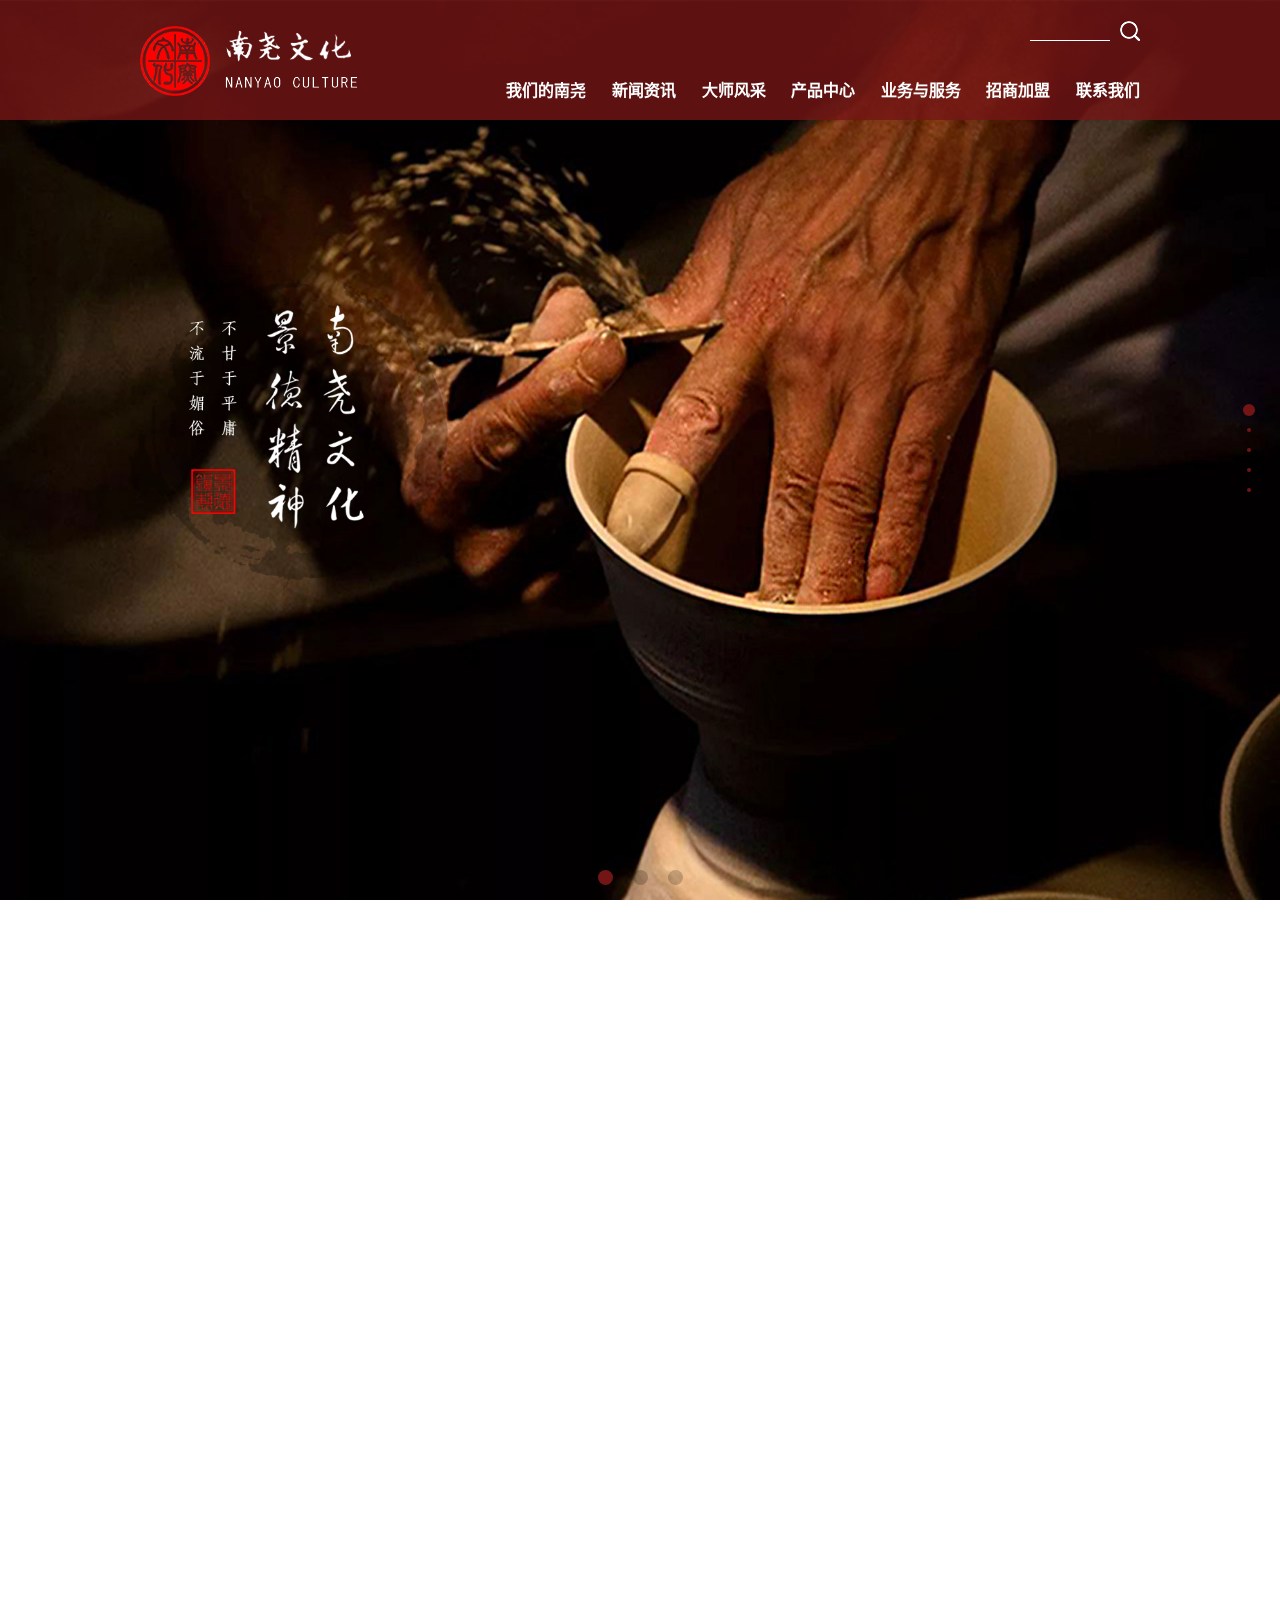
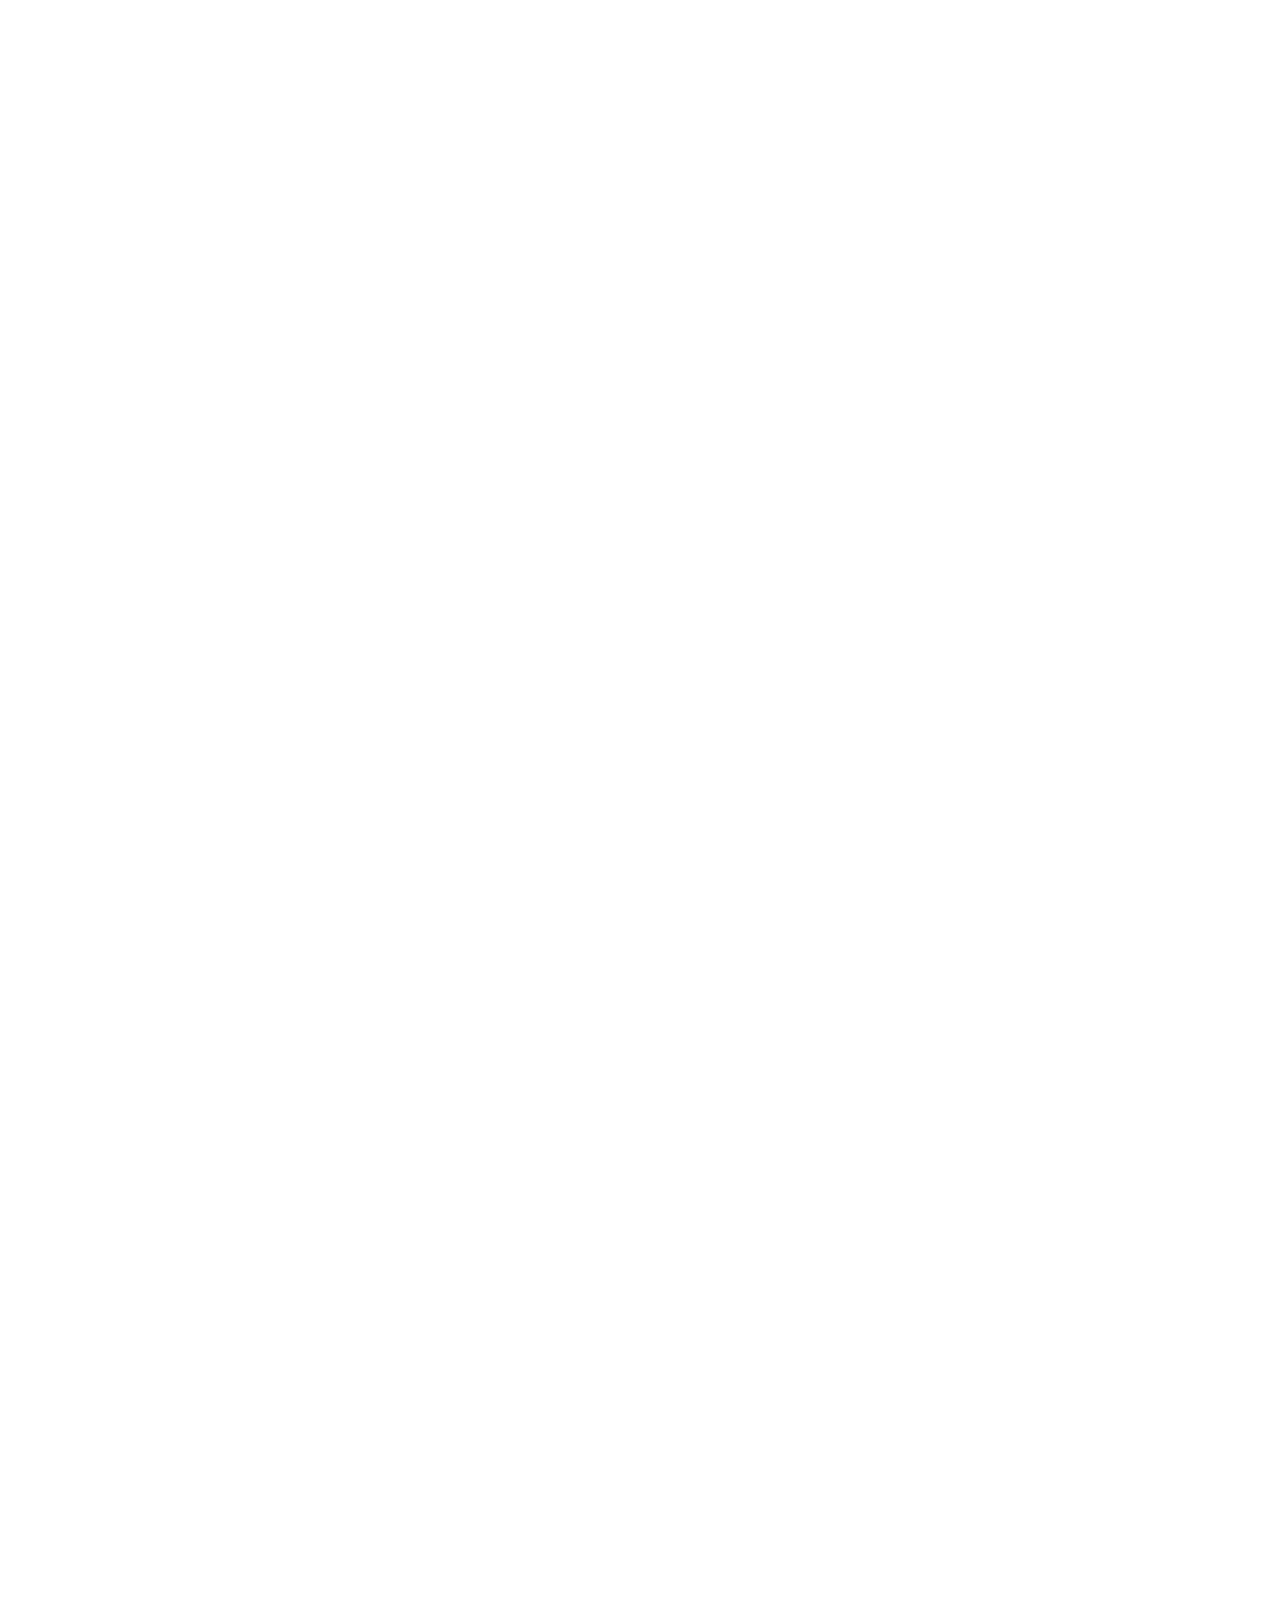
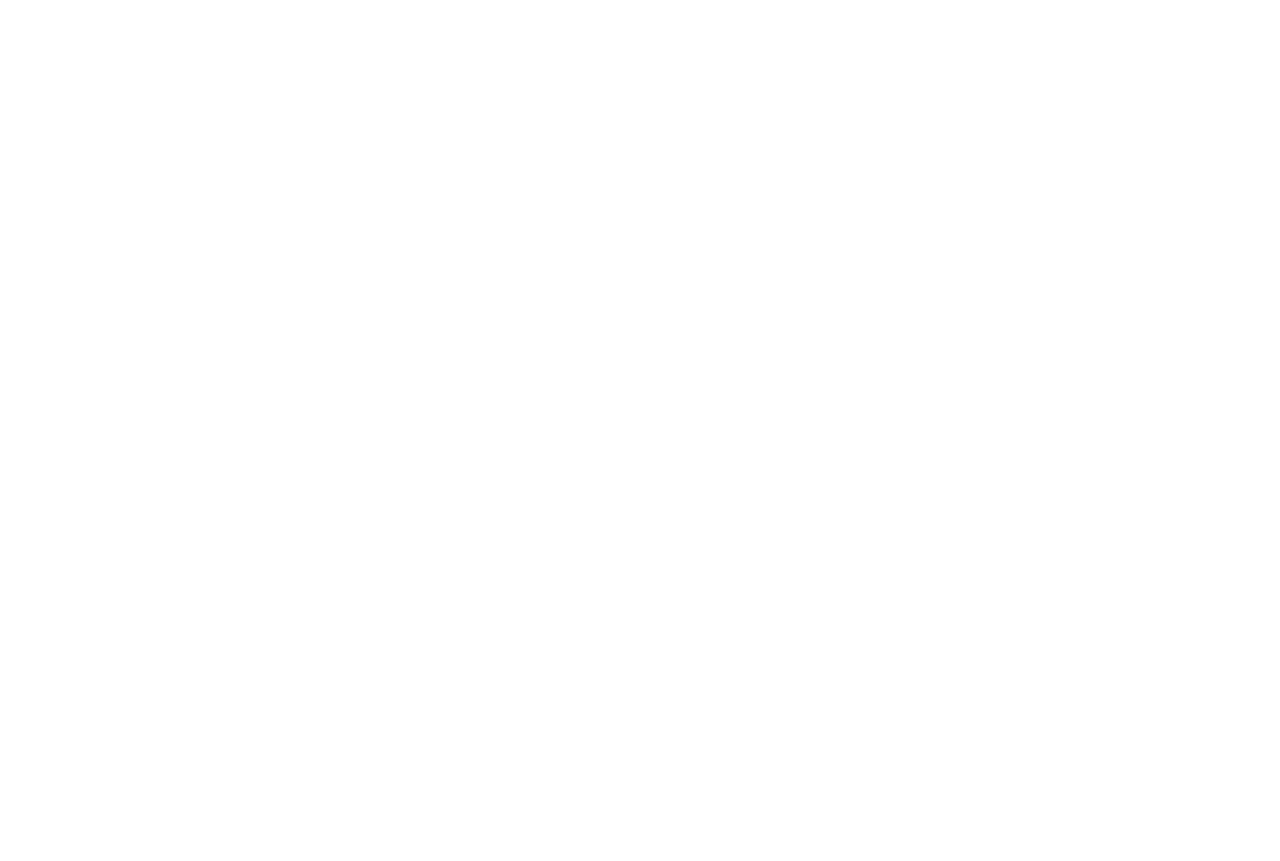
<file: index.html>
<!DOCTYPE html>
<html lang="zh-CN">
<head>
    <meta charset="utf-8">
    <meta http-equiv="X-UA-Compatible" content="IE=edge">
    <meta name="viewport" content="width=device-width, initial-scale=1, user-scalable=0">
    <!-- <link rel="shortcut icon" href="images/icon.ico"> -->
    <title>景德镇南尧文化发展有限公司</title>
    <meta name="keywords" content="景德镇南尧文化,南尧文化,陶瓷,瓷器,日用瓷器,艺术瓷器">
    <meta name="description" content="景德镇制瓷历史1700余年，乐平建县已逾1800年；景德镇是中外闻名的千年瓷都，乐平是驰名江南的“渔米之乡”；景德镇有600年御窑文化，乐平则是绵延千年的农耕文明。乐平与景德镇，自古就交集不断，“南尧”的发现、发掘增添了两者之间的契合度，“南尧”的成立与发展，更能让这种历史的契合度，加深内涵，传播久远。">
    <link href="lib/bootstrap/css/bootstrap.min.css" rel="stylesheet">

    <!--[if lt IE 9]>
    <script src="lib/html5shiv/html5shiv.min.js"></script>
    <script src="lib/respond/respond.min.js"></script>
    <![endif]-->
    <link rel="stylesheet" type="text/css" href="lib/swiper/swiper.css" />
    <link rel="stylesheet" type="text/css" href="lib/fullpage/jquery.fullpage.css">
    <link rel="stylesheet" type="text/css" href="css/animate.css" />
    <link rel="stylesheet" type="text/css" href="lib/jquery-ui/jquery-ui.css">
    <link rel="stylesheet" type="text/css" href="css/common.css" />
    <link rel="stylesheet" type="text/css" href="css/style.css">

</head>
<body>

<div id="fullpage">

  <div class="header">
      <div class="obj_container clearfix">
          <div class="m_header">
              <!--按钮-->
              <button type="button" class="navbar-toggle collapsed" data-toggle="collapse"
                  data-target="#bs-example-navbar-collapse-1">
                  <span class="icon-bar"></span>
                  <span class="icon-bar"></span>
                  <span class="icon-bar"></span>
              </button>
              <!--导航列表-->
              <nav class="navbar obj_nav hidden-lg hidden-md hidden-sm" data-spy="affix">
                  <div class="collapse navbar-collapse" id="bs-example-navbar-collapse-1">
                      <ul class="nav navbar-nav">
                          <li><a href="index.html">首页</a></li>
                          <li><a href="javascript:void(0)" data-target="#bs-example-navbar-collapse-2"
                                  data-toggle="collapse" class="collapsed" aria-expanded="false">我们的南尧 ></a></li>
                          <div class="navbar-collapse collapse" id="bs-example-navbar-collapse-2" aria-expanded="false"
                              style="">
                              <ul class="nav navbar-nav">
                                  <li><a href="about.html">企业简介</a></li>
                                  <li><a href=about_ppnh.html>品牌内涵</a></li>
                                  <li><a href="about_culture.html">企业文化</a></li>
                              </ul>
                          </div>
                          <li><a href="javascript:void(0)" data-target="#bs-example-navbar-collapse-5"
                                  data-toggle="collapse" class="" aria-expanded="true">新闻资讯 ></a></li>
                          <div class="navbar-collapse collapse" id="bs-example-navbar-collapse-5" aria-expanded="true"
                              style="">
                              <ul class="nav navbar-nav">
                                  <li><a href="news.html">企业新闻</a></li>
                                  <li><a href="news.html">行业新闻</a></li>
                              </ul>
                          </div>
                          <li><a href="javascript:void(0)" data-target="#bs-example-navbar-collapse-3"
                                  data-toggle="collapse" class="" aria-expanded="true">大师风采 ></a></li>
                          <div class="navbar-collapse collapse" id="bs-example-navbar-collapse-3" aria-expanded="true"
                              style="">
                              <ul class="nav navbar-nav">
                                  <li><a href="master.html">大师风采</a></li>
                                  <li><a href="master_pro.html">名家墨宝</a></li>
                              </ul>
                          </div>
                          <li><a href="javascript:void(0)" data-target="#bs-example-navbar-collapse-4"
                                  data-toggle="collapse" class="" aria-expanded="true">产品中心 ></a></li>
                          <div class="navbar-collapse collapse" id="bs-example-navbar-collapse-4" aria-expanded="true"
                              style="">
                              <ul class="nav navbar-nav">
                                  <li><a href="products_canju.html">日用陶瓷</a></li>
                                  <li><a href="products_yishu.html">艺术陶瓷</a></li>
                                  <li><a href="products.html">茶具陶瓷</a></li>
                              </ul>
                          </div>
                          <li><a href="#">业务与服务</a></li>
                          <li><a href="join.html">招商加盟</a></li>
                          <li><a href="contact.html">联系我们</a></li>
                      </ul>
                  </div>

              </nav>
          </div>
          <div class="logo">
              <a href="index.html"><img src="images/logo.png" alt="" /></a>
          </div>
          <div class="nav pc_nav">
              <ul class="clearfix">
                  <li>
                      <dl>
                          <dt><a href="about.html">我们的南尧</a></dt>
                          <dd><a href="about.html">企业简介</a></dd>
                          <dd><a href="about_ppnh.html">品牌内涵</a></dd>
                          <dd><a href="about_culture.html">企业文化</a></dd>
                      </dl>
                  </li>
                  <li>
                      <dl>
                          <dt><a href="news.html">新闻资讯</a></dt>
                          <dd><a href="news.html">企业新闻</a></dd>
                          <dd><a href="news.html">行业资讯</a></dd>
                          <dd><a href="#"> </a></dd>
                      </dl>
                  </li>
                  <li>
                      <dl>
                          <dt><a href="master.html">大师风采</a></dt>
                          <dd><a href="master.html">大师风采</a></dd>
                          <dd><a href="master_pro.html">名家墨宝</a></dd>
                      </dl>
                  </li>
                  <li>
                      <dl>
                          <dt><a href="products.html">产品中心</a></dt>
                          <dd><a href="products_canju.html">日用瓷器</a></dd>
                          <dd><a href="products_yishu.html">艺术陶瓷</a></dd>
                          <dd><a href="products.html">茶具陶瓷</a></dd>
                      </dl>
                  </li>
                  <li>
                      <dl>
                          <dt><a href="#">业务与服务</a></dt>
                          <dd><a href="#">经销商专区</a></dd>
                          <dd><a href="#">消费者专区</a></dd>
                          <dd><a href="#">营销网络</a></dd>
                          <dd><a href="#">在线客服</a></dd>
                      </dl>
                  </li>
                  <li>
                      <dl>
                          <dt><a href="join.html">招商加盟</a></dt>
                          <dd><a href="join.html">人才招聘</a></dd>
                          <dd><a href="join.html">零售加盟</a></dd>
                          <dd><a href="join.html">业务合作</a></dd>
                      </dl>
                  </li>
                  <li>
                      <dl>
                          <dt><a href="contact.html">联系我们</a></dt>
                          <dd><a href="contact.html#lxwm">电子地图</a></dd>
                          <dd><a href="contact.html#zxly">留言板</a></dd>
                      </dl>
                  </li>
              </ul>
          </div>
          <div class="search">
              <input type="text" /><button><img src="images/search.png" alt="" /></button>
          </div>
      </div>
  </div>

    <div class="section section1">
        <div class="swiper-container" id="swiper1">
            <div class="swiper-wrapper">
              <div class="swiper-slide">
                  <img class="banner_bg" src="images/sec1_bg.jpg">
                  <div class="banner_zi">
                      <img src="images/sec1_p1.png" alt="" />
                  </div>
              </div>
              <div class="swiper-slide">
                  <img class="banner_bg" src="images/sec1_bg2.jpg">
                  <div class="banner_zi">
                      <img src="images/sec1_p2.png" alt="" />
                  </div>
              </div>
              <div class="swiper-slide">
                  <img class="banner_bg" src="images/sec1_bg3.jpg">
                  <div class="banner_zi">
                      <img src="images/sec1_p3.png" alt="" />
                  </div>
              </div>
              <!-- <div class="swiper-slide">
                  <img class="banner_bg" src="images/sec1_bg4.jpg">
                  <div class="banner_zi">
                      <img src="images/sec1_p4.png" alt="" />
                  </div>
              </div> -->
            </div>
            <div class="swiper-pagination"></div>
      </div>
    </div>
    <div class="section section2">
        <div class="sec2_main">
            <div class="sec2_box">
                <img class="box_bg" src="images/xin_bg.jpg" alt="" />
                <img class="box_bg_black" src="images/xin_bg_black.jpg" alt="" />
                <img class="sec2_zi xin" src="images/xin.png" alt="" />
            </div>
            <div class="sec2_box">

                <img class="box_bg" src="images/jiang_bg.jpg" alt="" />
                <img class="box_bg_black" src="images/jiang_bg_black.jpg" alt="" />
                <img class="sec2_zi jiang" src="images/jiang.png" alt="" />
            </div>
            <div class="sec2_box">
                <img class="box_bg" src="images/wen_bg.jpg" alt="" />
                <img class="box_bg_black" src="images/wen_bg_black.jpg" alt="" />
                <img class="sec2_zi wen" src="images/wen.png" alt="" />
            </div>
        </div>
    </div>
    <div class="section section3">
        <div class="sec3_main">
            <div class="sec3_left">
                <div class="sec3_left_top clearfix">
                    <div class="tc">
                        <a href="#"><img src="images/culture_tao.jpg" alt="" /></a>
                        <span>陶瓷</span>
                    </div>
                    <div class="shufa">
                        <a href="#"><img src="images/culture_shufa.jpg" alt="" /></a>
                        <span>书法</span>
                    </div>
                    <div class="guxitai">
                        <a href="#"><img src="images/culture_guxitai.jpg" alt="" /></a>
                        <span>古戏台</span>
                    </div>
                </div>
                <div class="sec3_left_bot">
                    <a href="#"><img src="images/about_us_bg.jpg" alt="" /></a>
                    <span>关于我们</span>
                </div>
            </div>
            <div class="sec3_right">
                <img src="images/sec3_zi.png" alt="" />
            </div>
        </div>
    </div>
    <div class="section section4">
        <div class="sec4_top">
            <a href="#"><img class="qyjj" src="images/qyjj.png" alt="" /></a>
            <img class="sec4_p1"  src="images/sec4_p1.png" alt="" />
        </div>
        <div class="sec4_bot">
            <div class="sec4_bot_left">
                <div class="sec4_mask"></div>
                <a href="#"><img src="images/ppnh.png" alt="" /></a>
            </div>
            <div class="sec4_bot_right">
                <div class="sec4_mask"></div>
                <a href="#"><img src="images/dsfc.png" alt="" /></a>
            </div>
        </div>
    </div>
    <div class="section section5 fp-auto-height">
        <div class="footer">
            <div class="footer_main clearfix">
                <div class="footer_left">
                    <div class="fot_logo">
                        <img src="images/footer_logo.png" alt="">
                    </div>
                    <span>联系电话：13907981045</span>
                    <span>座机： 0798-8233766</span>
                    <span>联系地址：景德镇国贸三期陶瓷大世界<br>
                        景兴街061号 南窑陶瓷文化</span>
                    <span>联系邮箱：617183485@qq.com <br>13907981045@163.com</span>
                    <div class="wx">
                        <!-- <img src="" alt="" /> -->
                    </div>
                </div>
                <div class="footer_right">
                    <ul>
                        <li><a href="#">我们的南尧</a></li>
                        <li><a href="#">企业简介</a></li>
                        <li><a href="#">品牌内涵</a></li>
                        <li><a href="#">企业文化</a></li>
                    </ul>
                    <ul>
                        <li><a href="#">新闻资讯</a></li>
                        <li><a href="#">企业新闻</a></li>
                        <li><a href="#">行业资讯</a></li>
                        <li><a href="#"> </a></li>
                    </ul>
                    <ul>
                        <li><a href="#">大师风采</a></li>
                        <li><a href="#">大师风采</a></li>
                        <li><a href="#">名家墨宝</a></li>
                    </ul>
                    <ul>
                        <li><a href="#">产品中心</a></li>
                        <li><a href="#">日用瓷器</a></li>
                        <li><a href="#">艺术陶瓷</a></li>
                    </ul>
                    <ul>
                        <li><a href="#">业务与服务</a></li>
                        <li><a href="#">经销商专区</a></li>
                        <li><a href="#">消费者专区</a></li>
                        <li><a href="#">营销网络</a></li>
                        <li><a href="#">在线客服</a></li>
                    </ul>
                    <ul>
                        <li><a href="#">招商加盟</a></li>
                        <li><a href="#">人才招聘</a></li>
                        <li><a href="#">零售加盟</a></li>
                        <li><a href="#">业务合作</a></li>
                    </ul>
                    <ul>
                        <li><a href="#">联系我们</a></li>
                        <li><a href="#">电子地图</a></li>
                        <li><a href="#">留言板</a></li>
                    </ul>
                </div>
            </div>
            <div class="footer_bot">
                景德镇南尧文化发展有限公司 版权所有 技术支持：<a href="http://www.cnnaw.cn">Cannaw纳网</a>
            </div>
        </div>
    </div>
</div>






<script src="lib/jquery/jquery.min.js"></script>
<script src="lib/bootstrap/js/bootstrap.min.js"></script>
<script src="lib/swiper/swiper.js"></script>
<script src="lib/artTemplate/template-native.js"></script>
<script src="lib/jquery-ui/jquery-ui.js"></script>
<script src="lib/fullpage/jquery.fullpage.js"></script>
<!-- <script type="text/javascript" src="http://api.map.baidu.com/api?v=2.0&ak=NdyKoVI5pARE72kDtaQTKXLv7AkIl3mr"></script> -->
<script src="js/index.js"></script>
</body>
</html>
</file>
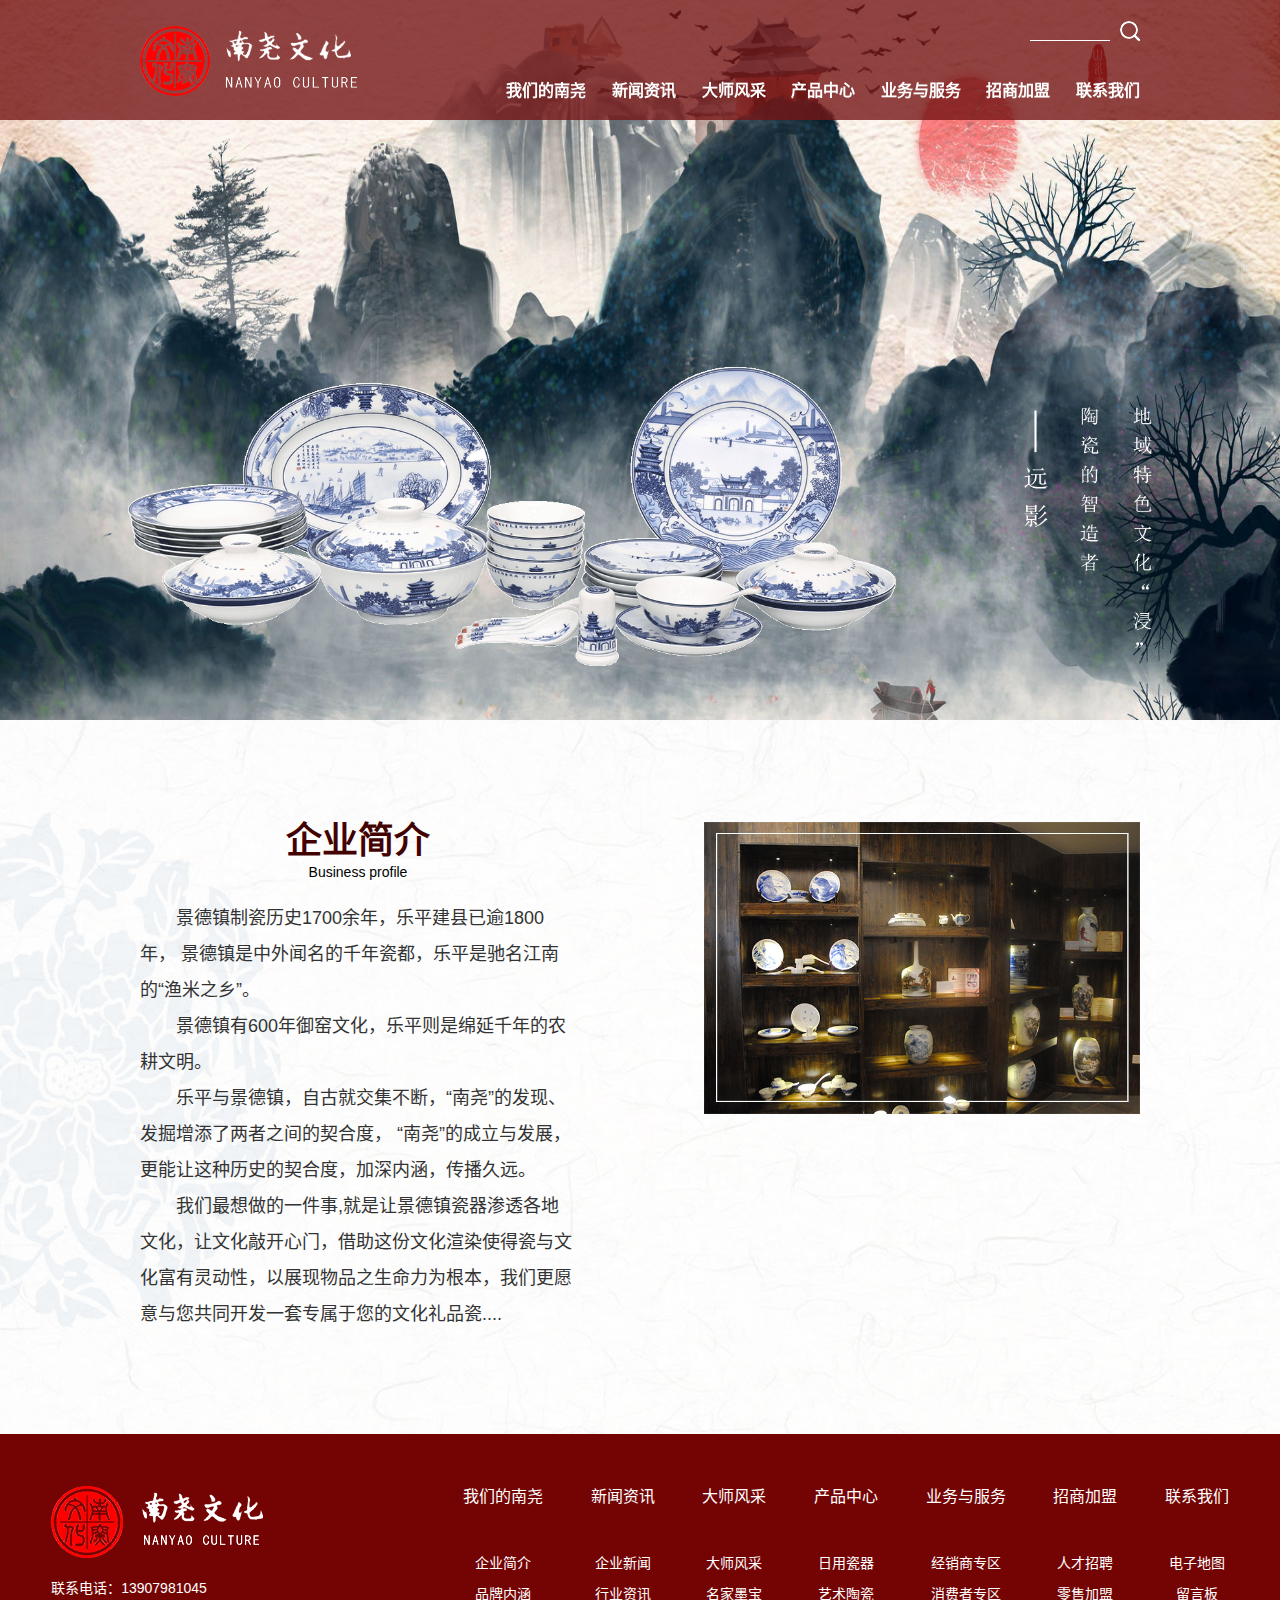
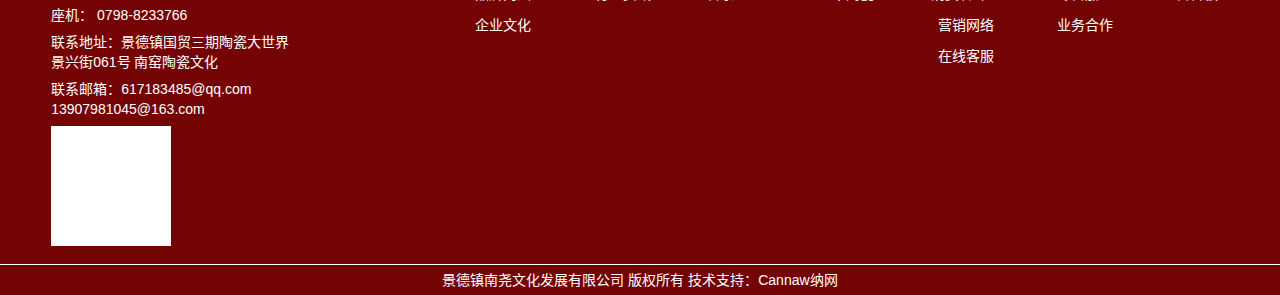
<file: about.html>
<!DOCTYPE html>
<html lang="zh-CN">
<head>
    <meta charset="utf-8">
    <meta http-equiv="X-UA-Compatible" content="IE=edge">
    <meta name="viewport" content="width=device-width, initial-scale=1, user-scalable=0">
    <!-- <link rel="shortcut icon" href="images/icon.ico"> -->
    <title>景德镇南尧文化发展有限公司</title>
    <meta name="keywords" content="景德镇南尧文化,南尧文化,陶瓷,瓷器,日用瓷器,艺术瓷器">
    <meta name="description" content="景德镇制瓷历史1700余年，乐平建县已逾1800年；景德镇是中外闻名的千年瓷都，乐平是驰名江南的“渔米之乡”；景德镇有600年御窑文化，乐平则是绵延千年的农耕文明。乐平与景德镇，自古就交集不断，“南尧”的发现、发掘增添了两者之间的契合度，“南尧”的成立与发展，更能让这种历史的契合度，加深内涵，传播久远。">
    <link href="lib/bootstrap/css/bootstrap.min.css" rel="stylesheet">

    <!--[if lt IE 9]>
    <script src="lib/html5shiv/html5shiv.min.js"></script>
    <script src="lib/respond/respond.min.js"></script>
    <![endif]-->
    <link rel="stylesheet" type="text/css" href="lib/swiper/swiper.css" />
    <link rel="stylesheet" type="text/css" href="lib/fullpage/jquery.fullpage.css">
    <link rel="stylesheet" type="text/css" href="css/animate.css" />
    <link rel="stylesheet" type="text/css" href="lib/jquery-ui/jquery-ui.css">
    <link rel="stylesheet" type="text/css" href="css/common.css" />
    <link rel="stylesheet" type="text/css" href="css/style.css">

</head>
<body>
<div class="header">
    <div class="obj_container clearfix">
        <div class="m_header">
            <!--按钮-->
            <button type="button" class="navbar-toggle collapsed" data-toggle="collapse"
                data-target="#bs-example-navbar-collapse-1">
                <span class="icon-bar"></span>
                <span class="icon-bar"></span>
                <span class="icon-bar"></span>
            </button>
            <!--导航列表-->
            <nav class="navbar obj_nav hidden-lg hidden-md hidden-sm" data-spy="affix">
                <div class="collapse navbar-collapse" id="bs-example-navbar-collapse-1">
                    <ul class="nav navbar-nav">
                        <li><a href="index.html">首页</a></li>
                        <li><a href="javascript:void(0)" data-target="#bs-example-navbar-collapse-2"
                                data-toggle="collapse" class="collapsed" aria-expanded="false">我们的南尧 ></a></li>
                        <div class="navbar-collapse collapse" id="bs-example-navbar-collapse-2" aria-expanded="false"
                            style="">
                            <ul class="nav navbar-nav">
                                <li><a href="about.html">企业简介</a></li>
                                <li><a href=about_ppnh.html>品牌内涵</a></li>
                                <li><a href="about_culture.html">企业文化</a></li>
                            </ul>
                        </div>
                        <li><a href="javascript:void(0)" data-target="#bs-example-navbar-collapse-5"
                                data-toggle="collapse" class="" aria-expanded="true">新闻资讯 ></a></li>
                        <div class="navbar-collapse collapse" id="bs-example-navbar-collapse-5" aria-expanded="true"
                            style="">
                            <ul class="nav navbar-nav">
                                <li><a href="news.html">企业新闻</a></li>
                                <li><a href="news.html">行业新闻</a></li>
                            </ul>
                        </div>
                        <li><a href="javascript:void(0)" data-target="#bs-example-navbar-collapse-3"
                                data-toggle="collapse" class="" aria-expanded="true">大师风采 ></a></li>
                        <div class="navbar-collapse collapse" id="bs-example-navbar-collapse-3" aria-expanded="true"
                            style="">
                            <ul class="nav navbar-nav">
                                <li><a href="master.html">大师风采</a></li>
                                <li><a href="master_pro.html">名家墨宝</a></li>
                            </ul>
                        </div>
                        <li><a href="javascript:void(0)" data-target="#bs-example-navbar-collapse-4"
                                data-toggle="collapse" class="" aria-expanded="true">产品中心 ></a></li>
                        <div class="navbar-collapse collapse" id="bs-example-navbar-collapse-4" aria-expanded="true"
                            style="">
                            <ul class="nav navbar-nav">
                                <li><a href="products_canju.html">日用陶瓷</a></li>
                                <li><a href="products_yishu.html">艺术陶瓷</a></li>
                                <li><a href="products.html">茶具陶瓷</a></li>
                            </ul>
                        </div>
                        <li><a href="#">业务与服务</a></li>
                        <li><a href="join.html">招商加盟</a></li>
                        <li><a href="contact.html">联系我们</a></li>
                    </ul>
                </div>

            </nav>
        </div>
        <div class="logo">
            <a href="index.html"><img src="images/logo.png" alt="" /></a>
        </div>
        <div class="nav pc_nav">
            <ul class="clearfix">
                <li>
                    <dl>
                        <dt><a href="about.html">我们的南尧</a></dt>
                        <dd><a href="about.html">企业简介</a></dd>
                        <dd><a href="about_ppnh.html">品牌内涵</a></dd>
                        <dd><a href="about_culture.html">企业文化</a></dd>
                    </dl>
                </li>
                <li>
                    <dl>
                        <dt><a href="news.html">新闻资讯</a></dt>
                        <dd><a href="news.html">企业新闻</a></dd>
                        <dd><a href="news.html">行业资讯</a></dd>
                        <dd><a href="#"> </a></dd>
                    </dl>
                </li>
                <li>
                    <dl>
                        <dt><a href="master.html">大师风采</a></dt>
                        <dd><a href="master.html">大师风采</a></dd>
                        <dd><a href="master_pro.html">名家墨宝</a></dd>
                    </dl>
                </li>
                <li>
                    <dl>
                        <dt><a href="products.html">产品中心</a></dt>
                        <dd><a href="products_canju.html">日用瓷器</a></dd>
                        <dd><a href="products_yishu.html">艺术陶瓷</a></dd>
                        <dd><a href="products.html">茶具陶瓷</a></dd>
                    </dl>
                </li>
                <li>
                    <dl>
                        <dt><a href="#">业务与服务</a></dt>
                        <dd><a href="#">经销商专区</a></dd>
                        <dd><a href="#">消费者专区</a></dd>
                        <dd><a href="#">营销网络</a></dd>
                        <dd><a href="#">在线客服</a></dd>
                    </dl>
                </li>
                <li>
                    <dl>
                        <dt><a href="join.html">招商加盟</a></dt>
                        <dd><a href="join.html">人才招聘</a></dd>
                        <dd><a href="join.html">零售加盟</a></dd>
                        <dd><a href="join.html">业务合作</a></dd>
                    </dl>
                </li>
                <li>
                    <dl>
                        <dt><a href="contact.html">联系我们</a></dt>
                        <dd><a href="contact.html#lxwm">电子地图</a></dd>
                        <dd><a href="contact.html#zxly">留言板</a></dd>
                    </dl>
                </li>
            </ul>
        </div>
        <div class="search">
            <input type="text" /><button><img src="images/search.png" alt="" /></button>
        </div>
    </div>
</div>
<div class="inner_banner about_banner">
    <img src="images/sec4_p1.png" alt="" />
    <img src="images/about_banner_zi.png"  alt="">
</div>
<div class="inner_body about_body">
    <div class="obj_container clearfix">
        <div class="about_body_left">
            <div class="profile">
                <h3>企业简介</h3>
                <span>Business profile</span>
                <p>景德镇制瓷历史1700余年，乐平建县已逾1800年，
                    景德镇是中外闻名的千年瓷都，乐平是驰名江南的“渔米之乡”。
                    <p>景德镇有600年御窑文化，乐平则是绵延千年的农耕文明。</p>
                    <p>乐平与景德镇，自古就交集不断，“南尧”的发现、发掘增添了两者之间的契合度，
                    “南尧”的成立与发展，更能让这种历史的契合度，加深内涵，传播久远。
                    </p>
                    <p>我们最想做的一件事,就是让景德镇瓷器渗透各地文化，让文化敲开心门，借助这份文化渲染使得瓷与文化富有灵动性，以展现物品之生命力为根本，我们更愿意与您共同开发一套专属于您的文化礼品瓷....
</p>
            </div>
        </div>
        <div class="about_body_right">
            <img src="images/about_int.jpg" alt="" />
        </div>
    </div>
</div>
<div class="footer">
            <div class="footer_main clearfix">
                <div class="footer_left">
                    <div class="fot_logo">
                        <img src="images/footer_logo.png" alt="">
                    </div>
                    <span>联系电话：13907981045</span>
                    <span>座机： 0798-8233766</span>
                    <span>联系地址：景德镇国贸三期陶瓷大世界<br>
                        景兴街061号 南窑陶瓷文化</span>
                    <span>联系邮箱：617183485@qq.com <br>13907981045@163.com</span>
                    <div class="wx">
                        <!-- <img src="" alt="" /> -->
                    </div>
                </div>
                <div class="footer_right">
                    <ul>
                        <li><a href="#">我们的南尧</a></li>
                        <li><a href="#">企业简介</a></li>
                        <li><a href="#">品牌内涵</a></li>
                        <li><a href="#">企业文化</a></li>
                    </ul>
                    <ul>
                        <li><a href="#">新闻资讯</a></li>
                        <li><a href="#">企业新闻</a></li>
                        <li><a href="#">行业资讯</a></li>
                        <li><a href="#"> </a></li>
                    </ul>
                    <ul>
                        <li><a href="#">大师风采</a></li>
                        <li><a href="#">大师风采</a></li>
                        <li><a href="#">名家墨宝</a></li>
                    </ul>
                    <ul>
                        <li><a href="#">产品中心</a></li>
                        <li><a href="#">日用瓷器</a></li>
                        <li><a href="#">艺术陶瓷</a></li>
                    </ul>
                    <ul>
                        <li><a href="#">业务与服务</a></li>
                        <li><a href="#">经销商专区</a></li>
                        <li><a href="#">消费者专区</a></li>
                        <li><a href="#">营销网络</a></li>
                        <li><a href="#">在线客服</a></li>
                    </ul>
                    <ul>
                        <li><a href="#">招商加盟</a></li>
                        <li><a href="#">人才招聘</a></li>
                        <li><a href="#">零售加盟</a></li>
                        <li><a href="#">业务合作</a></li>
                    </ul>
                    <ul>
                        <li><a href="#">联系我们</a></li>
                        <li><a href="#">电子地图</a></li>
                        <li><a href="#">留言板</a></li>
                    </ul>
                </div>
            </div>
            <div class="footer_bot">
                景德镇南尧文化发展有限公司 版权所有 技术支持：<a href="http://www.cnnaw.cn">Cannaw纳网</a>
            </div>
        </div>




<script src="lib/jquery/jquery.min.js"></script>
<script src="lib/bootstrap/js/bootstrap.min.js"></script>
<script src="lib/swiper/swiper.js"></script>
<script src="lib/artTemplate/template-native.js"></script>
<script src="lib/jquery-ui/jquery-ui.js"></script>
<script src="lib/fullpage/jquery.fullpage.js"></script>
<!-- <script type="text/javascript" src="http://api.map.baidu.com/api?v=2.0&ak=NdyKoVI5pARE72kDtaQTKXLv7AkIl3mr"></script> -->
<script src="js/index.js"></script>

</body>
</html>
</file>
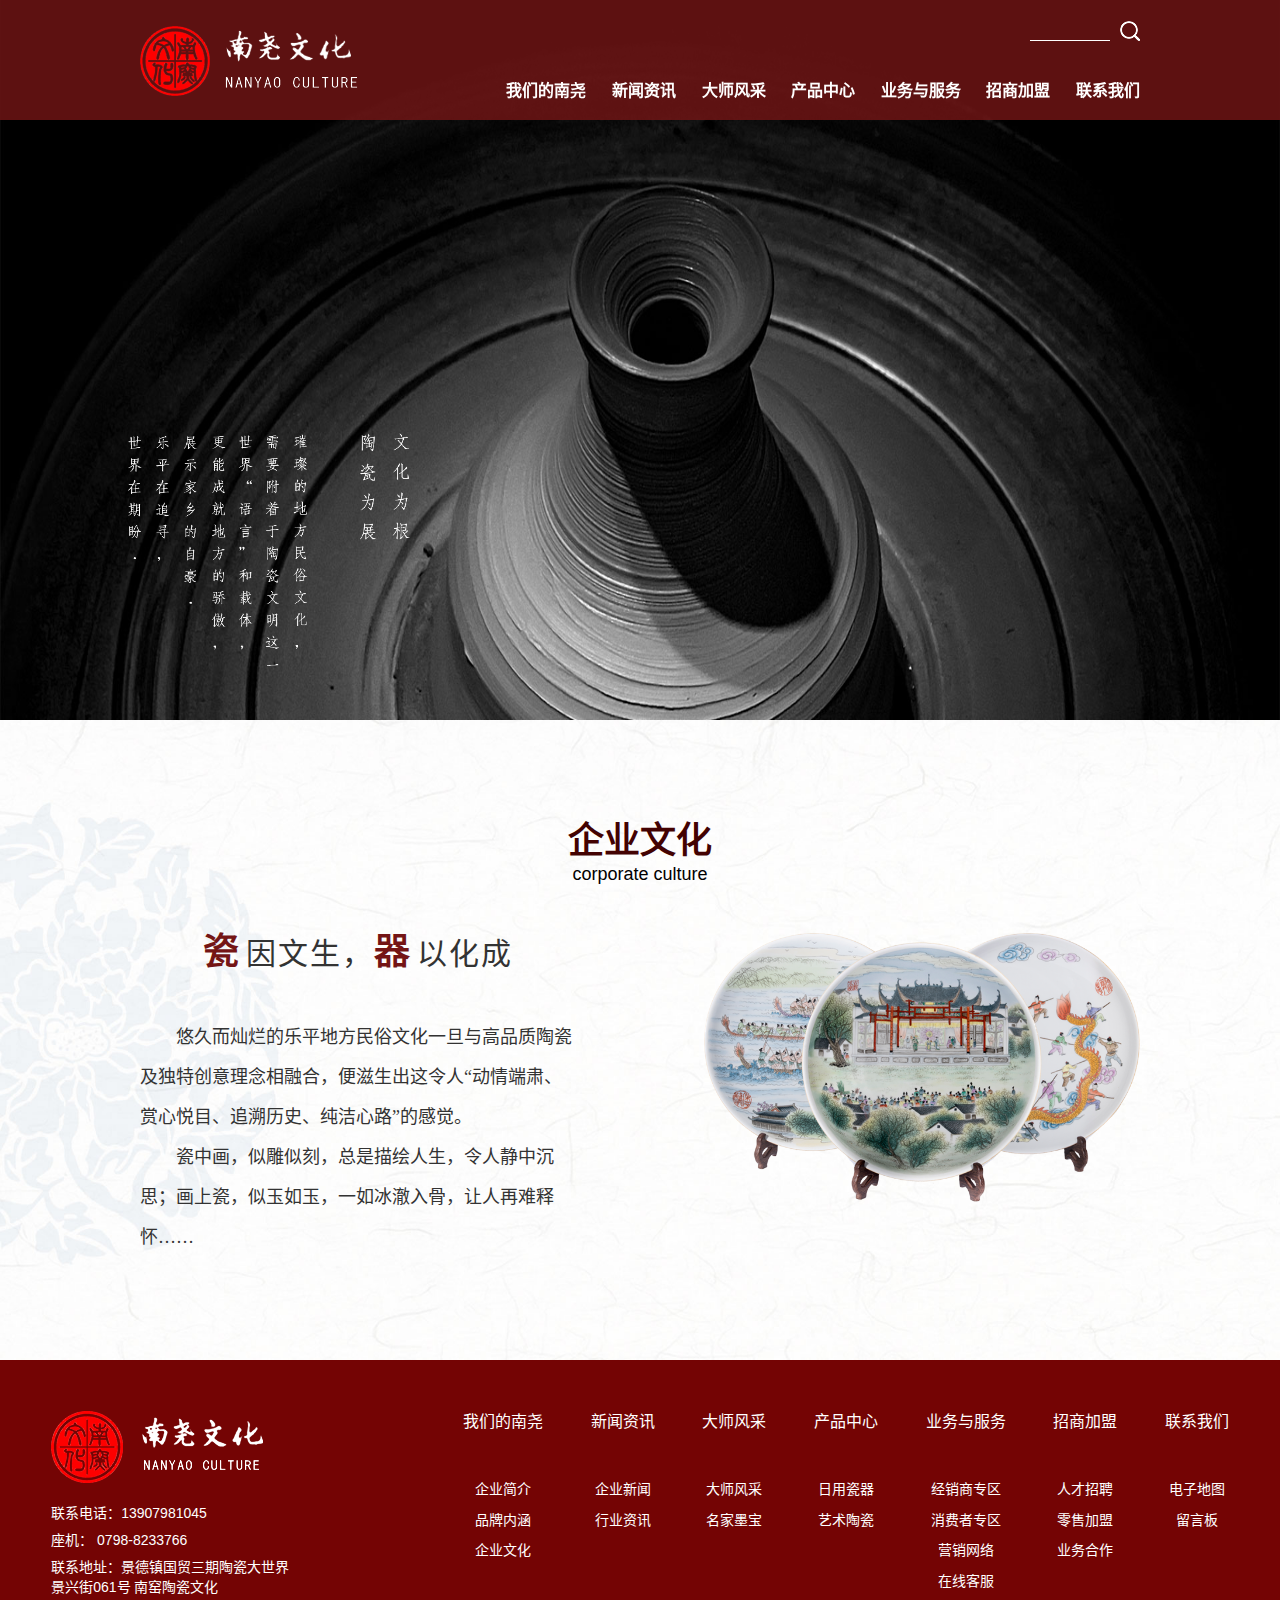
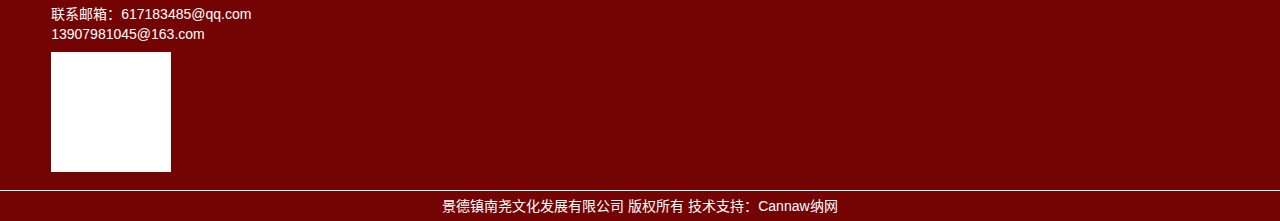
<file: about_culture.html>
<!DOCTYPE html>
<html lang="zh-CN">
<head>
    <meta charset="utf-8">
    <meta http-equiv="X-UA-Compatible" content="IE=edge">
    <meta name="viewport" content="width=device-width, initial-scale=1, user-scalable=0">
    <!-- <link rel="shortcut icon" href="images/icon.ico"> -->
    <title>景德镇南尧文化发展有限公司</title>
    <meta name="keywords" content="景德镇南尧文化,南尧文化,陶瓷,瓷器,日用瓷器,艺术瓷器">
    <meta name="description" content="景德镇制瓷历史1700余年，乐平建县已逾1800年；景德镇是中外闻名的千年瓷都，乐平是驰名江南的“渔米之乡”；景德镇有600年御窑文化，乐平则是绵延千年的农耕文明。乐平与景德镇，自古就交集不断，“南尧”的发现、发掘增添了两者之间的契合度，“南尧”的成立与发展，更能让这种历史的契合度，加深内涵，传播久远。">
    <link href="lib/bootstrap/css/bootstrap.min.css" rel="stylesheet">

    <!--[if lt IE 9]>
    <script src="lib/html5shiv/html5shiv.min.js"></script>
    <script src="lib/respond/respond.min.js"></script>
    <![endif]-->
    <link rel="stylesheet" type="text/css" href="lib/swiper/swiper.css" />
    <link rel="stylesheet" type="text/css" href="lib/fullpage/jquery.fullpage.css">
    <link rel="stylesheet" type="text/css" href="css/animate.css" />
    <link rel="stylesheet" type="text/css" href="lib/jquery-ui/jquery-ui.css">
    <link rel="stylesheet" type="text/css" href="css/common.css" />
    <link rel="stylesheet" type="text/css" href="css/style.css">

</head>
<body>
<div class="header">
    <div class="obj_container clearfix">
        <div class="m_header">
            <!--按钮-->
            <button type="button" class="navbar-toggle collapsed" data-toggle="collapse"
                data-target="#bs-example-navbar-collapse-1">
                <span class="icon-bar"></span>
                <span class="icon-bar"></span>
                <span class="icon-bar"></span>
            </button>
            <!--导航列表-->
            <nav class="navbar obj_nav hidden-lg hidden-md hidden-sm" data-spy="affix">
                <div class="collapse navbar-collapse" id="bs-example-navbar-collapse-1">
                    <ul class="nav navbar-nav">
                        <li><a href="index.html">首页</a></li>
                        <li><a href="javascript:void(0)" data-target="#bs-example-navbar-collapse-2"
                                data-toggle="collapse" class="collapsed" aria-expanded="false">我们的南尧 ></a></li>
                        <div class="navbar-collapse collapse" id="bs-example-navbar-collapse-2" aria-expanded="false"
                            style="">
                            <ul class="nav navbar-nav">
                                <li><a href="about.html">企业简介</a></li>
                                <li><a href=about_ppnh.html>品牌内涵</a></li>
                                <li><a href="about_culture.html">企业文化</a></li>
                            </ul>
                        </div>
                        <li><a href="javascript:void(0)" data-target="#bs-example-navbar-collapse-5"
                                data-toggle="collapse" class="" aria-expanded="true">新闻资讯 ></a></li>
                        <div class="navbar-collapse collapse" id="bs-example-navbar-collapse-5" aria-expanded="true"
                            style="">
                            <ul class="nav navbar-nav">
                                <li><a href="news.html">企业新闻</a></li>
                                <li><a href="news.html">行业新闻</a></li>
                            </ul>
                        </div>
                        <li><a href="javascript:void(0)" data-target="#bs-example-navbar-collapse-3"
                                data-toggle="collapse" class="" aria-expanded="true">大师风采 ></a></li>
                        <div class="navbar-collapse collapse" id="bs-example-navbar-collapse-3" aria-expanded="true"
                            style="">
                            <ul class="nav navbar-nav">
                                <li><a href="master.html">大师风采</a></li>
                                <li><a href="master_pro.html">名家墨宝</a></li>
                            </ul>
                        </div>
                        <li><a href="javascript:void(0)" data-target="#bs-example-navbar-collapse-4"
                                data-toggle="collapse" class="" aria-expanded="true">产品中心 ></a></li>
                        <div class="navbar-collapse collapse" id="bs-example-navbar-collapse-4" aria-expanded="true"
                            style="">
                            <ul class="nav navbar-nav">
                                <li><a href="products_canju.html">日用陶瓷</a></li>
                                <li><a href="products_yishu.html">艺术陶瓷</a></li>
                                <li><a href="products.html">茶具陶瓷</a></li>
                            </ul>
                        </div>
                        <li><a href="#">业务与服务</a></li>
                        <li><a href="join.html">招商加盟</a></li>
                        <li><a href="contact.html">联系我们</a></li>
                    </ul>
                </div>

            </nav>
        </div>
        <div class="logo">
            <a href="index.html"><img src="images/logo.png" alt="" /></a>
        </div>
        <div class="nav pc_nav">
            <ul class="clearfix">
                <li>
                    <dl>
                        <dt><a href="about.html">我们的南尧</a></dt>
                        <dd><a href="about.html">企业简介</a></dd>
                        <dd><a href="about_ppnh.html">品牌内涵</a></dd>
                        <dd><a href="about_culture.html">企业文化</a></dd>
                    </dl>
                </li>
                <li>
                    <dl>
                        <dt><a href="news.html">新闻资讯</a></dt>
                        <dd><a href="news.html">企业新闻</a></dd>
                        <dd><a href="news.html">行业资讯</a></dd>
                        <dd><a href="#"> </a></dd>
                    </dl>
                </li>
                <li>
                    <dl>
                        <dt><a href="master.html">大师风采</a></dt>
                        <dd><a href="master.html">大师风采</a></dd>
                        <dd><a href="master_pro.html">名家墨宝</a></dd>
                    </dl>
                </li>
                <li>
                    <dl>
                        <dt><a href="products.html">产品中心</a></dt>
                        <dd><a href="products_canju.html">日用瓷器</a></dd>
                        <dd><a href="products_yishu.html">艺术陶瓷</a></dd>
                        <dd><a href="products.html">茶具陶瓷</a></dd>
                    </dl>
                </li>
                <li>
                    <dl>
                        <dt><a href="#">业务与服务</a></dt>
                        <dd><a href="#">经销商专区</a></dd>
                        <dd><a href="#">消费者专区</a></dd>
                        <dd><a href="#">营销网络</a></dd>
                        <dd><a href="#">在线客服</a></dd>
                    </dl>
                </li>
                <li>
                    <dl>
                        <dt><a href="join.html">招商加盟</a></dt>
                        <dd><a href="join.html">人才招聘</a></dd>
                        <dd><a href="join.html">零售加盟</a></dd>
                        <dd><a href="join.html">业务合作</a></dd>
                    </dl>
                </li>
                <li>
                    <dl>
                        <dt><a href="contact.html">联系我们</a></dt>
                        <dd><a href="contact.html#lxwm">电子地图</a></dd>
                        <dd><a href="contact.html#zxly">留言板</a></dd>
                    </dl>
                </li>
            </ul>
        </div>
        <div class="search">
            <input type="text" /><button><img src="images/search.png" alt="" /></button>
        </div>
    </div>
</div>
<div class="inner_banner about_culture_banner">
    <img src="images/culture_banner_zi.png" alt="" />
</div>
<div class="inner_body about_body">
    <div class="obj_container clearfix">
        <div class="cul_title">
            <h3>企业文化</h3>
            <span>corporate culture</span>
        </div>
        <div class="about_body_left cul_left">
            <h4><span>瓷</span>因文生，<span>器</span>以化成</h4>
            <p>悠久而灿烂的乐平地方民俗文化一旦与高品质陶瓷及独特创意理念相融合，便滋生出这令人“动情端肃、赏心悦目、追溯历史、纯洁心路”的感觉。</p>
            <p>瓷中画，似雕似刻，总是描绘人生，令人静中沉思；画上瓷，似玉如玉，一如冰澈入骨，让人再难释怀……</p>
        </div>
        <div class="about_body_right">
            <img src="images/cul_p.png" alt="" />
        </div>
    </div>
</div>
<div class="footer">
    <div class="footer_main clearfix">
        <div class="footer_left">
            <div class="fot_logo">
                <img src="images/footer_logo.png" alt="">
            </div>
            <span>联系电话：13907981045</span>
            <span>座机： 0798-8233766</span>
            <span>联系地址：景德镇国贸三期陶瓷大世界<br>
                景兴街061号 南窑陶瓷文化</span>
            <span>联系邮箱：617183485@qq.com <br>13907981045@163.com</span>
            <div class="wx">
                <!-- <img src="" alt="" /> -->
            </div>
        </div>
        <div class="footer_right">
            <ul>
                <li><a href="#">我们的南尧</a></li>
                <li><a href="#">企业简介</a></li>
                <li><a href="#">品牌内涵</a></li>
                <li><a href="#">企业文化</a></li>
            </ul>
            <ul>
                <li><a href="#">新闻资讯</a></li>
                <li><a href="#">企业新闻</a></li>
                <li><a href="#">行业资讯</a></li>
                <li><a href="#"> </a></li>
            </ul>
            <ul>
                <li><a href="#">大师风采</a></li>
                <li><a href="#">大师风采</a></li>
                <li><a href="#">名家墨宝</a></li>
            </ul>
            <ul>
                <li><a href="#">产品中心</a></li>
                <li><a href="#">日用瓷器</a></li>
                <li><a href="#">艺术陶瓷</a></li>
            </ul>
            <ul>
                <li><a href="#">业务与服务</a></li>
                <li><a href="#">经销商专区</a></li>
                <li><a href="#">消费者专区</a></li>
                <li><a href="#">营销网络</a></li>
                <li><a href="#">在线客服</a></li>
            </ul>
            <ul>
                <li><a href="#">招商加盟</a></li>
                <li><a href="#">人才招聘</a></li>
                <li><a href="#">零售加盟</a></li>
                <li><a href="#">业务合作</a></li>
            </ul>
            <ul>
                <li><a href="#">联系我们</a></li>
                <li><a href="#">电子地图</a></li>
                <li><a href="#">留言板</a></li>
            </ul>
        </div>
    </div>
    <div class="footer_bot">
        景德镇南尧文化发展有限公司 版权所有 技术支持：<a href="http://www.cnnaw.cn">Cannaw纳网</a>
    </div>
</div>




<script src="lib/jquery/jquery.min.js"></script>
<script src="lib/bootstrap/js/bootstrap.min.js"></script>
<script src="lib/swiper/swiper.js"></script>
<script src="lib/artTemplate/template-native.js"></script>
<script src="lib/jquery-ui/jquery-ui.js"></script>
<script src="lib/fullpage/jquery.fullpage.js"></script>
<!-- <script type="text/javascript" src="http://api.map.baidu.com/api?v=2.0&ak=NdyKoVI5pARE72kDtaQTKXLv7AkIl3mr"></script> -->
<script src="js/index.js"></script>

</body>
</html>
</file>
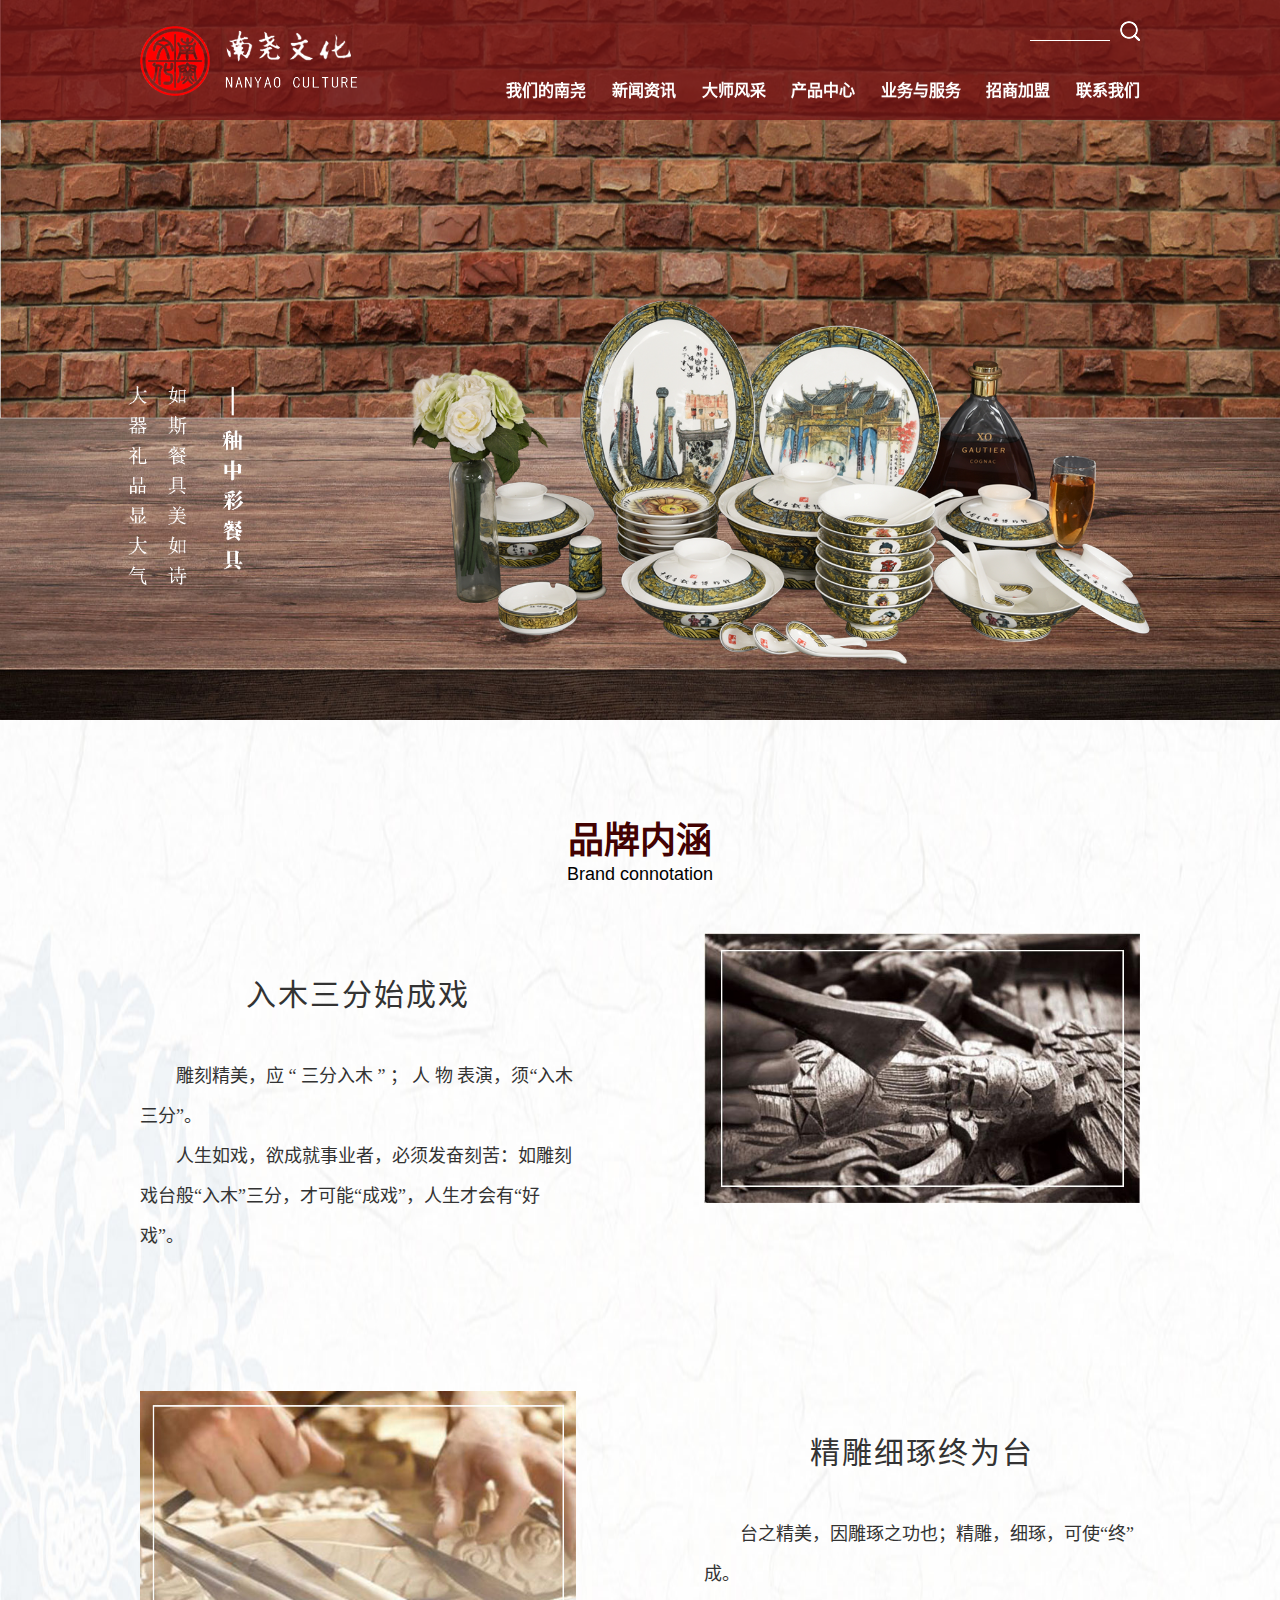
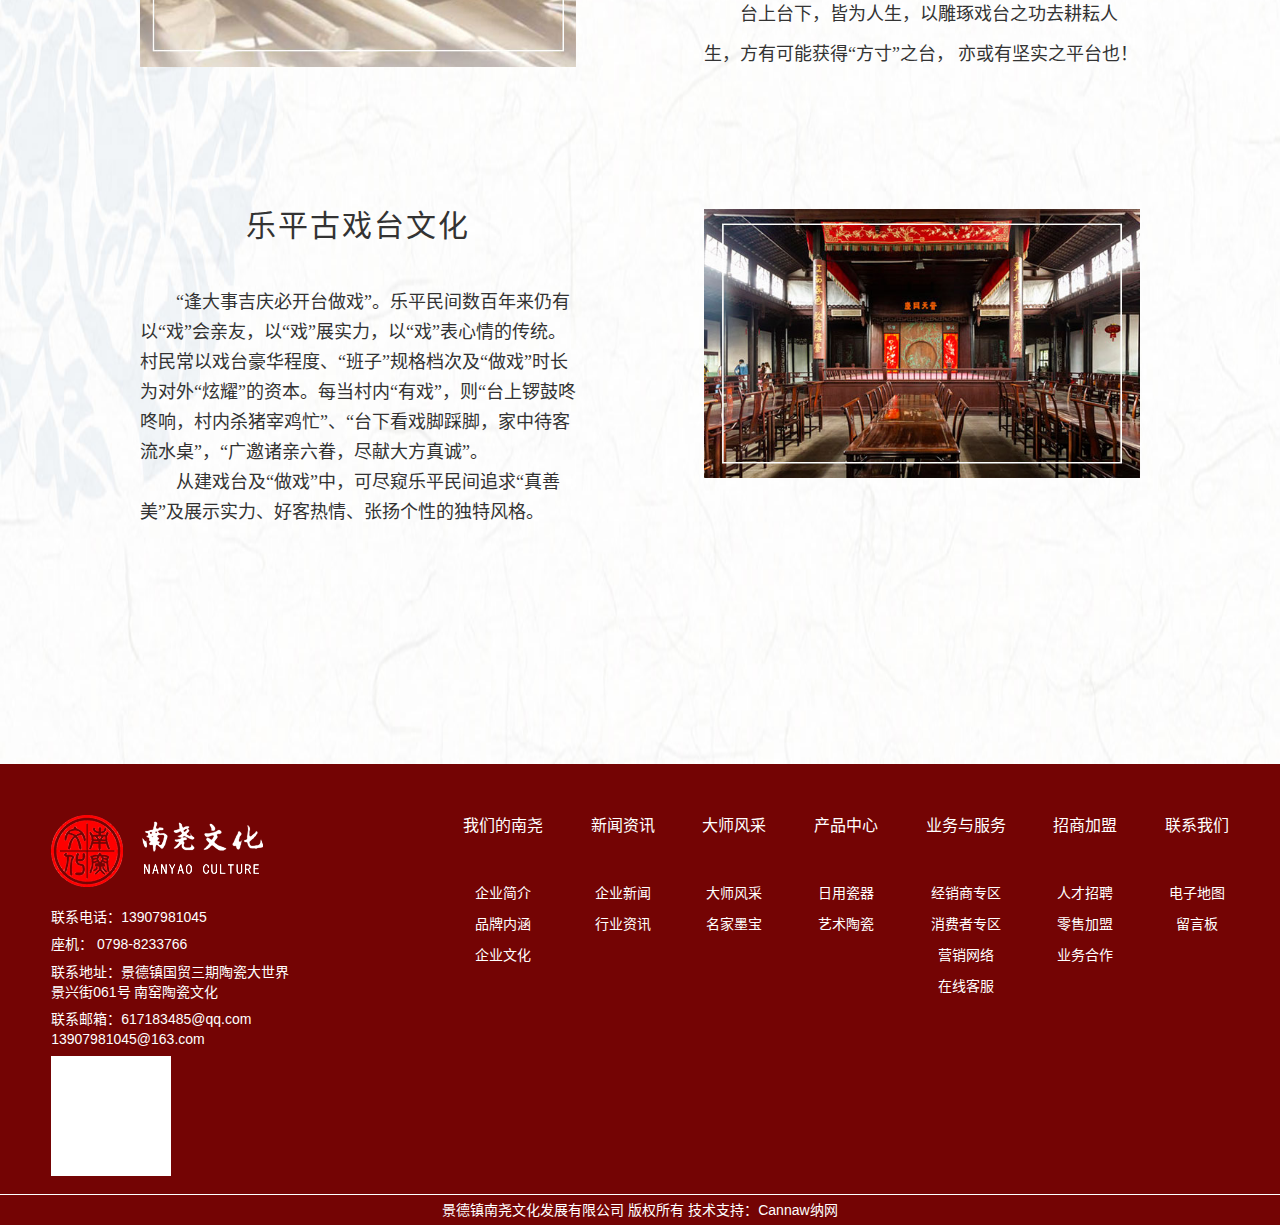
<file: about_ppnh.html>
<!DOCTYPE html>
<html lang="zh-CN">
<head>
    <meta charset="utf-8">
    <meta http-equiv="X-UA-Compatible" content="IE=edge">
    <meta name="viewport" content="width=device-width, initial-scale=1, user-scalable=0">
    <!-- <link rel="shortcut icon" href="images/icon.ico"> -->
    <title>景德镇南尧文化发展有限公司</title>
    <meta name="keywords" content="景德镇南尧文化,南尧文化,陶瓷,瓷器,日用瓷器,艺术瓷器">
    <meta name="description" content="景德镇制瓷历史1700余年，乐平建县已逾1800年；景德镇是中外闻名的千年瓷都，乐平是驰名江南的“渔米之乡”；景德镇有600年御窑文化，乐平则是绵延千年的农耕文明。乐平与景德镇，自古就交集不断，“南尧”的发现、发掘增添了两者之间的契合度，“南尧”的成立与发展，更能让这种历史的契合度，加深内涵，传播久远。">
    <link href="lib/bootstrap/css/bootstrap.min.css" rel="stylesheet">

    <!--[if lt IE 9]>
    <script src="lib/html5shiv/html5shiv.min.js"></script>
    <script src="lib/respond/respond.min.js"></script>
    <![endif]-->
    <link rel="stylesheet" type="text/css" href="lib/swiper/swiper.css" />
    <link rel="stylesheet" type="text/css" href="lib/fullpage/jquery.fullpage.css">
    <link rel="stylesheet" type="text/css" href="css/animate.css" />
    <link rel="stylesheet" type="text/css" href="lib/jquery-ui/jquery-ui.css">
    <link rel="stylesheet" type="text/css" href="css/common.css" />
    <link rel="stylesheet" type="text/css" href="css/style.css">

</head>
<body>
<div class="header">
    <div class="obj_container clearfix">
        <div class="m_header">
            <!--按钮-->
            <button type="button" class="navbar-toggle collapsed" data-toggle="collapse"
                data-target="#bs-example-navbar-collapse-1">
                <span class="icon-bar"></span>
                <span class="icon-bar"></span>
                <span class="icon-bar"></span>
            </button>
            <!--导航列表-->
            <nav class="navbar obj_nav hidden-lg hidden-md hidden-sm" data-spy="affix">
                <div class="collapse navbar-collapse" id="bs-example-navbar-collapse-1">
                    <ul class="nav navbar-nav">
                        <li><a href="index.html">首页</a></li>
                        <li><a href="javascript:void(0)" data-target="#bs-example-navbar-collapse-2"
                                data-toggle="collapse" class="collapsed" aria-expanded="false">我们的南尧 ></a></li>
                        <div class="navbar-collapse collapse" id="bs-example-navbar-collapse-2" aria-expanded="false"
                            style="">
                            <ul class="nav navbar-nav">
                                <li><a href="about.html">企业简介</a></li>
                                <li><a href=about_ppnh.html>品牌内涵</a></li>
                                <li><a href="about_culture.html">企业文化</a></li>
                            </ul>
                        </div>
                        <li><a href="javascript:void(0)" data-target="#bs-example-navbar-collapse-5"
                                data-toggle="collapse" class="" aria-expanded="true">新闻资讯 ></a></li>
                        <div class="navbar-collapse collapse" id="bs-example-navbar-collapse-5" aria-expanded="true"
                            style="">
                            <ul class="nav navbar-nav">
                                <li><a href="news.html">企业新闻</a></li>
                                <li><a href="news.html">行业新闻</a></li>
                            </ul>
                        </div>
                        <li><a href="javascript:void(0)" data-target="#bs-example-navbar-collapse-3"
                                data-toggle="collapse" class="" aria-expanded="true">大师风采 ></a></li>
                        <div class="navbar-collapse collapse" id="bs-example-navbar-collapse-3" aria-expanded="true"
                            style="">
                            <ul class="nav navbar-nav">
                                <li><a href="master.html">大师风采</a></li>
                                <li><a href="master_pro.html">名家墨宝</a></li>
                            </ul>
                        </div>
                        <li><a href="javascript:void(0)" data-target="#bs-example-navbar-collapse-4"
                                data-toggle="collapse" class="" aria-expanded="true">产品中心 ></a></li>
                        <div class="navbar-collapse collapse" id="bs-example-navbar-collapse-4" aria-expanded="true"
                            style="">
                            <ul class="nav navbar-nav">
                                <li><a href="products_canju.html">日用陶瓷</a></li>
                                <li><a href="products_yishu.html">艺术陶瓷</a></li>
                                <li><a href="products.html">茶具陶瓷</a></li>
                            </ul>
                        </div>
                        <li><a href="#">业务与服务</a></li>
                        <li><a href="join.html">招商加盟</a></li>
                        <li><a href="contact.html">联系我们</a></li>
                    </ul>
                </div>

            </nav>
        </div>
        <div class="logo">
            <a href="index.html"><img src="images/logo.png" alt="" /></a>
        </div>
        <div class="nav pc_nav">
            <ul class="clearfix">
                <li>
                    <dl>
                        <dt><a href="about.html">我们的南尧</a></dt>
                        <dd><a href="about.html">企业简介</a></dd>
                        <dd><a href="about_ppnh.html">品牌内涵</a></dd>
                        <dd><a href="about_culture.html">企业文化</a></dd>
                    </dl>
                </li>
                <li>
                    <dl>
                        <dt><a href="news.html">新闻资讯</a></dt>
                        <dd><a href="news.html">企业新闻</a></dd>
                        <dd><a href="news.html">行业资讯</a></dd>
                        <dd><a href="#"> </a></dd>
                    </dl>
                </li>
                <li>
                    <dl>
                        <dt><a href="master.html">大师风采</a></dt>
                        <dd><a href="master.html">大师风采</a></dd>
                        <dd><a href="master_pro.html">名家墨宝</a></dd>
                    </dl>
                </li>
                <li>
                    <dl>
                        <dt><a href="products.html">产品中心</a></dt>
                        <dd><a href="products_canju.html">日用瓷器</a></dd>
                        <dd><a href="products_yishu.html">艺术陶瓷</a></dd>
                        <dd><a href="products.html">茶具陶瓷</a></dd>
                    </dl>
                </li>
                <li>
                    <dl>
                        <dt><a href="#">业务与服务</a></dt>
                        <dd><a href="#">经销商专区</a></dd>
                        <dd><a href="#">消费者专区</a></dd>
                        <dd><a href="#">营销网络</a></dd>
                        <dd><a href="#">在线客服</a></dd>
                    </dl>
                </li>
                <li>
                    <dl>
                        <dt><a href="join.html">招商加盟</a></dt>
                        <dd><a href="join.html">人才招聘</a></dd>
                        <dd><a href="join.html">零售加盟</a></dd>
                        <dd><a href="join.html">业务合作</a></dd>
                    </dl>
                </li>
                <li>
                    <dl>
                        <dt><a href="contact.html">联系我们</a></dt>
                        <dd><a href="contact.html#lxwm">电子地图</a></dd>
                        <dd><a href="contact.html#zxly">留言板</a></dd>
                    </dl>
                </li>
            </ul>
        </div>
        <div class="search">
            <input type="text" /><button><img src="images/search.png" alt="" /></button>
        </div>
    </div>
</div>
<div class="inner_banner ppnh_banner">
    <img src="images/about_banner_zi2.png"  alt="">
    <img src="images/sec4_p2.png" alt="" />
</div>
<div class="inner_body about_body">

    <div class="obj_container clearfix">
        <div class="cul_title">
            <h3>品牌内涵</h3>
            <span>Brand connotation</span>
        </div>

        <div class="ppnh_box clearfix">
            <div class="about_body_left cul_left">
                <h4>入木三分始成戏</h4>
                <p>雕刻精美，应 “ 三分入木 ” ； 人 物 表演，须“入木三分”。</p>
                <p>人生如戏，欲成就事业者，必须发奋刻苦：如雕刻戏台般“入木”三分，才可能“成戏”，人生才会有“好戏”。</p>
            </div>
            <div class="about_body_right">
                <img src="images/ppwh1.jpg" alt="" />
            </div>
        </div>

        <div class="ppnh_box clearfix">
            <div class="about_body_left">
                <img src="images/ppwh2.jpg" alt="" />
            </div>
             <div class="about_body_right cul_left">
                <h4>精雕细琢终为台</h4>
                <p>台之精美，因雕琢之功也；精雕，细琢，可使“终”成。</p>
                <p>台上台下，皆为人生，以雕琢戏台之功去耕耘人生，方有可能获得“方寸”之台，
                    亦或有坚实之平台也！</p>
            </div>
        </div>

        <div class="ppnh_box clearfix">
            <div class="about_body_left cul_left">
                <h4>乐平古戏台文化</h4>
                <p>“逢大事吉庆必开台做戏”。乐平民间数百年来仍有以“戏”会亲友，以“戏”展实力，以“戏”表心情的传统。村民常以戏台豪华程度、“班子”规格档次及“做戏”时长为对外“炫耀”的资本。每当村内“有戏”，则“台上锣鼓咚咚响，村内杀猪宰鸡忙”、“台下看戏脚踩脚，家中待客流水桌”，“广邀诸亲六眷，尽献大方真诚”。</p>
                <p>从建戏台及“做戏”中，可尽窥乐平民间追求“真善美”及展示实力、好客热情、张扬个性的独特风格。</p>
            </div>
            <div class="about_body_right">
                <img src="images/ppwh3.jpg" alt="" />
            </div>
        </div>

    </div>
</div>
<div class="footer">
    <div class="footer_main clearfix">
        <div class="footer_left">
            <div class="fot_logo">
                <img src="images/footer_logo.png" alt="">
            </div>
            <span>联系电话：13907981045</span>
            <span>座机： 0798-8233766</span>
            <span>联系地址：景德镇国贸三期陶瓷大世界<br>
                景兴街061号 南窑陶瓷文化</span>
            <span>联系邮箱：617183485@qq.com <br>13907981045@163.com</span>
            <div class="wx">
                <!-- <img src="" alt="" /> -->
            </div>
        </div>
        <div class="footer_right">
            <ul>
                <li><a href="#">我们的南尧</a></li>
                <li><a href="#">企业简介</a></li>
                <li><a href="#">品牌内涵</a></li>
                <li><a href="#">企业文化</a></li>
            </ul>
            <ul>
                <li><a href="#">新闻资讯</a></li>
                <li><a href="#">企业新闻</a></li>
                <li><a href="#">行业资讯</a></li>
                <li><a href="#"> </a></li>
            </ul>
            <ul>
                <li><a href="#">大师风采</a></li>
                <li><a href="#">大师风采</a></li>
                <li><a href="#">名家墨宝</a></li>
            </ul>
            <ul>
                <li><a href="#">产品中心</a></li>
                <li><a href="#">日用瓷器</a></li>
                <li><a href="#">艺术陶瓷</a></li>
            </ul>
            <ul>
                <li><a href="#">业务与服务</a></li>
                <li><a href="#">经销商专区</a></li>
                <li><a href="#">消费者专区</a></li>
                <li><a href="#">营销网络</a></li>
                <li><a href="#">在线客服</a></li>
            </ul>
            <ul>
                <li><a href="#">招商加盟</a></li>
                <li><a href="#">人才招聘</a></li>
                <li><a href="#">零售加盟</a></li>
                <li><a href="#">业务合作</a></li>
            </ul>
            <ul>
                <li><a href="#">联系我们</a></li>
                <li><a href="#">电子地图</a></li>
                <li><a href="#">留言板</a></li>
            </ul>
        </div>
    </div>
    <div class="footer_bot">
        景德镇南尧文化发展有限公司 版权所有 技术支持：<a href="http://www.cnnaw.cn">Cannaw纳网</a>
    </div>
</div>




<script src="lib/jquery/jquery.min.js"></script>
<script src="lib/bootstrap/js/bootstrap.min.js"></script>
<script src="lib/swiper/swiper.js"></script>
<script src="lib/artTemplate/template-native.js"></script>
<script src="lib/jquery-ui/jquery-ui.js"></script>
<script src="lib/fullpage/jquery.fullpage.js"></script>
<!-- <script type="text/javascript" src="http://api.map.baidu.com/api?v=2.0&ak=NdyKoVI5pARE72kDtaQTKXLv7AkIl3mr"></script> -->
<script src="js/index.js"></script>

</body>
</html>
</file>
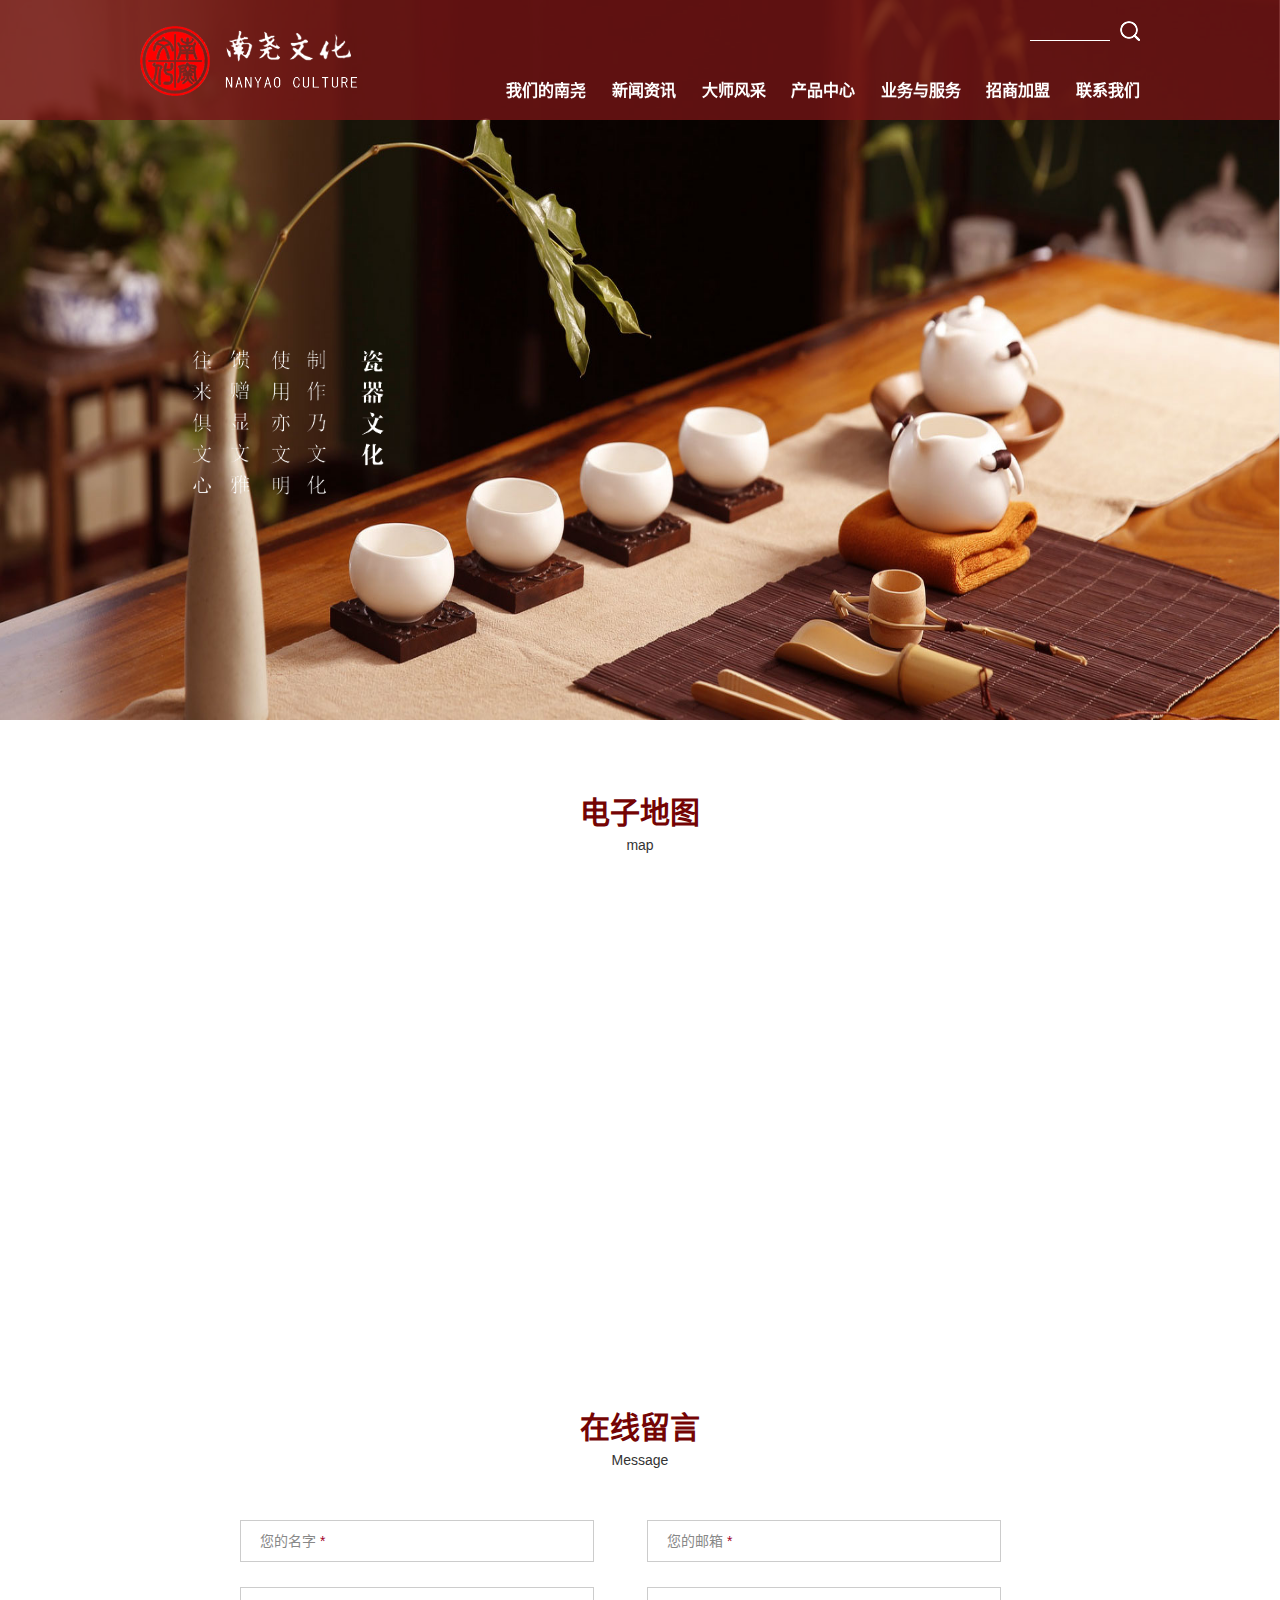
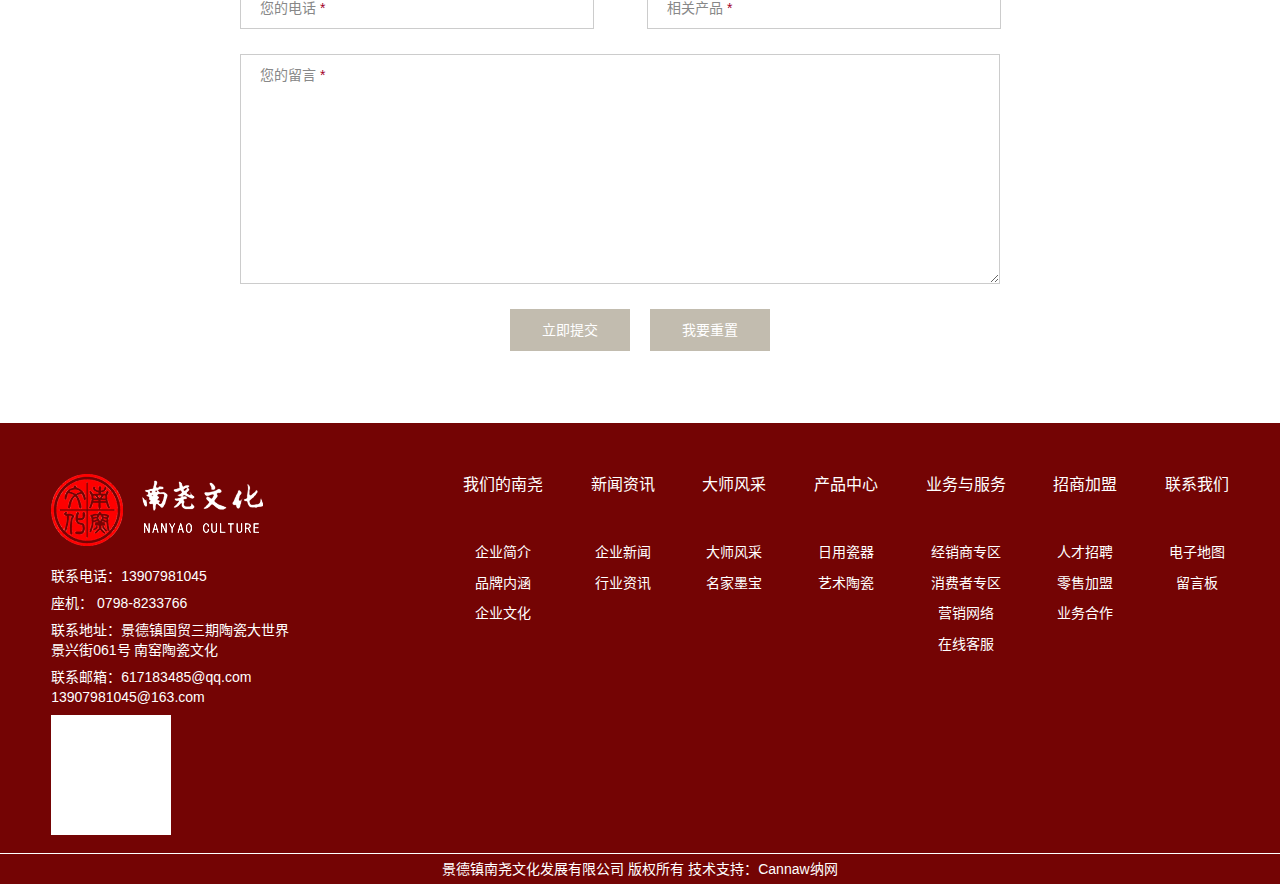
<file: contact.html>
<!DOCTYPE html>
<html lang="zh-CN">
<head>
    <meta charset="utf-8">
    <meta http-equiv="X-UA-Compatible" content="IE=edge">
    <meta name="viewport" content="width=device-width, initial-scale=1, user-scalable=0">
    <!-- <link rel="shortcut icon" href="images/icon.ico"> -->
    <title>景德镇南尧文化发展有限公司</title>
    <meta name="keywords" content="景德镇南尧文化,南尧文化,陶瓷,瓷器,日用瓷器,艺术瓷器">
    <meta name="description" content="景德镇制瓷历史1700余年，乐平建县已逾1800年；景德镇是中外闻名的千年瓷都，乐平是驰名江南的“渔米之乡”；景德镇有600年御窑文化，乐平则是绵延千年的农耕文明。乐平与景德镇，自古就交集不断，“南尧”的发现、发掘增添了两者之间的契合度，“南尧”的成立与发展，更能让这种历史的契合度，加深内涵，传播久远。">
    <link href="lib/bootstrap/css/bootstrap.min.css" rel="stylesheet">

    <!--[if lt IE 9]>
    <script src="lib/html5shiv/html5shiv.min.js"></script>
    <script src="lib/respond/respond.min.js"></script>
    <![endif]-->
    <link rel="stylesheet" type="text/css" href="lib/swiper/swiper.css" />
    <link rel="stylesheet" type="text/css" href="lib/fullpage/jquery.fullpage.css">
    <link rel="stylesheet" type="text/css" href="css/animate.css" />
    <link rel="stylesheet" type="text/css" href="lib/jquery-ui/jquery-ui.css">
    <link rel="stylesheet" type="text/css" href="css/common.css" />
    <link rel="stylesheet" type="text/css" href="css/style.css">

</head>
<body>
<div class="header">
    <div class="obj_container clearfix">
        <div class="m_header">
            <!--按钮-->
            <button type="button" class="navbar-toggle collapsed" data-toggle="collapse"
                data-target="#bs-example-navbar-collapse-1">
                <span class="icon-bar"></span>
                <span class="icon-bar"></span>
                <span class="icon-bar"></span>
            </button>
            <!--导航列表-->
            <nav class="navbar obj_nav hidden-lg hidden-md hidden-sm" data-spy="affix">
                <div class="collapse navbar-collapse" id="bs-example-navbar-collapse-1">
                    <ul class="nav navbar-nav">
                        <li><a href="index.html">首页</a></li>
                        <li><a href="javascript:void(0)" data-target="#bs-example-navbar-collapse-2"
                                data-toggle="collapse" class="collapsed" aria-expanded="false">我们的南尧 ></a></li>
                        <div class="navbar-collapse collapse" id="bs-example-navbar-collapse-2" aria-expanded="false"
                            style="">
                            <ul class="nav navbar-nav">
                                <li><a href="about.html">企业简介</a></li>
                                <li><a href=about_ppnh.html>品牌内涵</a></li>
                                <li><a href="about_culture.html">企业文化</a></li>
                            </ul>
                        </div>
                        <li><a href="javascript:void(0)" data-target="#bs-example-navbar-collapse-5"
                                data-toggle="collapse" class="" aria-expanded="true">新闻资讯 ></a></li>
                        <div class="navbar-collapse collapse" id="bs-example-navbar-collapse-5" aria-expanded="true"
                            style="">
                            <ul class="nav navbar-nav">
                                <li><a href="news.html">企业新闻</a></li>
                                <li><a href="news.html">行业新闻</a></li>
                            </ul>
                        </div>
                        <li><a href="javascript:void(0)" data-target="#bs-example-navbar-collapse-3"
                                data-toggle="collapse" class="" aria-expanded="true">大师风采 ></a></li>
                        <div class="navbar-collapse collapse" id="bs-example-navbar-collapse-3" aria-expanded="true"
                            style="">
                            <ul class="nav navbar-nav">
                                <li><a href="master.html">大师风采</a></li>
                                <li><a href="master_pro.html">名家墨宝</a></li>
                            </ul>
                        </div>
                        <li><a href="javascript:void(0)" data-target="#bs-example-navbar-collapse-4"
                                data-toggle="collapse" class="" aria-expanded="true">产品中心 ></a></li>
                        <div class="navbar-collapse collapse" id="bs-example-navbar-collapse-4" aria-expanded="true"
                            style="">
                            <ul class="nav navbar-nav">
                                <li><a href="products_canju.html">日用陶瓷</a></li>
                                <li><a href="products_yishu.html">艺术陶瓷</a></li>
                                <li><a href="products.html">茶具陶瓷</a></li>
                            </ul>
                        </div>
                        <li><a href="#">业务与服务</a></li>
                        <li><a href="join.html">招商加盟</a></li>
                        <li><a href="contact.html">联系我们</a></li>
                    </ul>
                </div>

            </nav>
        </div>
        <div class="logo">
            <a href="index.html"><img src="images/logo.png" alt="" /></a>
        </div>
        <div class="nav pc_nav">
            <ul class="clearfix">
                <li>
                    <dl>
                        <dt><a href="about.html">我们的南尧</a></dt>
                        <dd><a href="about.html">企业简介</a></dd>
                        <dd><a href="about_ppnh.html">品牌内涵</a></dd>
                        <dd><a href="about_culture.html">企业文化</a></dd>
                    </dl>
                </li>
                <li>
                    <dl>
                        <dt><a href="news.html">新闻资讯</a></dt>
                        <dd><a href="news.html">企业新闻</a></dd>
                        <dd><a href="news.html">行业资讯</a></dd>
                        <dd><a href="#"> </a></dd>
                    </dl>
                </li>
                <li>
                    <dl>
                        <dt><a href="master.html">大师风采</a></dt>
                        <dd><a href="master.html">大师风采</a></dd>
                        <dd><a href="master_pro.html">名家墨宝</a></dd>
                    </dl>
                </li>
                <li>
                    <dl>
                        <dt><a href="products.html">产品中心</a></dt>
                        <dd><a href="products_canju.html">日用瓷器</a></dd>
                        <dd><a href="products_yishu.html">艺术陶瓷</a></dd>
                        <dd><a href="products.html">茶具陶瓷</a></dd>
                    </dl>
                </li>
                <li>
                    <dl>
                        <dt><a href="#">业务与服务</a></dt>
                        <dd><a href="#">经销商专区</a></dd>
                        <dd><a href="#">消费者专区</a></dd>
                        <dd><a href="#">营销网络</a></dd>
                        <dd><a href="#">在线客服</a></dd>
                    </dl>
                </li>
                <li>
                    <dl>
                        <dt><a href="join.html">招商加盟</a></dt>
                        <dd><a href="join.html">人才招聘</a></dd>
                        <dd><a href="join.html">零售加盟</a></dd>
                        <dd><a href="join.html">业务合作</a></dd>
                    </dl>
                </li>
                <li>
                    <dl>
                        <dt><a href="contact.html">联系我们</a></dt>
                        <dd><a href="contact.html#lxwm">电子地图</a></dd>
                        <dd><a href="contact.html#zxly">留言板</a></dd>
                    </dl>
                </li>
            </ul>
        </div>
        <div class="search">
            <input type="text" /><button><img src="images/search.png" alt="" /></button>
        </div>
    </div>
</div>
<div class="inner_banner contact_banner">
    <img src="images/contact_banner_zi.png"  alt="">
</div>
<div class="inner_body contact_body">
    <div class="obj_container clearfix">
        <div class="main_title" id="lxwm"><i>电子地图</i><span>map</span></div>
          <div class="body_main">
            <div class="map_body clearfix">
              <div class="map_right">
                  <div id="map"></div>
              </div>
              <!-- <div class="map_left">
                  <i>联系方式</i>
                  <span>地址：江西省抚州市南丰县工业园城北小区</span>
                  <span>电话：13907942205（赵总）/ 1877094279（严小姐）</span>
                  <span></span>
                  <span>邮箱：274761636@qq.com</span>
                  <span>网址：www.******.com</span>
              </div> -->
            </div>
          </div>
          <div class="main_title" id="zxly"><i>在线留言</i><span>Message</span></div>
          <div class="message_con">
            <form action="javascript:voide(0)" enctype="multipart/form-data" method="post">
             <input name="action" type="hidden" value="post" />
             <input name="diyid" type="hidden" value="1" />
             <input name="do" type="hidden" value="2" />
             <div class="your_show">
              <div class="cboy_1">
               <div class="tl_1">
                <label class="xing_pf_box"><span class="pf_xing">您的名字 <b class="b_xing">*</b></span> <input class="dom_1" name="name" title="姓名~!" type="text" /></label>
               </div>
               <div class="tr_1">
                <label class="xing_pf_box"><span class="pf_xing">您的邮箱 <b class="b_xing">*</b></span> <input class="dom_1" name="youxiang" title="英文名~!" type="text" /></label>
               </div>
              </div>
              <div class="cboy_1">
               <div class="tl_1">
                <label class="xing_pf_box"><span class="pf_xing">您的电话 <b class="b_xing">*</b></span> <input class="dom_1" name="dianhua" title="姓名~!" type="text" /></label>
               </div>
               <div class="tr_1">
                <label class="xing_pf_box"><span class="pf_xing">相关产品 <b class="b_xing">*</b></span> <input class="dom_1" name="chanpin" title="英文名~!" type="text" /></label>
               </div>
              </div>
              <div class="cboy_1">
               <label class="xing_pf_box"><span class="pf_xing">您的留言 <b class="b_xing">*</b></span><textarea class="dom_2" cols="" name="liuyan" rows="" title="留言内容~!"></textarea></label>
              </div>
              <div class="cboy_4">
               <div class="btn_dom">
                <div class="btn_dom_son">
                 <input class="dom_3" type="submit" value="立即提交" />
                </div>
                <div class="btn_dom_son">
                 <input class="dom_3" type="reset" value="我要重置" />
                </div>
               </div>
              </div>
             </div>
             <input name="dede_fields" type="hidden" value="name,text;youxiang,text;dianhua,text;liuyan,multitext;chanpin,text" />
             <input name="dede_fieldshash" type="hidden" value="8cdf3df2c6a3d8bbf039dde132e96563" />
             <table cellpadding="0" cellspacing="1" style="width:100%;">
             </table>
            </form>
          </div>
    </div>
</div>
<div class="footer">
    <div class="footer_main clearfix">
        <div class="footer_left">
            <div class="fot_logo">
                <img src="images/footer_logo.png" alt="">
            </div>
            <span>联系电话：13907981045</span>
            <span>座机： 0798-8233766</span>
            <span>联系地址：景德镇国贸三期陶瓷大世界<br>
                景兴街061号 南窑陶瓷文化</span>
            <span>联系邮箱：617183485@qq.com <br>13907981045@163.com</span>
            <div class="wx">
                <!-- <img src="" alt="" /> -->
            </div>
        </div>
        <div class="footer_right">
            <ul>
                <li><a href="#">我们的南尧</a></li>
                <li><a href="#">企业简介</a></li>
                <li><a href="#">品牌内涵</a></li>
                <li><a href="#">企业文化</a></li>
            </ul>
            <ul>
                <li><a href="#">新闻资讯</a></li>
                <li><a href="#">企业新闻</a></li>
                <li><a href="#">行业资讯</a></li>
                <li><a href="#"> </a></li>
            </ul>
            <ul>
                <li><a href="#">大师风采</a></li>
                <li><a href="#">大师风采</a></li>
                <li><a href="#">名家墨宝</a></li>
            </ul>
            <ul>
                <li><a href="#">产品中心</a></li>
                <li><a href="#">日用瓷器</a></li>
                <li><a href="#">艺术陶瓷</a></li>
            </ul>
            <ul>
                <li><a href="#">业务与服务</a></li>
                <li><a href="#">经销商专区</a></li>
                <li><a href="#">消费者专区</a></li>
                <li><a href="#">营销网络</a></li>
                <li><a href="#">在线客服</a></li>
            </ul>
            <ul>
                <li><a href="#">招商加盟</a></li>
                <li><a href="#">人才招聘</a></li>
                <li><a href="#">零售加盟</a></li>
                <li><a href="#">业务合作</a></li>
            </ul>
            <ul>
                <li><a href="#">联系我们</a></li>
                <li><a href="#">电子地图</a></li>
                <li><a href="#">留言板</a></li>
            </ul>
        </div>
    </div>
    <div class="footer_bot">
        景德镇南尧文化发展有限公司 版权所有 技术支持：<a href="http://www.cnnaw.cn">Cannaw纳网</a>
    </div>
</div>




<script src="lib/jquery/jquery.min.js"></script>
<script src="lib/bootstrap/js/bootstrap.min.js"></script>
<script src="lib/swiper/swiper.js"></script>
<script src="lib/artTemplate/template-native.js"></script>
<script src="lib/jquery-ui/jquery-ui.js"></script>
<script src="lib/fullpage/jquery.fullpage.js"></script>
<script type="text/javascript" src="http://api.map.baidu.com/api?v=2.0&ak=NdyKoVI5pARE72kDtaQTKXLv7AkIl3mr"></script>
<script src="js/index.js"></script>
<script type="text/javascript">
        /*地图*/
    var mapshow = function(){
            var map = new BMap.Map("map");
            var point = new BMap.Point(117.22095,29.295324);
            map.centerAndZoom(point, 16);
            map.enableScrollWheelZoom();  //滚轮控制缩小放大
            var marker = new BMap.Marker(point);  // 创建标注
            map.addOverlay(marker);               // 将标注添加到地图中


            var opts = {
              width : 200,     // 信息窗口宽度
              height: 100,     // 信息窗口高度
              title : "景德镇南尧文化发展有限公司" , // 信息窗口标题
            }
            var infoWindow = new BMap.InfoWindow("公司地址：景德镇国贸三期陶瓷大世界景兴街061号", opts); // 创建信息窗口对象
            marker.addEventListener("mouseover", function(){
                map.openInfoWindow(infoWindow,point); //开启信息窗口
            });

            marker.setAnimation(BMAP_ANIMATION_BOUNCE); //跳动的动画
            map.addControl(new BMap.MapTypeControl()); //添加地图类型控件
            map.setCurrentCity("北京"); // 设置地图显示的城市 此项是必须设置的
            //创建和初始化地图函数：
            function initMap() {
                addMapControl();//向地图添加控件
            }

            //地图控件添加函数：
            function addMapControl() {
                //向地图中添加缩放控件
                var ctrl_nav = new BMap.NavigationControl({
                    anchor : BMAP_ANCHOR_TOP_LEFT,
                    type : BMAP_NAVIGATION_CONTROL_LARGE
                });
                map.addControl(ctrl_nav);
                //向地图中添加缩略图控件
                var ctrl_ove = new BMap.OverviewMapControl({
                    anchor : BMAP_ANCHOR_BOTTOM_RIGHT,
                    isOpen : 1
                });
                map.addControl(ctrl_ove);
                //向地图中添加比例尺控件
                var ctrl_sca = new BMap.ScaleControl({
                    anchor : BMAP_ANCHOR_BOTTOM_LEFT
                });
                map.addControl(ctrl_sca);
            }
            marker.addEventListener("click", function(e){
                searchInfoWindow.open(marker);
            });
            map.addOverlay(marker); //在地图中添加marker
            initMap();//创建和初始化地图
    }

    mapshow();

</script>
</body>
</html>
</file>
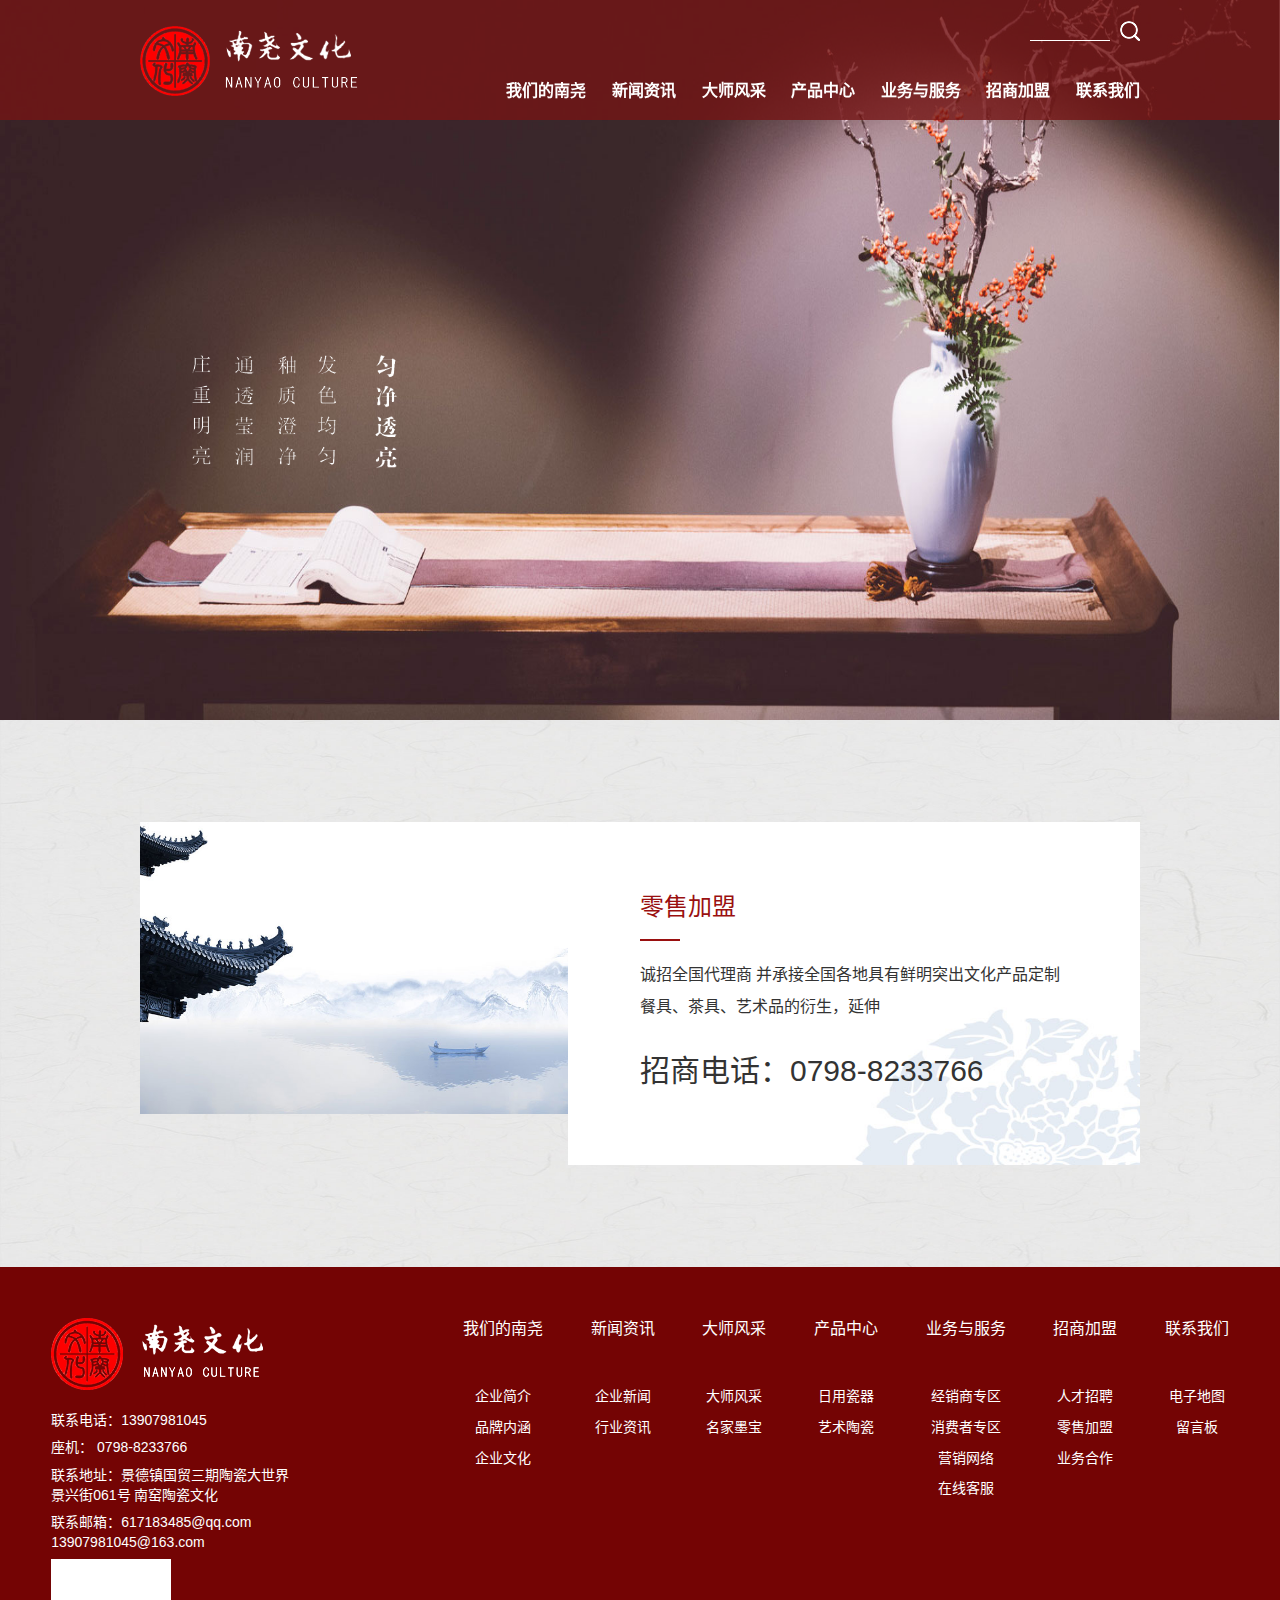
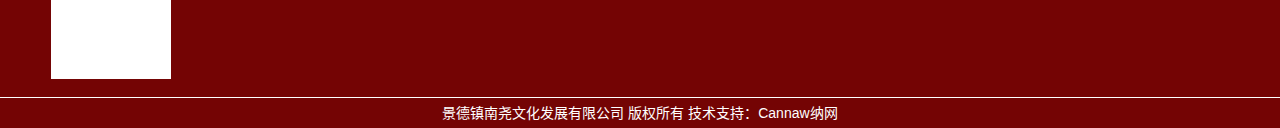
<file: join.html>
<!DOCTYPE html>
<html lang="zh-CN">

<head>
  <meta charset="utf-8">
  <meta http-equiv="X-UA-Compatible" content="IE=edge">
  <meta name="viewport" content="width=device-width, initial-scale=1, user-scalable=0">
  <!-- <link rel="shortcut icon" href="images/icon.ico"> -->
  <title>景德镇南尧文化发展有限公司</title>
  <meta name="keywords" content="景德镇南尧文化,南尧文化,陶瓷,瓷器,日用瓷器,艺术瓷器">
  <meta name="description"
    content="景德镇制瓷历史1700余年，乐平建县已逾1800年；景德镇是中外闻名的千年瓷都，乐平是驰名江南的“渔米之乡”；景德镇有600年御窑文化，乐平则是绵延千年的农耕文明。乐平与景德镇，自古就交集不断，“南尧”的发现、发掘增添了两者之间的契合度，“南尧”的成立与发展，更能让这种历史的契合度，加深内涵，传播久远。">
  <link href="lib/bootstrap/css/bootstrap.min.css" rel="stylesheet">

  <!--[if lt IE 9]>
    <script src="lib/html5shiv/html5shiv.min.js"></script>
    <script src="lib/respond/respond.min.js"></script>
    <![endif]-->
  <link rel="stylesheet" type="text/css" href="lib/swiper/swiper.css" />
  <link rel="stylesheet" type="text/css" href="lib/fullpage/jquery.fullpage.css">
  <link rel="stylesheet" type="text/css" href="css/animate.css" />
  <link rel="stylesheet" type="text/css" href="lib/jquery-ui/jquery-ui.css">
  <link rel="stylesheet" type="text/css" href="css/common.css" />
  <link rel="stylesheet" type="text/css" href="css/style.css">

</head>

<body>
  <div class="header">
    <div class="obj_container clearfix">
      <div class="m_header">
        <!--按钮-->
        <button type="button" class="navbar-toggle collapsed" data-toggle="collapse"
          data-target="#bs-example-navbar-collapse-1">
          <span class="icon-bar"></span>
          <span class="icon-bar"></span>
          <span class="icon-bar"></span>
        </button>
        <!--导航列表-->
        <nav class="navbar obj_nav hidden-lg hidden-md hidden-sm" data-spy="affix">
          <div class="collapse navbar-collapse" id="bs-example-navbar-collapse-1">
            <ul class="nav navbar-nav">
              <li><a href="index.html">首页</a></li>
              <li><a href="javascript:void(0)" data-target="#bs-example-navbar-collapse-2" data-toggle="collapse"
                  class="collapsed" aria-expanded="false">我们的南尧 ></a></li>
              <div class="navbar-collapse collapse" id="bs-example-navbar-collapse-2" aria-expanded="false" style="">
                <ul class="nav navbar-nav">
                  <li><a href="about.html">企业简介</a></li>
                  <li><a href=about_ppnh.html>品牌内涵</a></li>
                  <li><a href="about_culture.html">企业文化</a></li>
                </ul>
              </div>
              <li><a href="javascript:void(0)" data-target="#bs-example-navbar-collapse-5" data-toggle="collapse"
                  class="" aria-expanded="true">新闻资讯 ></a></li>
              <div class="navbar-collapse collapse" id="bs-example-navbar-collapse-5" aria-expanded="true" style="">
                <ul class="nav navbar-nav">
                  <li><a href="news.html">企业新闻</a></li>
                  <li><a href="news.html">行业新闻</a></li>
                </ul>
              </div>
              <li><a href="javascript:void(0)" data-target="#bs-example-navbar-collapse-3" data-toggle="collapse"
                  class="" aria-expanded="true">大师风采 ></a></li>
              <div class="navbar-collapse collapse" id="bs-example-navbar-collapse-3" aria-expanded="true" style="">
                <ul class="nav navbar-nav">
                  <li><a href="master.html">大师风采</a></li>
                  <li><a href="master_pro.html">名家墨宝</a></li>
                </ul>
              </div>
              <li><a href="javascript:void(0)" data-target="#bs-example-navbar-collapse-4" data-toggle="collapse"
                  class="" aria-expanded="true">产品中心 ></a></li>
              <div class="navbar-collapse collapse" id="bs-example-navbar-collapse-4" aria-expanded="true" style="">
                <ul class="nav navbar-nav">
                  <li><a href="products_canju.html">日用陶瓷</a></li>
                  <li><a href="products_yishu.html">艺术陶瓷</a></li>
                  <li><a href="products.html">茶具陶瓷</a></li>
                </ul>
              </div>
              <li><a href="#">业务与服务</a></li>
              <li><a href="join.html">招商加盟</a></li>
              <li><a href="contact.html">联系我们</a></li>
            </ul>
          </div>

        </nav>
      </div>
      <div class="logo">
        <a href="index.html"><img src="images/logo.png" alt="" /></a>
      </div>
      <div class="nav pc_nav">
        <ul class="clearfix">
          <li>
            <dl>
              <dt><a href="about.html">我们的南尧</a></dt>
              <dd><a href="about.html">企业简介</a></dd>
              <dd><a href="about_ppnh.html">品牌内涵</a></dd>
              <dd><a href="about_culture.html">企业文化</a></dd>
            </dl>
          </li>
          <li>
            <dl>
              <dt><a href="news.html">新闻资讯</a></dt>
              <dd><a href="news.html">企业新闻</a></dd>
              <dd><a href="news.html">行业资讯</a></dd>
              <dd><a href="#"> </a></dd>
            </dl>
          </li>
          <li>
            <dl>
              <dt><a href="master.html">大师风采</a></dt>
              <dd><a href="master.html">大师风采</a></dd>
              <dd><a href="master_pro.html">名家墨宝</a></dd>
            </dl>
          </li>
          <li>
            <dl>
              <dt><a href="products.html">产品中心</a></dt>
              <dd><a href="products_canju.html">日用瓷器</a></dd>
              <dd><a href="products_yishu.html">艺术陶瓷</a></dd>
              <dd><a href="products.html">茶具陶瓷</a></dd>
            </dl>
          </li>
          <li>
            <dl>
              <dt><a href="#">业务与服务</a></dt>
              <dd><a href="#">经销商专区</a></dd>
              <dd><a href="#">消费者专区</a></dd>
              <dd><a href="#">营销网络</a></dd>
              <dd><a href="#">在线客服</a></dd>
            </dl>
          </li>
          <li>
            <dl>
              <dt><a href="join.html">招商加盟</a></dt>
              <dd><a href="join.html">人才招聘</a></dd>
              <dd><a href="join.html">零售加盟</a></dd>
              <dd><a href="join.html">业务合作</a></dd>
            </dl>
          </li>
          <li>
            <dl>
              <dt><a href="contact.html">联系我们</a></dt>
              <dd><a href="contact.html#lxwm">电子地图</a></dd>
              <dd><a href="contact.html#zxly">留言板</a></dd>
            </dl>
          </li>
        </ul>
      </div>
      <div class="search">
        <input type="text" /><button><img src="images/search.png" alt="" /></button>
      </div>
    </div>
  </div>
  <div class="inner_banner join_banner">
    <img src="images/join_banner_zi.png" alt="" />
  </div>
  <div class="inner_body news_body">
    <div class="obj_container clearfix">
      <div class="join_body">
        <div class="join_left">
          <img src="images/join_p1.jpg" alt="">
        </div>
        <div class="join_right">
            <h3>零售加盟</h3>
            <i></i>
            <p>诚招全国代理商 并承接全国各地具有鲜明突出文化产品定制<br>餐具、茶具、艺术品的衍生，延伸
</p>
            <span>招商电话：0798-8233766
</span>
        </div>
      </div>
    </div>
  </div>
  <div class="footer">
    <div class="footer_main clearfix">
      <div class="footer_left">
        <div class="fot_logo">
          <img src="images/footer_logo.png" alt="">
        </div>
        <span>联系电话：13907981045</span>
        <span>座机： 0798-8233766</span>
        <span>联系地址：景德镇国贸三期陶瓷大世界<br>
          景兴街061号 南窑陶瓷文化</span>
        <span>联系邮箱：617183485@qq.com <br>13907981045@163.com</span>
        <div class="wx">
          <!-- <img src="" alt="" /> -->
        </div>
      </div>
      <div class="footer_right">
        <ul>
          <li><a href="#">我们的南尧</a></li>
          <li><a href="#">企业简介</a></li>
          <li><a href="#">品牌内涵</a></li>
          <li><a href="#">企业文化</a></li>
        </ul>
        <ul>
          <li><a href="#">新闻资讯</a></li>
          <li><a href="#">企业新闻</a></li>
          <li><a href="#">行业资讯</a></li>
          <li><a href="#"> </a></li>
        </ul>
        <ul>
          <li><a href="#">大师风采</a></li>
          <li><a href="#">大师风采</a></li>
          <li><a href="#">名家墨宝</a></li>
        </ul>
        <ul>
          <li><a href="#">产品中心</a></li>
          <li><a href="#">日用瓷器</a></li>
          <li><a href="#">艺术陶瓷</a></li>
        </ul>
        <ul>
          <li><a href="#">业务与服务</a></li>
          <li><a href="#">经销商专区</a></li>
          <li><a href="#">消费者专区</a></li>
          <li><a href="#">营销网络</a></li>
          <li><a href="#">在线客服</a></li>
        </ul>
        <ul>
          <li><a href="#">招商加盟</a></li>
          <li><a href="#">人才招聘</a></li>
          <li><a href="#">零售加盟</a></li>
          <li><a href="#">业务合作</a></li>
        </ul>
        <ul>
          <li><a href="#">联系我们</a></li>
          <li><a href="#">电子地图</a></li>
          <li><a href="#">留言板</a></li>
        </ul>
      </div>
    </div>
    <div class="footer_bot">
      景德镇南尧文化发展有限公司 版权所有 技术支持：<a href="http://www.cnnaw.cn">Cannaw纳网</a>
    </div>
  </div>




  <script src="lib/jquery/jquery.min.js"></script>
  <script src="lib/bootstrap/js/bootstrap.min.js"></script>
  <script src="lib/swiper/swiper.js"></script>
  <script src="lib/artTemplate/template-native.js"></script>
  <script src="lib/jquery-ui/jquery-ui.js"></script>
  <script src="lib/fullpage/jquery.fullpage.js"></script>
  <!-- <script type="text/javascript" src="http://api.map.baidu.com/api?v=2.0&ak=NdyKoVI5pARE72kDtaQTKXLv7AkIl3mr"></script> -->
  <script src="js/index.js"></script>

</body>

</html>
</file>
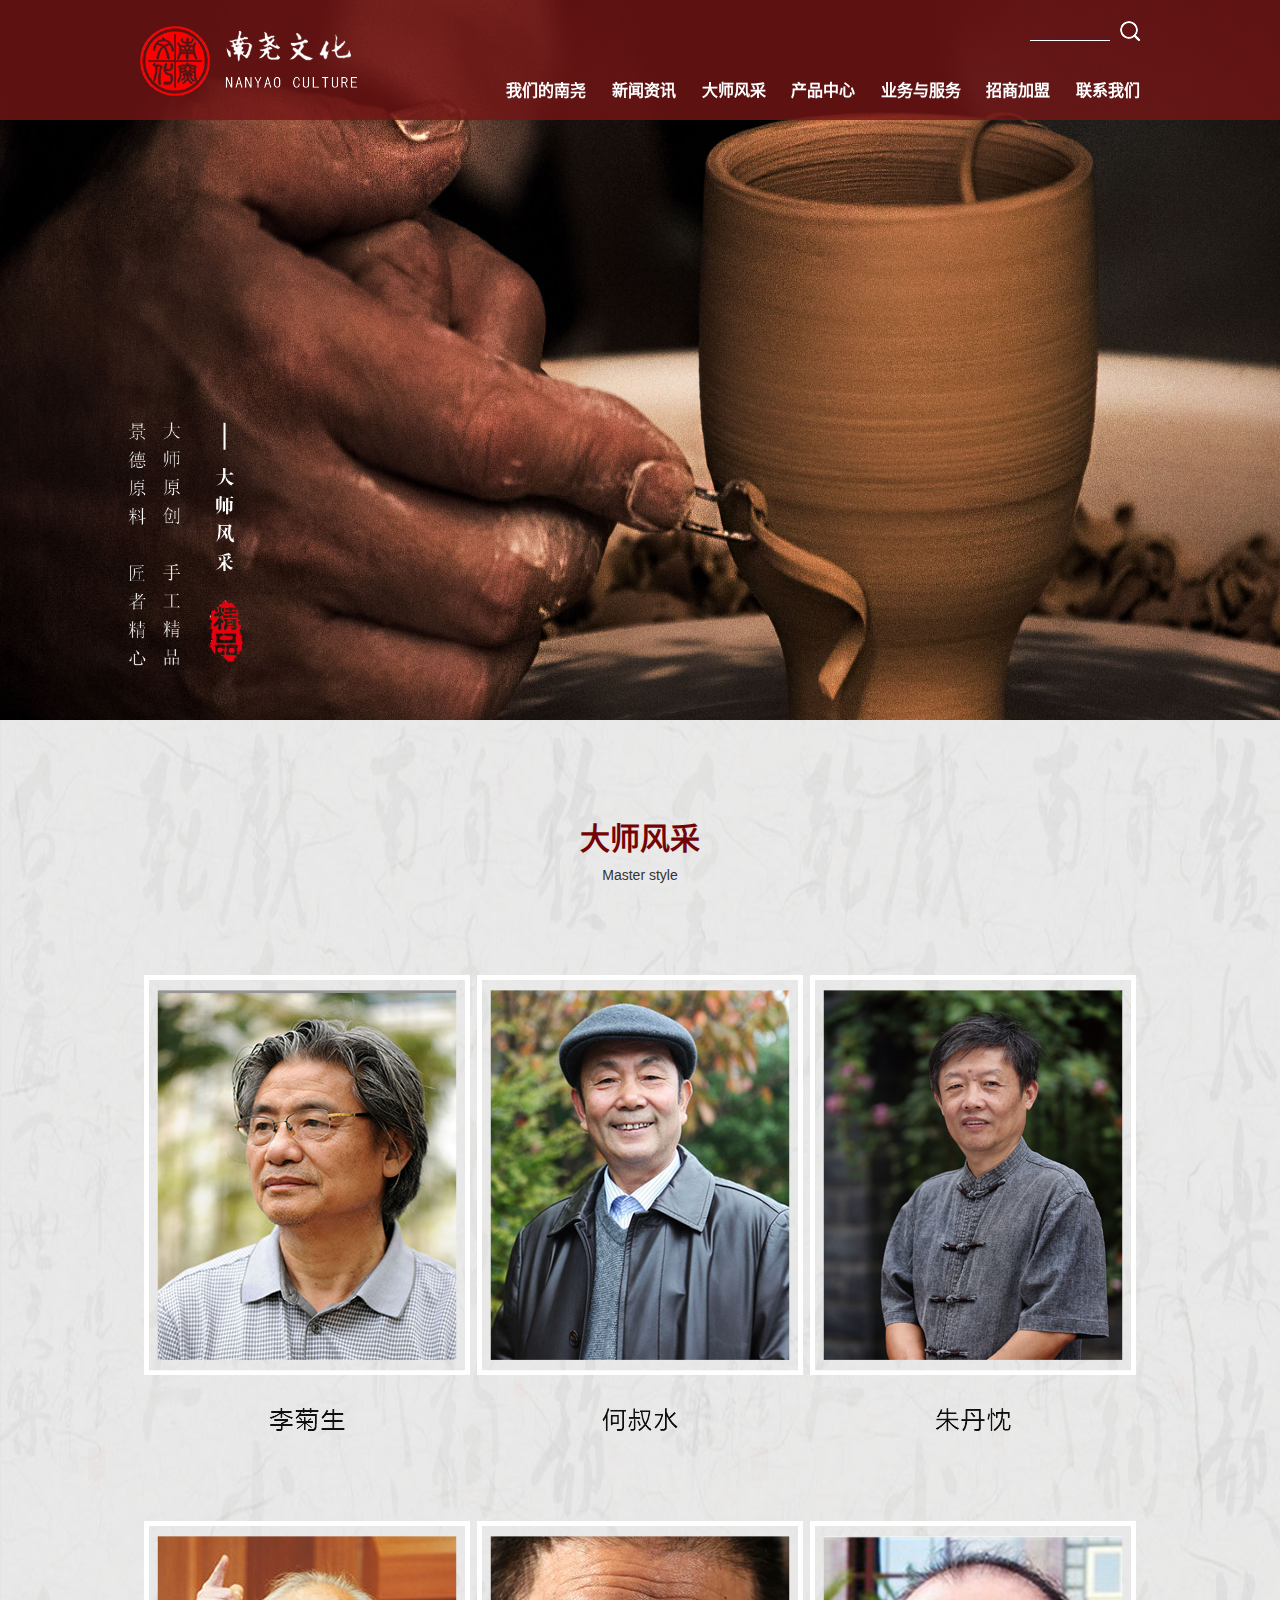
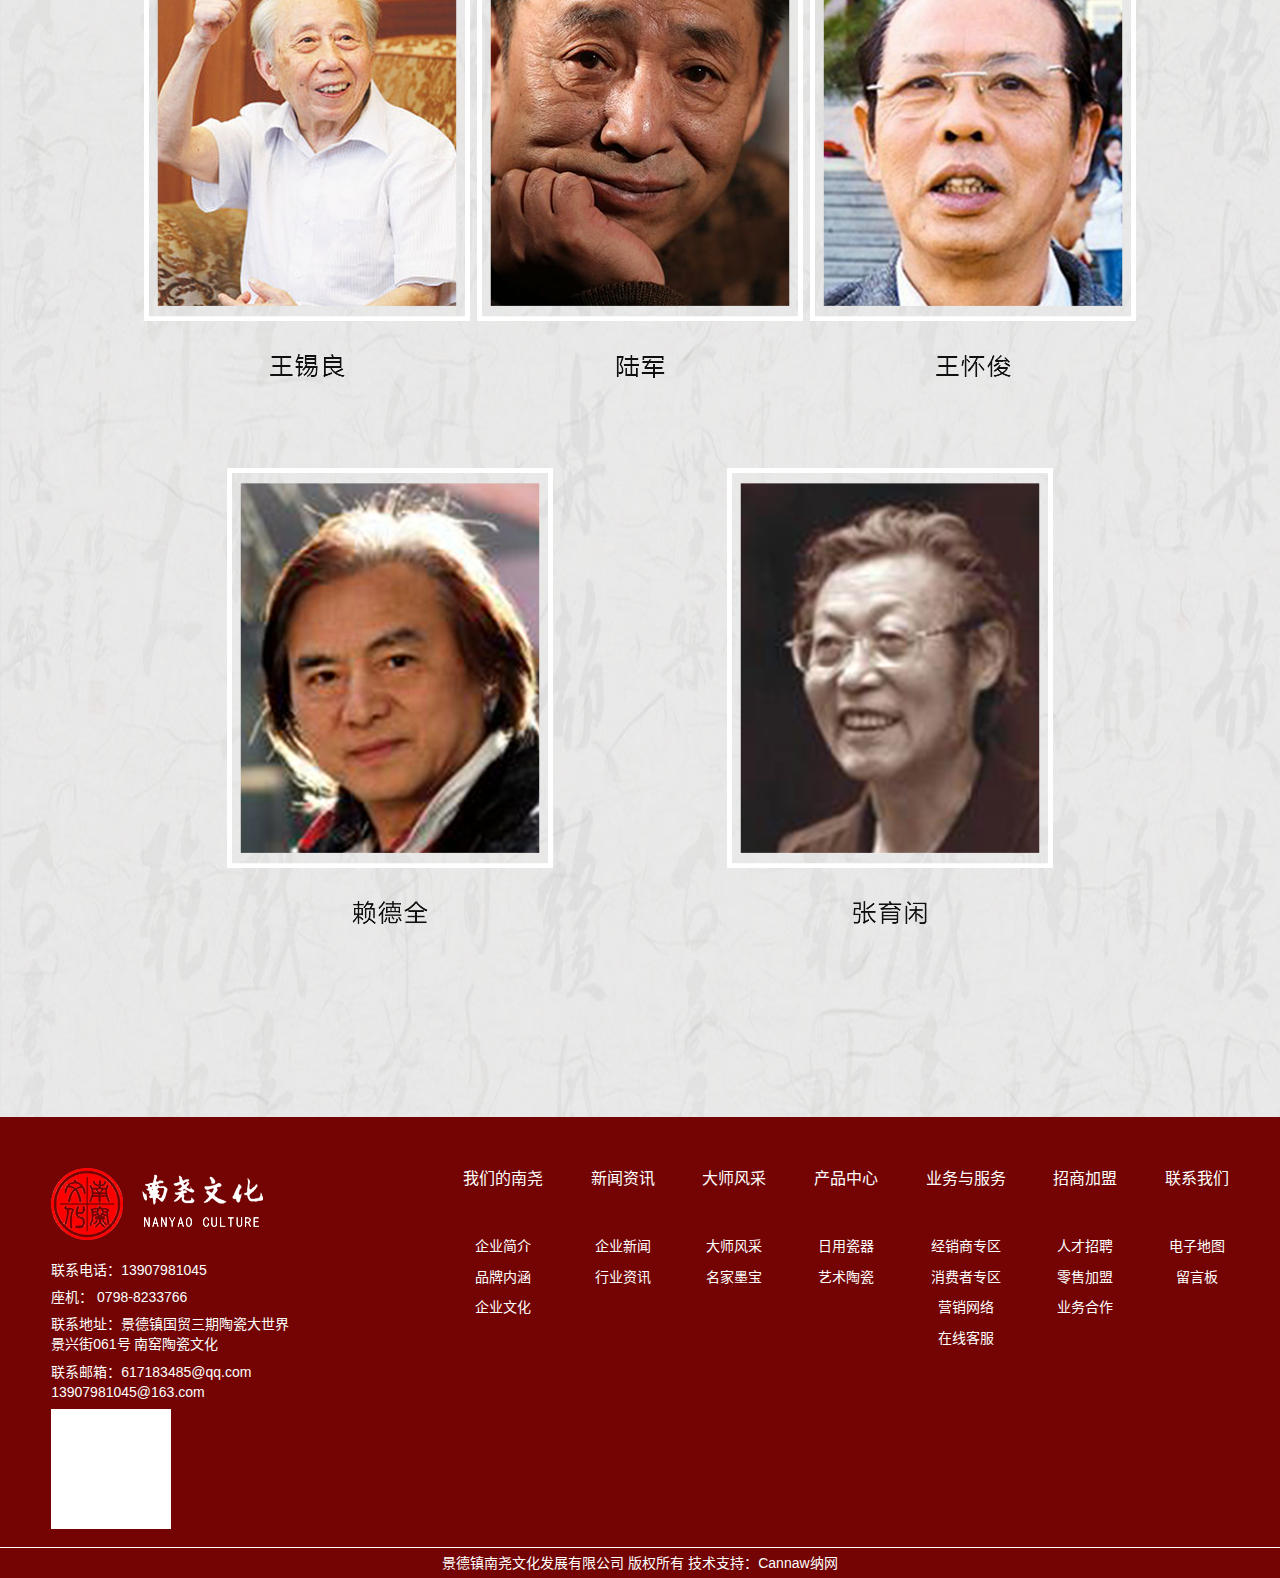
<file: master.html>
<!DOCTYPE html>
<html lang="zh-CN">
<head>
    <meta charset="utf-8">
    <meta http-equiv="X-UA-Compatible" content="IE=edge">
    <meta name="viewport" content="width=device-width, initial-scale=1, user-scalable=0">
    <!-- <link rel="shortcut icon" href="images/icon.ico"> -->
    <title>景德镇南尧文化发展有限公司</title>
    <meta name="keywords" content="景德镇南尧文化,南尧文化,陶瓷,瓷器,日用瓷器,艺术瓷器">
    <meta name="description" content="景德镇制瓷历史1700余年，乐平建县已逾1800年；景德镇是中外闻名的千年瓷都，乐平是驰名江南的“渔米之乡”；景德镇有600年御窑文化，乐平则是绵延千年的农耕文明。乐平与景德镇，自古就交集不断，“南尧”的发现、发掘增添了两者之间的契合度，“南尧”的成立与发展，更能让这种历史的契合度，加深内涵，传播久远。">
    <link href="lib/bootstrap/css/bootstrap.min.css" rel="stylesheet">

    <!--[if lt IE 9]>
    <script src="lib/html5shiv/html5shiv.min.js"></script>
    <script src="lib/respond/respond.min.js"></script>
    <![endif]-->
    <link rel="stylesheet" type="text/css" href="lib/swiper/swiper.css" />
    <link rel="stylesheet" type="text/css" href="lib/fullpage/jquery.fullpage.css">
    <link rel="stylesheet" type="text/css" href="css/animate.css" />
    <link rel="stylesheet" type="text/css" href="lib/jquery-ui/jquery-ui.css">
    <link rel="stylesheet" type="text/css" href="css/common.css" />
    <link rel="stylesheet" type="text/css" href="css/style.css">

</head>
<body>
<div class="header">
    <div class="obj_container clearfix">
        <div class="m_header">
            <!--按钮-->
            <button type="button" class="navbar-toggle collapsed" data-toggle="collapse"
                data-target="#bs-example-navbar-collapse-1">
                <span class="icon-bar"></span>
                <span class="icon-bar"></span>
                <span class="icon-bar"></span>
            </button>
            <!--导航列表-->
            <nav class="navbar obj_nav hidden-lg hidden-md hidden-sm" data-spy="affix">
                <div class="collapse navbar-collapse" id="bs-example-navbar-collapse-1">
                    <ul class="nav navbar-nav">
                        <li><a href="index.html">首页</a></li>
                        <li><a href="javascript:void(0)" data-target="#bs-example-navbar-collapse-2"
                                data-toggle="collapse" class="collapsed" aria-expanded="false">我们的南尧 ></a></li>
                        <div class="navbar-collapse collapse" id="bs-example-navbar-collapse-2" aria-expanded="false"
                            style="">
                            <ul class="nav navbar-nav">
                                <li><a href="about.html">企业简介</a></li>
                                <li><a href=about_ppnh.html>品牌内涵</a></li>
                                <li><a href="about_culture.html">企业文化</a></li>
                            </ul>
                        </div>
                        <li><a href="javascript:void(0)" data-target="#bs-example-navbar-collapse-5"
                                data-toggle="collapse" class="" aria-expanded="true">新闻资讯 ></a></li>
                        <div class="navbar-collapse collapse" id="bs-example-navbar-collapse-5" aria-expanded="true"
                            style="">
                            <ul class="nav navbar-nav">
                                <li><a href="news.html">企业新闻</a></li>
                                <li><a href="news.html">行业新闻</a></li>
                            </ul>
                        </div>
                        <li><a href="javascript:void(0)" data-target="#bs-example-navbar-collapse-3"
                                data-toggle="collapse" class="" aria-expanded="true">大师风采 ></a></li>
                        <div class="navbar-collapse collapse" id="bs-example-navbar-collapse-3" aria-expanded="true"
                            style="">
                            <ul class="nav navbar-nav">
                                <li><a href="master.html">大师风采</a></li>
                                <li><a href="master_pro.html">名家墨宝</a></li>
                            </ul>
                        </div>
                        <li><a href="javascript:void(0)" data-target="#bs-example-navbar-collapse-4"
                                data-toggle="collapse" class="" aria-expanded="true">产品中心 ></a></li>
                        <div class="navbar-collapse collapse" id="bs-example-navbar-collapse-4" aria-expanded="true"
                            style="">
                            <ul class="nav navbar-nav">
                                <li><a href="products_canju.html">日用陶瓷</a></li>
                                <li><a href="products_yishu.html">艺术陶瓷</a></li>
                                <li><a href="products.html">茶具陶瓷</a></li>
                            </ul>
                        </div>
                        <li><a href="#">业务与服务</a></li>
                        <li><a href="join.html">招商加盟</a></li>
                        <li><a href="contact.html">联系我们</a></li>
                    </ul>
                </div>

            </nav>
        </div>
        <div class="logo">
            <a href="index.html"><img src="images/logo.png" alt="" /></a>
        </div>
        <div class="nav pc_nav">
            <ul class="clearfix">
                <li>
                    <dl>
                        <dt><a href="about.html">我们的南尧</a></dt>
                        <dd><a href="about.html">企业简介</a></dd>
                        <dd><a href="about_ppnh.html">品牌内涵</a></dd>
                        <dd><a href="about_culture.html">企业文化</a></dd>
                    </dl>
                </li>
                <li>
                    <dl>
                        <dt><a href="news.html">新闻资讯</a></dt>
                        <dd><a href="news.html">企业新闻</a></dd>
                        <dd><a href="news.html">行业资讯</a></dd>
                        <dd><a href="#"> </a></dd>
                    </dl>
                </li>
                <li>
                    <dl>
                        <dt><a href="master.html">大师风采</a></dt>
                        <dd><a href="master.html">大师风采</a></dd>
                        <dd><a href="master_pro.html">名家墨宝</a></dd>
                    </dl>
                </li>
                <li>
                    <dl>
                        <dt><a href="products.html">产品中心</a></dt>
                        <dd><a href="products_canju.html">日用瓷器</a></dd>
                        <dd><a href="products_yishu.html">艺术陶瓷</a></dd>
                        <dd><a href="products.html">茶具陶瓷</a></dd>
                    </dl>
                </li>
                <li>
                    <dl>
                        <dt><a href="#">业务与服务</a></dt>
                        <dd><a href="#">经销商专区</a></dd>
                        <dd><a href="#">消费者专区</a></dd>
                        <dd><a href="#">营销网络</a></dd>
                        <dd><a href="#">在线客服</a></dd>
                    </dl>
                </li>
                <li>
                    <dl>
                        <dt><a href="join.html">招商加盟</a></dt>
                        <dd><a href="join.html">人才招聘</a></dd>
                        <dd><a href="join.html">零售加盟</a></dd>
                        <dd><a href="join.html">业务合作</a></dd>
                    </dl>
                </li>
                <li>
                    <dl>
                        <dt><a href="contact.html">联系我们</a></dt>
                        <dd><a href="contact.html#lxwm">电子地图</a></dd>
                        <dd><a href="contact.html#zxly">留言板</a></dd>
                    </dl>
                </li>
            </ul>
        </div>
        <div class="search">
            <input type="text" /><button><img src="images/search.png" alt="" /></button>
        </div>
    </div>
</div>
<div class="inner_banner master_banner">
    <img src="images/master_banner_p1.png"  alt="">
</div>
<div class="inner_body master_body">
    <div class="obj_container clearfix">
        <div class="master_tit">
            <h3>大师风采</h3>
            <span>Master style</span>
        </div>
        <ul class="allMaster">
            <li>
                <img src="images/master1.png" alt="" />
            </li>
            <li>
                <img src="images/master2.png" alt="" />
            </li>
            <li>
                <img src="images/master3.png" alt="" />
            </li>
            <li>
                <img src="images/master4.png" alt="" />
            </li>
            <li>
                <img src="images/master5.png" alt="" />
            </li>
            <li>
                <img src="images/master6.png" alt="" />
            </li>
            <li>
                <img src="images/master7.png" alt="" />
            </li>
            <li>
                <img src="images/master8.png" alt="" />
            </li>
        </ul>
    </div>
</div>
<div class="footer">
    <div class="footer_main clearfix">
        <div class="footer_left">
            <div class="fot_logo">
                <img src="images/footer_logo.png" alt="">
            </div>
            <span>联系电话：13907981045</span>
            <span>座机： 0798-8233766</span>
            <span>联系地址：景德镇国贸三期陶瓷大世界<br>
                景兴街061号 南窑陶瓷文化</span>
            <span>联系邮箱：617183485@qq.com <br>13907981045@163.com</span>
            <div class="wx">
                <!-- <img src="" alt="" /> -->
            </div>
        </div>
        <div class="footer_right">
            <ul>
                <li><a href="#">我们的南尧</a></li>
                <li><a href="#">企业简介</a></li>
                <li><a href="#">品牌内涵</a></li>
                <li><a href="#">企业文化</a></li>
            </ul>
            <ul>
                <li><a href="#">新闻资讯</a></li>
                <li><a href="#">企业新闻</a></li>
                <li><a href="#">行业资讯</a></li>
                <li><a href="#"> </a></li>
            </ul>
            <ul>
                <li><a href="#">大师风采</a></li>
                <li><a href="#">大师风采</a></li>
                <li><a href="#">名家墨宝</a></li>
            </ul>
            <ul>
                <li><a href="#">产品中心</a></li>
                <li><a href="#">日用瓷器</a></li>
                <li><a href="#">艺术陶瓷</a></li>
            </ul>
            <ul>
                <li><a href="#">业务与服务</a></li>
                <li><a href="#">经销商专区</a></li>
                <li><a href="#">消费者专区</a></li>
                <li><a href="#">营销网络</a></li>
                <li><a href="#">在线客服</a></li>
            </ul>
            <ul>
                <li><a href="#">招商加盟</a></li>
                <li><a href="#">人才招聘</a></li>
                <li><a href="#">零售加盟</a></li>
                <li><a href="#">业务合作</a></li>
            </ul>
            <ul>
                <li><a href="#">联系我们</a></li>
                <li><a href="#">电子地图</a></li>
                <li><a href="#">留言板</a></li>
            </ul>
        </div>
    </div>
    <div class="footer_bot">
        景德镇南尧文化发展有限公司 版权所有 技术支持：<a href="http://www.cnnaw.cn">Cannaw纳网</a>
    </div>
</div>




<script src="lib/jquery/jquery.min.js"></script>
<script src="lib/bootstrap/js/bootstrap.min.js"></script>
<script src="lib/swiper/swiper.js"></script>
<script src="lib/artTemplate/template-native.js"></script>
<script src="lib/jquery-ui/jquery-ui.js"></script>
<script src="lib/fullpage/jquery.fullpage.js"></script>
<!-- <script type="text/javascript" src="http://api.map.baidu.com/api?v=2.0&ak=NdyKoVI5pARE72kDtaQTKXLv7AkIl3mr"></script> -->
<script src="js/index.js"></script>

</body>
</html>
</file>
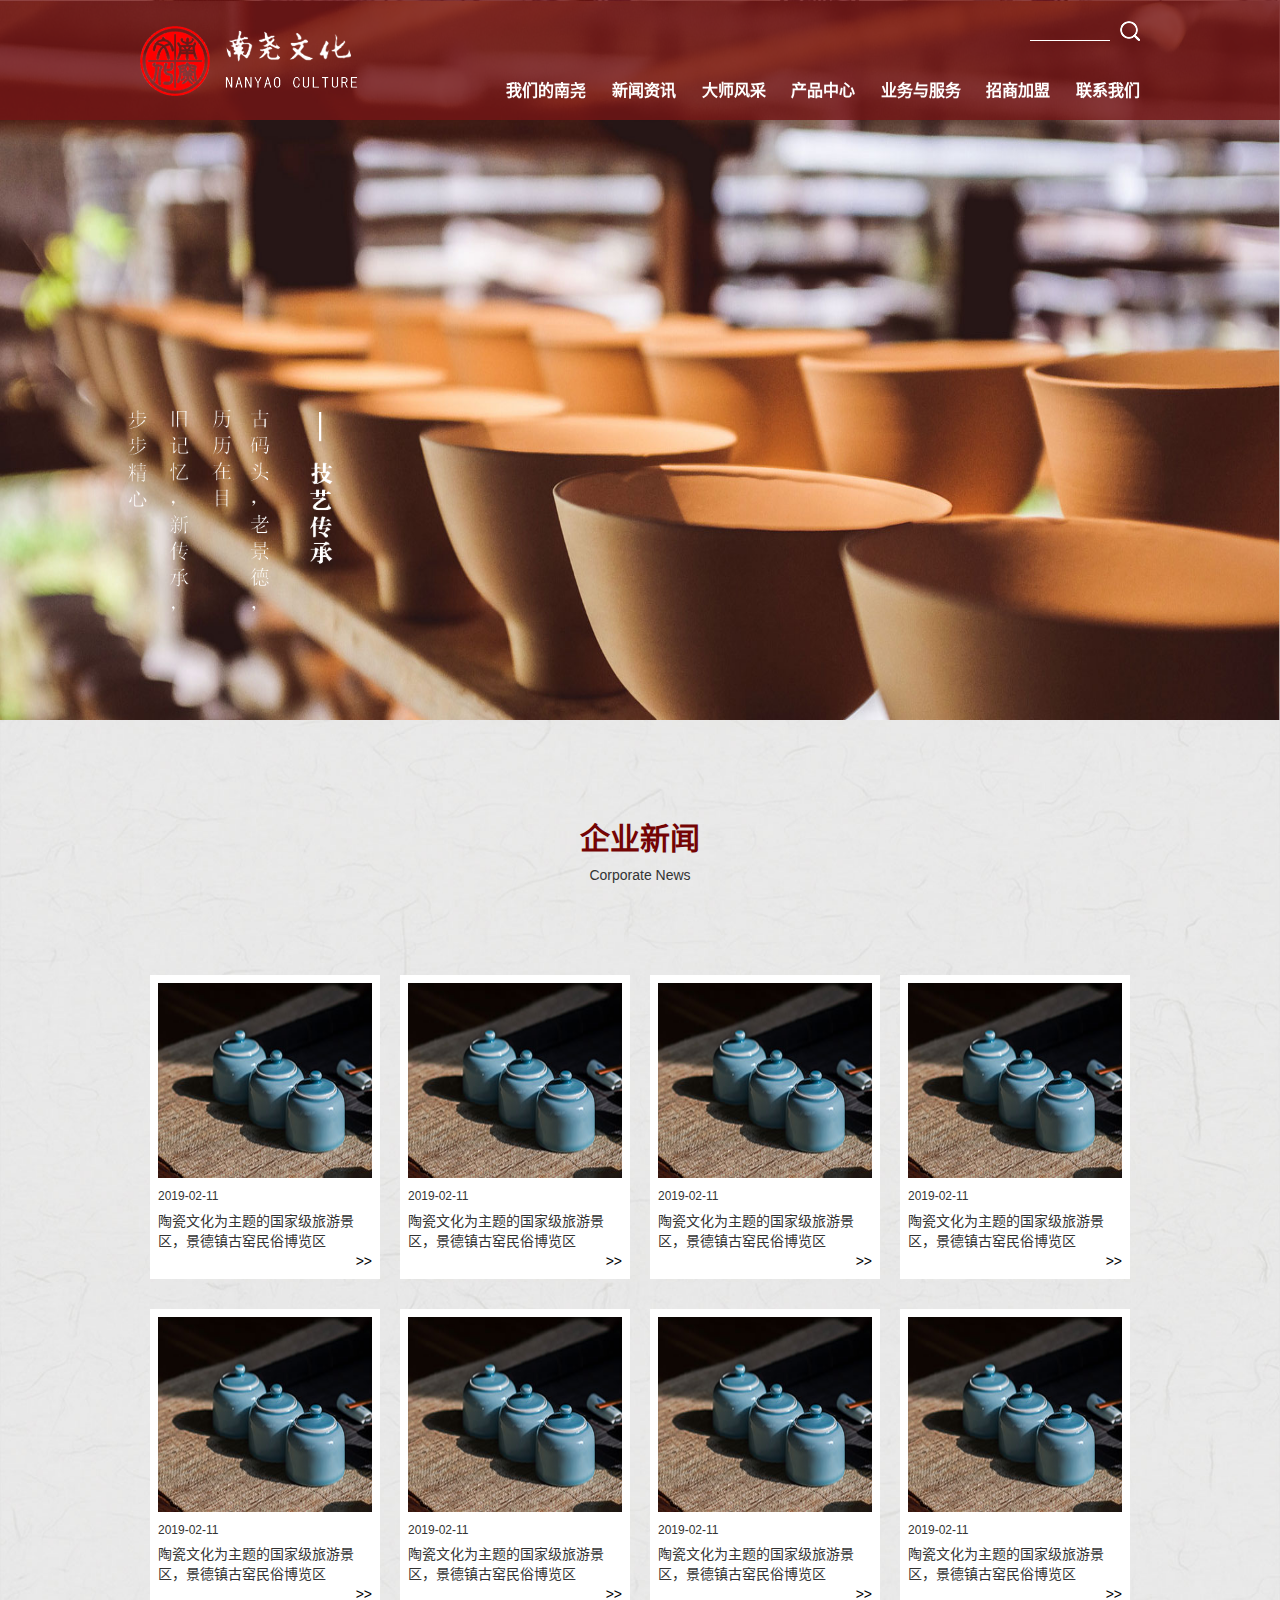
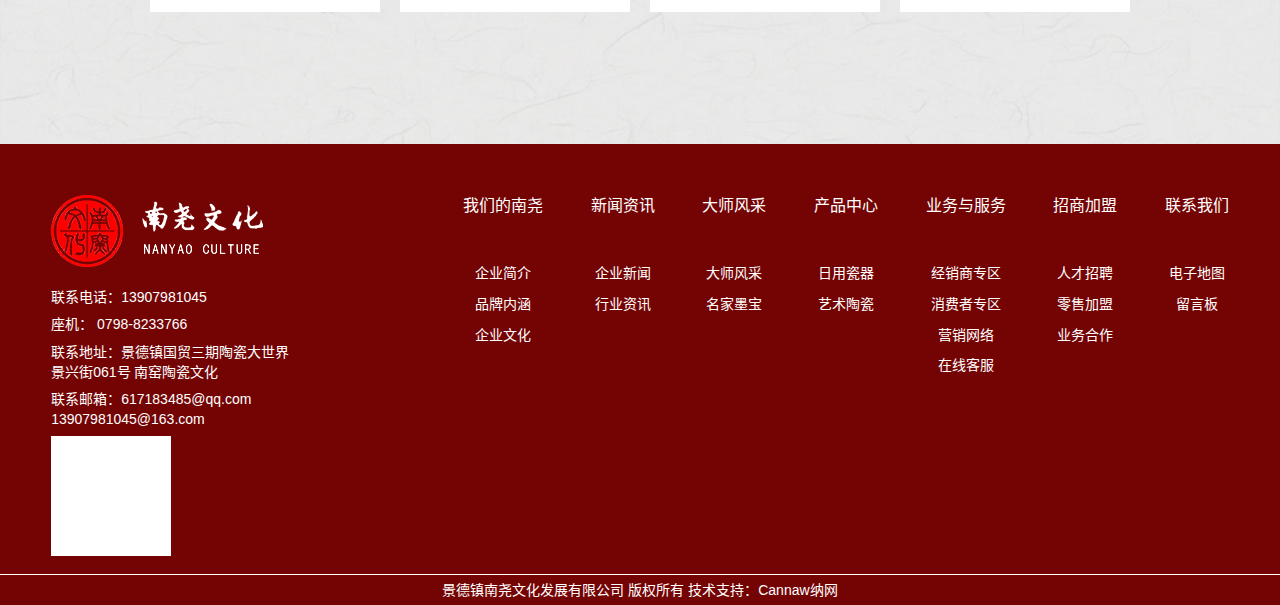
<file: news.html>
<!DOCTYPE html>
<html lang="zh-CN">
<head>
    <meta charset="utf-8">
    <meta http-equiv="X-UA-Compatible" content="IE=edge">
    <meta name="viewport" content="width=device-width, initial-scale=1, user-scalable=0">
    <!-- <link rel="shortcut icon" href="images/icon.ico"> -->
    <title>景德镇南尧文化发展有限公司</title>
    <meta name="keywords" content="景德镇南尧文化,南尧文化,陶瓷,瓷器,日用瓷器,艺术瓷器">
    <meta name="description" content="景德镇制瓷历史1700余年，乐平建县已逾1800年；景德镇是中外闻名的千年瓷都，乐平是驰名江南的“渔米之乡”；景德镇有600年御窑文化，乐平则是绵延千年的农耕文明。乐平与景德镇，自古就交集不断，“南尧”的发现、发掘增添了两者之间的契合度，“南尧”的成立与发展，更能让这种历史的契合度，加深内涵，传播久远。">
    <link href="lib/bootstrap/css/bootstrap.min.css" rel="stylesheet">

    <!--[if lt IE 9]>
    <script src="lib/html5shiv/html5shiv.min.js"></script>
    <script src="lib/respond/respond.min.js"></script>
    <![endif]-->
    <link rel="stylesheet" type="text/css" href="lib/swiper/swiper.css" />
    <link rel="stylesheet" type="text/css" href="lib/fullpage/jquery.fullpage.css">
    <link rel="stylesheet" type="text/css" href="css/animate.css" />
    <link rel="stylesheet" type="text/css" href="lib/jquery-ui/jquery-ui.css">
    <link rel="stylesheet" type="text/css" href="css/common.css" />
    <link rel="stylesheet" type="text/css" href="css/style.css">

</head>
<body>
<div class="header">
    <div class="obj_container clearfix">
        <div class="m_header">
            <!--按钮-->
            <button type="button" class="navbar-toggle collapsed" data-toggle="collapse"
                data-target="#bs-example-navbar-collapse-1">
                <span class="icon-bar"></span>
                <span class="icon-bar"></span>
                <span class="icon-bar"></span>
            </button>
            <!--导航列表-->
            <nav class="navbar obj_nav hidden-lg hidden-md hidden-sm" data-spy="affix">
                <div class="collapse navbar-collapse" id="bs-example-navbar-collapse-1">
                    <ul class="nav navbar-nav">
                        <li><a href="index.html">首页</a></li>
                        <li><a href="javascript:void(0)" data-target="#bs-example-navbar-collapse-2"
                                data-toggle="collapse" class="collapsed" aria-expanded="false">我们的南尧 ></a></li>
                        <div class="navbar-collapse collapse" id="bs-example-navbar-collapse-2" aria-expanded="false"
                            style="">
                            <ul class="nav navbar-nav">
                                <li><a href="about.html">企业简介</a></li>
                                <li><a href=about_ppnh.html>品牌内涵</a></li>
                                <li><a href="about_culture.html">企业文化</a></li>
                            </ul>
                        </div>
                        <li><a href="javascript:void(0)" data-target="#bs-example-navbar-collapse-5"
                                data-toggle="collapse" class="" aria-expanded="true">新闻资讯 ></a></li>
                        <div class="navbar-collapse collapse" id="bs-example-navbar-collapse-5" aria-expanded="true"
                            style="">
                            <ul class="nav navbar-nav">
                                <li><a href="news.html">企业新闻</a></li>
                                <li><a href="news.html">行业新闻</a></li>
                            </ul>
                        </div>
                        <li><a href="javascript:void(0)" data-target="#bs-example-navbar-collapse-3"
                                data-toggle="collapse" class="" aria-expanded="true">大师风采 ></a></li>
                        <div class="navbar-collapse collapse" id="bs-example-navbar-collapse-3" aria-expanded="true"
                            style="">
                            <ul class="nav navbar-nav">
                                <li><a href="master.html">大师风采</a></li>
                                <li><a href="master_pro.html">名家墨宝</a></li>
                            </ul>
                        </div>
                        <li><a href="javascript:void(0)" data-target="#bs-example-navbar-collapse-4"
                                data-toggle="collapse" class="" aria-expanded="true">产品中心 ></a></li>
                        <div class="navbar-collapse collapse" id="bs-example-navbar-collapse-4" aria-expanded="true"
                            style="">
                            <ul class="nav navbar-nav">
                                <li><a href="products_canju.html">日用陶瓷</a></li>
                                <li><a href="products_yishu.html">艺术陶瓷</a></li>
                                <li><a href="products.html">茶具陶瓷</a></li>
                            </ul>
                        </div>
                        <li><a href="#">业务与服务</a></li>
                        <li><a href="join.html">招商加盟</a></li>
                        <li><a href="contact.html">联系我们</a></li>
                    </ul>
                </div>

            </nav>
        </div>
        <div class="logo">
            <a href="index.html"><img src="images/logo.png" alt="" /></a>
        </div>
        <div class="nav pc_nav">
            <ul class="clearfix">
                <li>
                    <dl>
                        <dt><a href="about.html">我们的南尧</a></dt>
                        <dd><a href="about.html">企业简介</a></dd>
                        <dd><a href="about_ppnh.html">品牌内涵</a></dd>
                        <dd><a href="about_culture.html">企业文化</a></dd>
                    </dl>
                </li>
                <li>
                    <dl>
                        <dt><a href="news.html">新闻资讯</a></dt>
                        <dd><a href="news.html">企业新闻</a></dd>
                        <dd><a href="news.html">行业资讯</a></dd>
                        <dd><a href="#"> </a></dd>
                    </dl>
                </li>
                <li>
                    <dl>
                        <dt><a href="master.html">大师风采</a></dt>
                        <dd><a href="master.html">大师风采</a></dd>
                        <dd><a href="master_pro.html">名家墨宝</a></dd>
                    </dl>
                </li>
                <li>
                    <dl>
                        <dt><a href="products.html">产品中心</a></dt>
                        <dd><a href="products_canju.html">日用瓷器</a></dd>
                        <dd><a href="products_yishu.html">艺术陶瓷</a></dd>
                        <dd><a href="products.html">茶具陶瓷</a></dd>
                    </dl>
                </li>
                <li>
                    <dl>
                        <dt><a href="#">业务与服务</a></dt>
                        <dd><a href="#">经销商专区</a></dd>
                        <dd><a href="#">消费者专区</a></dd>
                        <dd><a href="#">营销网络</a></dd>
                        <dd><a href="#">在线客服</a></dd>
                    </dl>
                </li>
                <li>
                    <dl>
                        <dt><a href="join.html">招商加盟</a></dt>
                        <dd><a href="join.html">人才招聘</a></dd>
                        <dd><a href="join.html">零售加盟</a></dd>
                        <dd><a href="join.html">业务合作</a></dd>
                    </dl>
                </li>
                <li>
                    <dl>
                        <dt><a href="contact.html">联系我们</a></dt>
                        <dd><a href="contact.html#lxwm">电子地图</a></dd>
                        <dd><a href="contact.html#zxly">留言板</a></dd>
                    </dl>
                </li>
            </ul>
        </div>
        <div class="search">
            <input type="text" /><button><img src="images/search.png" alt="" /></button>
        </div>
    </div>
</div>
<div class="inner_banner news_banner">
    <img src="images/news_banner_zi.png" alt="" />
</div>
<div class="inner_body news_body">
    <div class="obj_container clearfix">
        <div class="master_tit">
            <h3>企业新闻</h3>
            <span>Corporate News</span>
        </div>
        <div class="news_main">
        <ul>
            <li>
                <div class="img_box">
                    <a href="news_inner.html">
                        <img src="images/news_p.jpg" alt="">
                    </a>
                </div>
                <div class="news_con">
                    <div class="news_time">2019-02-11</div>
                    <p>陶瓷文化为主题的国家级旅游景区，景德镇古窑民俗博览区</p>
                    <span><a href="inner.html">>></a></span>
                </div>
            </li>
            <li>
                <div class="img_box">
                    <a href="news_inner.html">
                        <img src="images/news_p.jpg" alt="">
                    </a>
                </div>
                <div class="news_con">
                    <div class="news_time">2019-02-11</div>
                    <p>陶瓷文化为主题的国家级旅游景区，景德镇古窑民俗博览区</p>
                    <span><a href="inner.html">>></a></span>
                </div>
            </li>
            <li>
                <div class="img_box">
                    <a href="news_inner.html">
                        <img src="images/news_p.jpg" alt="">
                    </a>
                </div>
                <div class="news_con">
                    <div class="news_time">2019-02-11</div>
                    <p>陶瓷文化为主题的国家级旅游景区，景德镇古窑民俗博览区</p>
                    <span><a href="inner.html">>></a></span>
                </div>
            </li>
            <li>
                <div class="img_box">
                    <a href="news_inner.html">
                        <img src="images/news_p.jpg" alt="">
                    </a>
                </div>
                <div class="news_con">
                    <div class="news_time">2019-02-11</div>
                    <p>陶瓷文化为主题的国家级旅游景区，景德镇古窑民俗博览区</p>
                    <span><a href="inner.html">>></a></span>
                </div>
            </li>
            <li>
                <div class="img_box">
                    <a href="news_inner.html">
                        <img src="images/news_p.jpg" alt="">
                    </a>
                </div>
                <div class="news_con">
                    <div class="news_time">2019-02-11</div>
                    <p>陶瓷文化为主题的国家级旅游景区，景德镇古窑民俗博览区</p>
                    <span><a href="inner.html">>></a></span>
                </div>
            </li>
            <li>
                <div class="img_box">
                    <a href="news_inner.html">
                        <img src="images/news_p.jpg" alt="">
                    </a>
                </div>
                <div class="news_con">
                    <div class="news_time">2019-02-11</div>
                    <p>陶瓷文化为主题的国家级旅游景区，景德镇古窑民俗博览区</p>
                    <span><a href="inner.html">>></a></span>
                </div>
            </li>
            <li>
                <div class="img_box">
                    <a href="news_inner.html">
                        <img src="images/news_p.jpg" alt="">
                    </a>
                </div>
                <div class="news_con">
                    <div class="news_time">2019-02-11</div>
                    <p>陶瓷文化为主题的国家级旅游景区，景德镇古窑民俗博览区</p>
                    <span><a href="inner.html">>></a></span>
                </div>
            </li>
            <li>
                <div class="img_box">
                    <a href="news_inner.html">
                        <img src="images/news_p.jpg" alt="">
                    </a>
                </div>
                <div class="news_con">
                    <div class="news_time">2019-02-11</div>
                    <p>陶瓷文化为主题的国家级旅游景区，景德镇古窑民俗博览区</p>
                    <span><a href="inner.html">>></a></span>
                </div>
            </li>
        </ul>
        </div>
    </div>
</div>
<div class="footer">
    <div class="footer_main clearfix">
        <div class="footer_left">
            <div class="fot_logo">
                <img src="images/footer_logo.png" alt="">
            </div>
            <span>联系电话：13907981045</span>
            <span>座机： 0798-8233766</span>
            <span>联系地址：景德镇国贸三期陶瓷大世界<br>
                景兴街061号 南窑陶瓷文化</span>
            <span>联系邮箱：617183485@qq.com <br>13907981045@163.com</span>
            <div class="wx">
                <!-- <img src="" alt="" /> -->
            </div>
        </div>
        <div class="footer_right">
            <ul>
                <li><a href="#">我们的南尧</a></li>
                <li><a href="#">企业简介</a></li>
                <li><a href="#">品牌内涵</a></li>
                <li><a href="#">企业文化</a></li>
            </ul>
            <ul>
                <li><a href="#">新闻资讯</a></li>
                <li><a href="#">企业新闻</a></li>
                <li><a href="#">行业资讯</a></li>
                <li><a href="#"> </a></li>
            </ul>
            <ul>
                <li><a href="#">大师风采</a></li>
                <li><a href="#">大师风采</a></li>
                <li><a href="#">名家墨宝</a></li>
            </ul>
            <ul>
                <li><a href="#">产品中心</a></li>
                <li><a href="#">日用瓷器</a></li>
                <li><a href="#">艺术陶瓷</a></li>
            </ul>
            <ul>
                <li><a href="#">业务与服务</a></li>
                <li><a href="#">经销商专区</a></li>
                <li><a href="#">消费者专区</a></li>
                <li><a href="#">营销网络</a></li>
                <li><a href="#">在线客服</a></li>
            </ul>
            <ul>
                <li><a href="#">招商加盟</a></li>
                <li><a href="#">人才招聘</a></li>
                <li><a href="#">零售加盟</a></li>
                <li><a href="#">业务合作</a></li>
            </ul>
            <ul>
                <li><a href="#">联系我们</a></li>
                <li><a href="#">电子地图</a></li>
                <li><a href="#">留言板</a></li>
            </ul>
        </div>
    </div>
    <div class="footer_bot">
        景德镇南尧文化发展有限公司 版权所有 技术支持：<a href="http://www.cnnaw.cn">Cannaw纳网</a>
    </div>
</div>




<script src="lib/jquery/jquery.min.js"></script>
<script src="lib/bootstrap/js/bootstrap.min.js"></script>
<script src="lib/swiper/swiper.js"></script>
<script src="lib/artTemplate/template-native.js"></script>
<script src="lib/jquery-ui/jquery-ui.js"></script>
<script src="lib/fullpage/jquery.fullpage.js"></script>
<!-- <script type="text/javascript" src="http://api.map.baidu.com/api?v=2.0&ak=NdyKoVI5pARE72kDtaQTKXLv7AkIl3mr"></script> -->
<script src="js/index.js"></script>

</body>
</html>
</file>
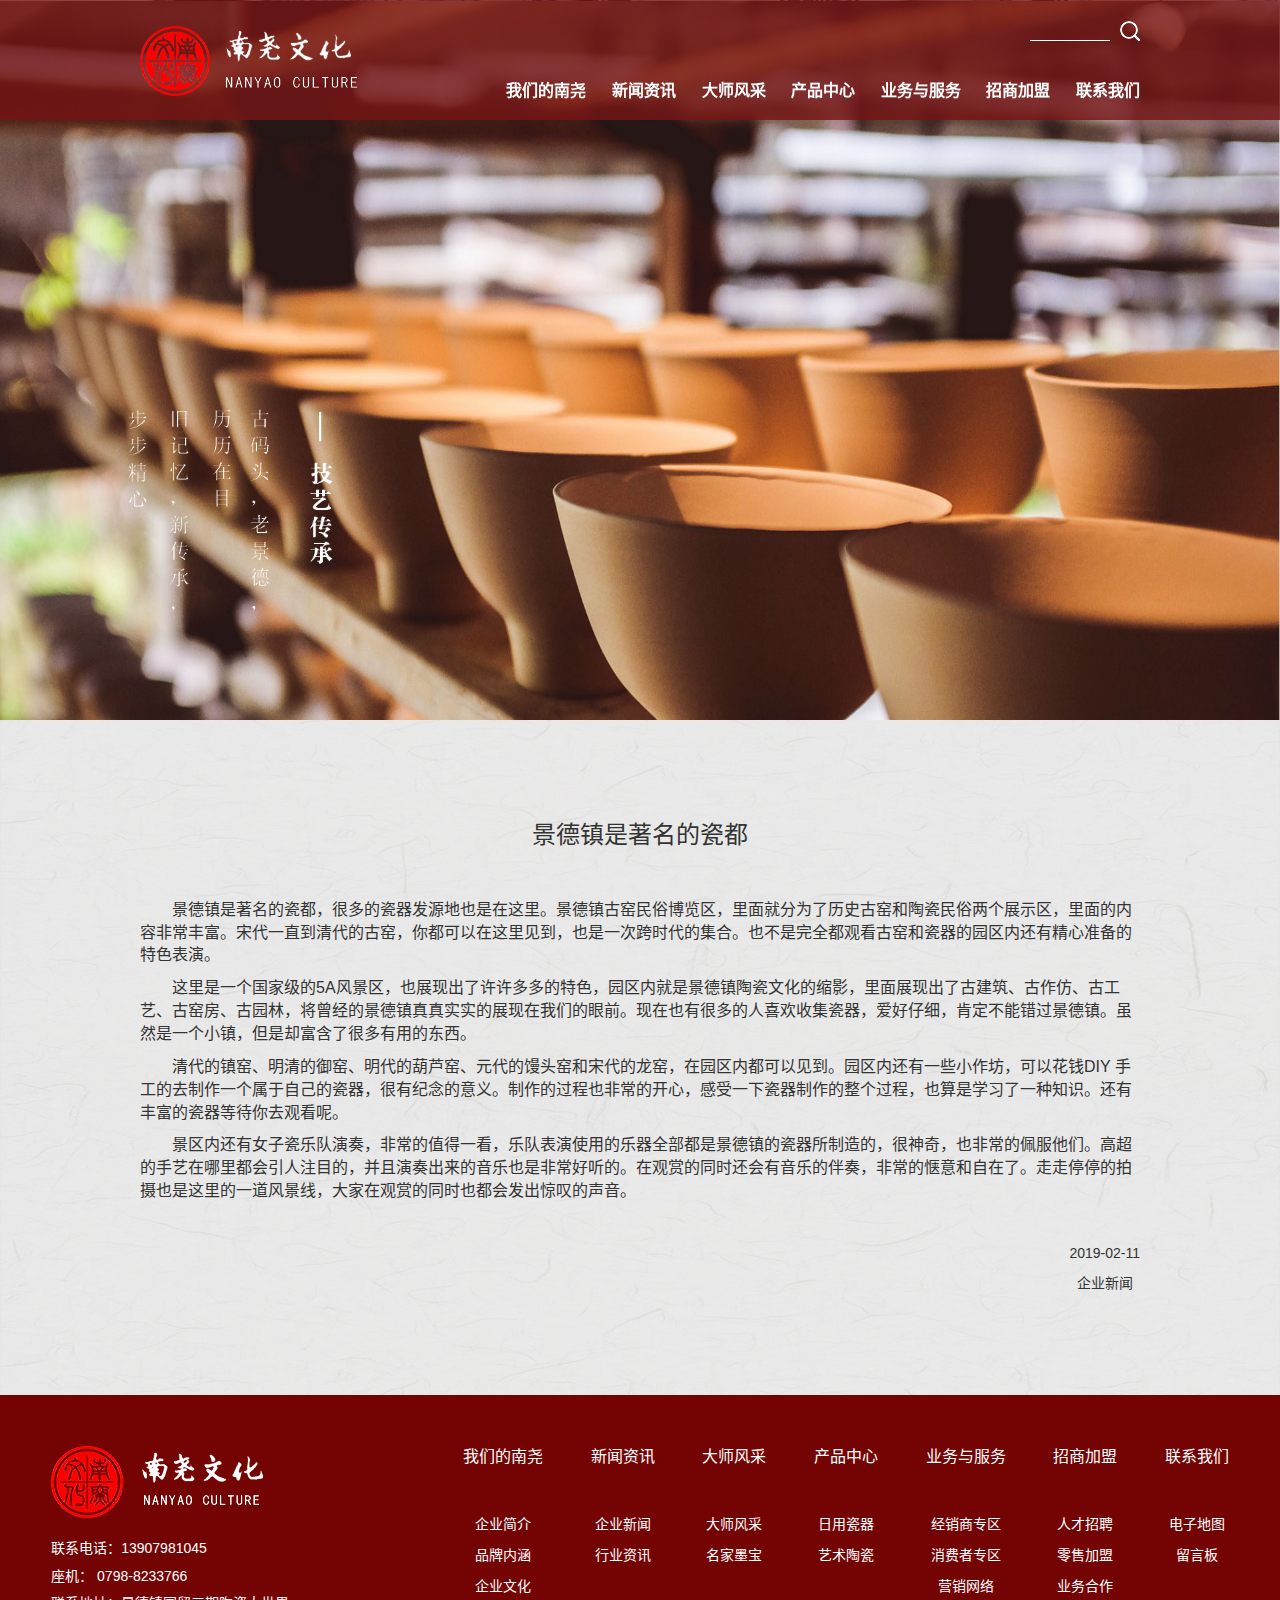
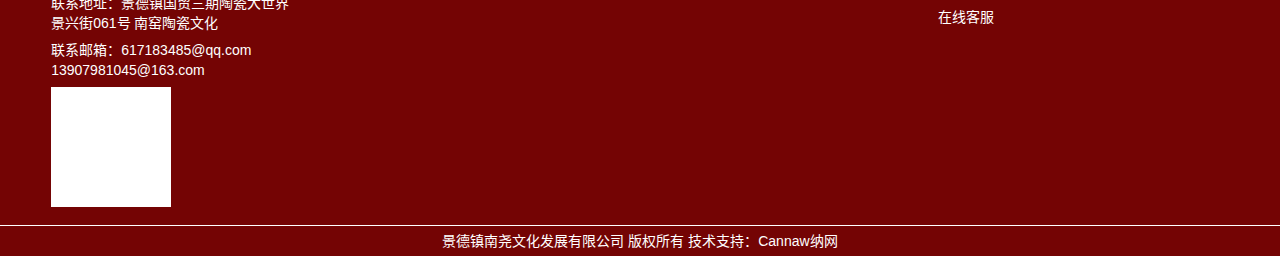
<file: news_inner.html>
<!DOCTYPE html>
<html lang="zh-CN">
<head>
    <meta charset="utf-8">
    <meta http-equiv="X-UA-Compatible" content="IE=edge">
    <meta name="viewport" content="width=device-width, initial-scale=1, user-scalable=0">
    <!-- <link rel="shortcut icon" href="images/icon.ico"> -->
    <title>景德镇南尧文化发展有限公司</title>
    <meta name="keywords" content="景德镇南尧文化,南尧文化,陶瓷,瓷器,日用瓷器,艺术瓷器">
    <meta name="description" content="景德镇制瓷历史1700余年，乐平建县已逾1800年；景德镇是中外闻名的千年瓷都，乐平是驰名江南的“渔米之乡”；景德镇有600年御窑文化，乐平则是绵延千年的农耕文明。乐平与景德镇，自古就交集不断，“南尧”的发现、发掘增添了两者之间的契合度，“南尧”的成立与发展，更能让这种历史的契合度，加深内涵，传播久远。">
    <link href="lib/bootstrap/css/bootstrap.min.css" rel="stylesheet">

    <!--[if lt IE 9]>
    <script src="lib/html5shiv/html5shiv.min.js"></script>
    <script src="lib/respond/respond.min.js"></script>
    <![endif]-->
    <link rel="stylesheet" type="text/css" href="lib/swiper/swiper.css" />
    <link rel="stylesheet" type="text/css" href="lib/fullpage/jquery.fullpage.css">
    <link rel="stylesheet" type="text/css" href="css/animate.css" />
    <link rel="stylesheet" type="text/css" href="lib/jquery-ui/jquery-ui.css">
    <link rel="stylesheet" type="text/css" href="css/common.css" />
    <link rel="stylesheet" type="text/css" href="css/style.css">

</head>
<body>
<div class="header">
    <div class="obj_container clearfix">
        <div class="m_header">
            <!--按钮-->
            <button type="button" class="navbar-toggle collapsed" data-toggle="collapse"
                data-target="#bs-example-navbar-collapse-1">
                <span class="icon-bar"></span>
                <span class="icon-bar"></span>
                <span class="icon-bar"></span>
            </button>
            <!--导航列表-->
            <nav class="navbar obj_nav hidden-lg hidden-md hidden-sm" data-spy="affix">
                <div class="collapse navbar-collapse" id="bs-example-navbar-collapse-1">
                    <ul class="nav navbar-nav">
                        <li><a href="index.html">首页</a></li>
                        <li><a href="javascript:void(0)" data-target="#bs-example-navbar-collapse-2"
                                data-toggle="collapse" class="collapsed" aria-expanded="false">我们的南尧 ></a></li>
                        <div class="navbar-collapse collapse" id="bs-example-navbar-collapse-2" aria-expanded="false"
                            style="">
                            <ul class="nav navbar-nav">
                                <li><a href="about.html">企业简介</a></li>
                                <li><a href=about_ppnh.html>品牌内涵</a></li>
                                <li><a href="about_culture.html">企业文化</a></li>
                            </ul>
                        </div>
                        <li><a href="javascript:void(0)" data-target="#bs-example-navbar-collapse-5"
                                data-toggle="collapse" class="" aria-expanded="true">新闻资讯 ></a></li>
                        <div class="navbar-collapse collapse" id="bs-example-navbar-collapse-5" aria-expanded="true"
                            style="">
                            <ul class="nav navbar-nav">
                                <li><a href="news.html">企业新闻</a></li>
                                <li><a href="news.html">行业新闻</a></li>
                            </ul>
                        </div>
                        <li><a href="javascript:void(0)" data-target="#bs-example-navbar-collapse-3"
                                data-toggle="collapse" class="" aria-expanded="true">大师风采 ></a></li>
                        <div class="navbar-collapse collapse" id="bs-example-navbar-collapse-3" aria-expanded="true"
                            style="">
                            <ul class="nav navbar-nav">
                                <li><a href="master.html">大师风采</a></li>
                                <li><a href="master_pro.html">名家墨宝</a></li>
                            </ul>
                        </div>
                        <li><a href="javascript:void(0)" data-target="#bs-example-navbar-collapse-4"
                                data-toggle="collapse" class="" aria-expanded="true">产品中心 ></a></li>
                        <div class="navbar-collapse collapse" id="bs-example-navbar-collapse-4" aria-expanded="true"
                            style="">
                            <ul class="nav navbar-nav">
                                <li><a href="products_canju.html">日用陶瓷</a></li>
                                <li><a href="products_yishu.html">艺术陶瓷</a></li>
                                <li><a href="products.html">茶具陶瓷</a></li>
                            </ul>
                        </div>
                        <li><a href="#">业务与服务</a></li>
                        <li><a href="join.html">招商加盟</a></li>
                        <li><a href="contact.html">联系我们</a></li>
                    </ul>
                </div>

            </nav>
        </div>
        <div class="logo">
            <a href="index.html"><img src="images/logo.png" alt="" /></a>
        </div>
        <div class="nav pc_nav">
            <ul class="clearfix">
                <li>
                    <dl>
                        <dt><a href="about.html">我们的南尧</a></dt>
                        <dd><a href="about.html">企业简介</a></dd>
                        <dd><a href="about_ppnh.html">品牌内涵</a></dd>
                        <dd><a href="about_culture.html">企业文化</a></dd>
                    </dl>
                </li>
                <li>
                    <dl>
                        <dt><a href="news.html">新闻资讯</a></dt>
                        <dd><a href="news.html">企业新闻</a></dd>
                        <dd><a href="news.html">行业资讯</a></dd>
                        <dd><a href="#"> </a></dd>
                    </dl>
                </li>
                <li>
                    <dl>
                        <dt><a href="master.html">大师风采</a></dt>
                        <dd><a href="master.html">大师风采</a></dd>
                        <dd><a href="master_pro.html">名家墨宝</a></dd>
                    </dl>
                </li>
                <li>
                    <dl>
                        <dt><a href="products.html">产品中心</a></dt>
                        <dd><a href="products_canju.html">日用瓷器</a></dd>
                        <dd><a href="products_yishu.html">艺术陶瓷</a></dd>
                        <dd><a href="products.html">茶具陶瓷</a></dd>
                    </dl>
                </li>
                <li>
                    <dl>
                        <dt><a href="#">业务与服务</a></dt>
                        <dd><a href="#">经销商专区</a></dd>
                        <dd><a href="#">消费者专区</a></dd>
                        <dd><a href="#">营销网络</a></dd>
                        <dd><a href="#">在线客服</a></dd>
                    </dl>
                </li>
                <li>
                    <dl>
                        <dt><a href="join.html">招商加盟</a></dt>
                        <dd><a href="join.html">人才招聘</a></dd>
                        <dd><a href="join.html">零售加盟</a></dd>
                        <dd><a href="join.html">业务合作</a></dd>
                    </dl>
                </li>
                <li>
                    <dl>
                        <dt><a href="contact.html">联系我们</a></dt>
                        <dd><a href="contact.html#lxwm">电子地图</a></dd>
                        <dd><a href="contact.html#zxly">留言板</a></dd>
                    </dl>
                </li>
            </ul>
        </div>
        <div class="search">
            <input type="text" /><button><img src="images/search.png" alt="" /></button>
        </div>
    </div>
</div>
<div class="inner_banner news_banner">
    <img src="images/news_banner_zi.png" alt="" />
</div>
<div class="inner_body news_body">
    <div class="obj_container clearfix">
        <div class="news_inner">
            <h3>景德镇是著名的瓷都</h3>
            <p> 景德镇是著名的瓷都，很多的瓷器发源地也是在这里。景德镇古窑民俗博览区，里面就分为了历史古窑和陶瓷民俗两个展示区，里面的内容非常丰富。宋代一直到清代的古窑，你都可以在这里见到，也是一次跨时代的集合。也不是完全都观看古窑和瓷器的园区内还有精心准备的特色表演。</p>
            <p> 这里是一个国家级的5A风景区，也展现出了许许多多的特色，园区内就是景德镇陶瓷文化的缩影，里面展现出了古建筑、古作仿、古工艺、古窑房、古园林，将曾经的景德镇真真实实的展现在我们的眼前。现在也有很多的人喜欢收集瓷器，爱好仔细，肯定不能错过景德镇。虽然是一个小镇，但是却富含了很多有用的东西。</p>
            <p>清代的镇窑、明清的御窑、明代的葫芦窑、元代的馒头窑和宋代的龙窑，在园区内都可以见到。园区内还有一些小作坊，可以花钱DIY 手工的去制作一个属于自己的瓷器，很有纪念的意义。制作的过程也非常的开心，感受一下瓷器制作的整个过程，也算是学习了一种知识。还有丰富的瓷器等待你去观看呢。</p>
            <p> 景区内还有女子瓷乐队演奏，非常的值得一看，乐队表演使用的乐器全部都是景德镇的瓷器所制造的，很神奇，也非常的佩服他们。高超的手艺在哪里都会引人注目的，并且演奏出来的音乐也是非常好听的。在观赏的同时还会有音乐的伴奏，非常的惬意和自在了。走走停停的拍摄也是这里的一道风景线，大家在观赏的同时也都会发出惊叹的声音。</p>
        </div>
        <div class="news_inner_time">
            2019-02-11
            <span>企业新闻</span>
        </div>
    </div>
</div>
<div class="footer">
    <div class="footer_main clearfix">
        <div class="footer_left">
            <div class="fot_logo">
                <img src="images/footer_logo.png" alt="">
            </div>
            <span>联系电话：13907981045</span>
            <span>座机： 0798-8233766</span>
            <span>联系地址：景德镇国贸三期陶瓷大世界<br>
                景兴街061号 南窑陶瓷文化</span>
            <span>联系邮箱：617183485@qq.com <br>13907981045@163.com</span>
            <div class="wx">
                <!-- <img src="" alt="" /> -->
            </div>
        </div>
        <div class="footer_right">
            <ul>
                <li><a href="#">我们的南尧</a></li>
                <li><a href="#">企业简介</a></li>
                <li><a href="#">品牌内涵</a></li>
                <li><a href="#">企业文化</a></li>
            </ul>
            <ul>
                <li><a href="#">新闻资讯</a></li>
                <li><a href="#">企业新闻</a></li>
                <li><a href="#">行业资讯</a></li>
                <li><a href="#"> </a></li>
            </ul>
            <ul>
                <li><a href="#">大师风采</a></li>
                <li><a href="#">大师风采</a></li>
                <li><a href="#">名家墨宝</a></li>
            </ul>
            <ul>
                <li><a href="#">产品中心</a></li>
                <li><a href="#">日用瓷器</a></li>
                <li><a href="#">艺术陶瓷</a></li>
            </ul>
            <ul>
                <li><a href="#">业务与服务</a></li>
                <li><a href="#">经销商专区</a></li>
                <li><a href="#">消费者专区</a></li>
                <li><a href="#">营销网络</a></li>
                <li><a href="#">在线客服</a></li>
            </ul>
            <ul>
                <li><a href="#">招商加盟</a></li>
                <li><a href="#">人才招聘</a></li>
                <li><a href="#">零售加盟</a></li>
                <li><a href="#">业务合作</a></li>
            </ul>
            <ul>
                <li><a href="#">联系我们</a></li>
                <li><a href="#">电子地图</a></li>
                <li><a href="#">留言板</a></li>
            </ul>
        </div>
    </div>
    <div class="footer_bot">
        景德镇南尧文化发展有限公司 版权所有 技术支持：<a href="http://www.cnnaw.cn">Cannaw纳网</a>
    </div>
</div>




<script src="lib/jquery/jquery.min.js"></script>
<script src="lib/bootstrap/js/bootstrap.min.js"></script>
<script src="lib/swiper/swiper.js"></script>
<script src="lib/artTemplate/template-native.js"></script>
<script src="lib/jquery-ui/jquery-ui.js"></script>
<script src="lib/fullpage/jquery.fullpage.js"></script>
<!-- <script type="text/javascript" src="http://api.map.baidu.com/api?v=2.0&ak=NdyKoVI5pARE72kDtaQTKXLv7AkIl3mr"></script> -->
<script src="js/index.js"></script>

</body>
</html>
</file>
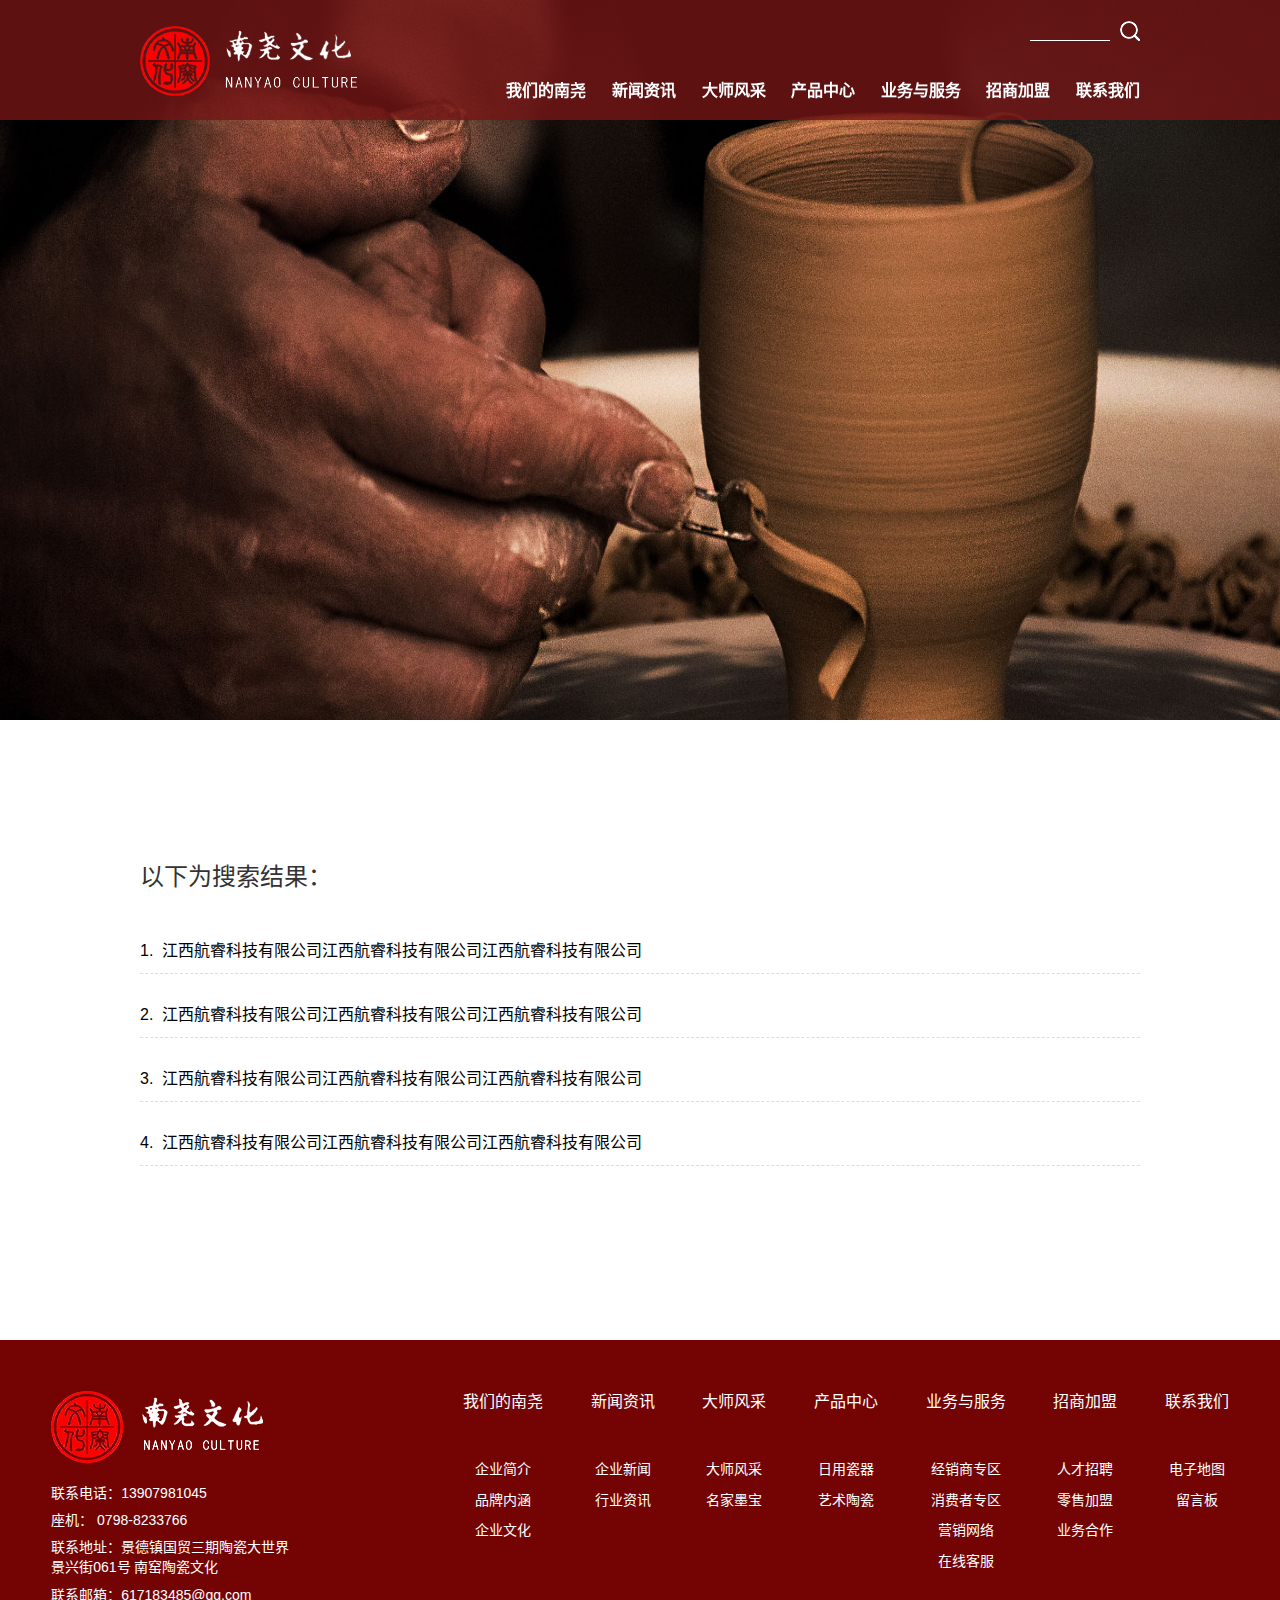
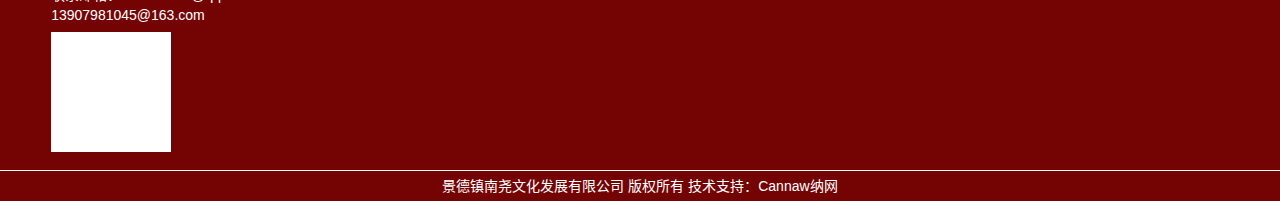
<file: search.html>
<!DOCTYPE html>
<html lang="zh-CN">
<head>
    <meta charset="utf-8">
    <meta http-equiv="X-UA-Compatible" content="IE=edge">
    <meta name="viewport" content="width=device-width, initial-scale=1, user-scalable=0">
    <!-- <link rel="shortcut icon" href="images/icon.ico"> -->
    <title>景德镇南尧文化发展有限公司</title>
    <meta name="keywords" content="景德镇南尧文化,南尧文化,陶瓷,瓷器,日用瓷器,艺术瓷器">
    <meta name="description" content="景德镇制瓷历史1700余年，乐平建县已逾1800年；景德镇是中外闻名的千年瓷都，乐平是驰名江南的“渔米之乡”；景德镇有600年御窑文化，乐平则是绵延千年的农耕文明。乐平与景德镇，自古就交集不断，“南尧”的发现、发掘增添了两者之间的契合度，“南尧”的成立与发展，更能让这种历史的契合度，加深内涵，传播久远。">
    <link href="lib/bootstrap/css/bootstrap.min.css" rel="stylesheet">

    <!--[if lt IE 9]>
    <script src="lib/html5shiv/html5shiv.min.js"></script>
    <script src="lib/respond/respond.min.js"></script>
    <![endif]-->
    <link rel="stylesheet" type="text/css" href="lib/swiper/swiper.css" />
    <link rel="stylesheet" type="text/css" href="lib/fullpage/jquery.fullpage.css">
    <link rel="stylesheet" type="text/css" href="css/animate.css" />
    <link rel="stylesheet" type="text/css" href="lib/jquery-ui/jquery-ui.css">
    <link rel="stylesheet" type="text/css" href="css/common.css" />
    <link rel="stylesheet" type="text/css" href="css/style.css">

</head>
<body>
<div class="header">
    <div class="obj_container clearfix">
        <div class="m_header">
            <!--按钮-->
            <button type="button" class="navbar-toggle collapsed" data-toggle="collapse"
                data-target="#bs-example-navbar-collapse-1">
                <span class="icon-bar"></span>
                <span class="icon-bar"></span>
                <span class="icon-bar"></span>
            </button>
            <!--导航列表-->
            <nav class="navbar obj_nav hidden-lg hidden-md hidden-sm" data-spy="affix">
                <div class="collapse navbar-collapse" id="bs-example-navbar-collapse-1">
                    <ul class="nav navbar-nav">
                        <li><a href="index.html">首页</a></li>
                        <li><a href="javascript:void(0)" data-target="#bs-example-navbar-collapse-2"
                                data-toggle="collapse" class="collapsed" aria-expanded="false">我们的南尧 ></a></li>
                        <div class="navbar-collapse collapse" id="bs-example-navbar-collapse-2" aria-expanded="false"
                            style="">
                            <ul class="nav navbar-nav">
                                <li><a href="about.html">企业简介</a></li>
                                <li><a href=about_ppnh.html>品牌内涵</a></li>
                                <li><a href="about_culture.html">企业文化</a></li>
                            </ul>
                        </div>
                        <li><a href="javascript:void(0)" data-target="#bs-example-navbar-collapse-5"
                                data-toggle="collapse" class="" aria-expanded="true">新闻资讯 ></a></li>
                        <div class="navbar-collapse collapse" id="bs-example-navbar-collapse-5" aria-expanded="true"
                            style="">
                            <ul class="nav navbar-nav">
                                <li><a href="news.html">企业新闻</a></li>
                                <li><a href="news.html">行业新闻</a></li>
                            </ul>
                        </div>
                        <li><a href="javascript:void(0)" data-target="#bs-example-navbar-collapse-3"
                                data-toggle="collapse" class="" aria-expanded="true">大师风采 ></a></li>
                        <div class="navbar-collapse collapse" id="bs-example-navbar-collapse-3" aria-expanded="true"
                            style="">
                            <ul class="nav navbar-nav">
                                <li><a href="master.html">大师风采</a></li>
                                <li><a href="master_pro.html">名家墨宝</a></li>
                            </ul>
                        </div>
                        <li><a href="javascript:void(0)" data-target="#bs-example-navbar-collapse-4"
                                data-toggle="collapse" class="" aria-expanded="true">产品中心 ></a></li>
                        <div class="navbar-collapse collapse" id="bs-example-navbar-collapse-4" aria-expanded="true"
                            style="">
                            <ul class="nav navbar-nav">
                                <li><a href="products_canju.html">日用陶瓷</a></li>
                                <li><a href="products_yishu.html">艺术陶瓷</a></li>
                                <li><a href="products.html">茶具陶瓷</a></li>
                            </ul>
                        </div>
                        <li><a href="#">业务与服务</a></li>
                        <li><a href="join.html">招商加盟</a></li>
                        <li><a href="contact.html">联系我们</a></li>
                    </ul>
                </div>

            </nav>
        </div>
        <div class="logo">
            <a href="index.html"><img src="images/logo.png" alt="" /></a>
        </div>
        <div class="nav pc_nav">
            <ul class="clearfix">
                <li>
                    <dl>
                        <dt><a href="about.html">我们的南尧</a></dt>
                        <dd><a href="about.html">企业简介</a></dd>
                        <dd><a href="about_ppnh.html">品牌内涵</a></dd>
                        <dd><a href="about_culture.html">企业文化</a></dd>
                    </dl>
                </li>
                <li>
                    <dl>
                        <dt><a href="news.html">新闻资讯</a></dt>
                        <dd><a href="news.html">企业新闻</a></dd>
                        <dd><a href="news.html">行业资讯</a></dd>
                        <dd><a href="#"> </a></dd>
                    </dl>
                </li>
                <li>
                    <dl>
                        <dt><a href="master.html">大师风采</a></dt>
                        <dd><a href="master.html">大师风采</a></dd>
                        <dd><a href="master_pro.html">名家墨宝</a></dd>
                    </dl>
                </li>
                <li>
                    <dl>
                        <dt><a href="products.html">产品中心</a></dt>
                        <dd><a href="products_canju.html">日用瓷器</a></dd>
                        <dd><a href="products_yishu.html">艺术陶瓷</a></dd>
                        <dd><a href="products.html">茶具陶瓷</a></dd>
                    </dl>
                </li>
                <li>
                    <dl>
                        <dt><a href="#">业务与服务</a></dt>
                        <dd><a href="#">经销商专区</a></dd>
                        <dd><a href="#">消费者专区</a></dd>
                        <dd><a href="#">营销网络</a></dd>
                        <dd><a href="#">在线客服</a></dd>
                    </dl>
                </li>
                <li>
                    <dl>
                        <dt><a href="join.html">招商加盟</a></dt>
                        <dd><a href="join.html">人才招聘</a></dd>
                        <dd><a href="join.html">零售加盟</a></dd>
                        <dd><a href="join.html">业务合作</a></dd>
                    </dl>
                </li>
                <li>
                    <dl>
                        <dt><a href="contact.html">联系我们</a></dt>
                        <dd><a href="contact.html#lxwm">电子地图</a></dd>
                        <dd><a href="contact.html#zxly">留言板</a></dd>
                    </dl>
                </li>
            </ul>
        </div>
        <div class="search">
            <input type="text" /><button><img src="images/search.png" alt="" /></button>
        </div>
    </div>
</div>
<div class="inner_banner master_banner">
</div>
<div class="inner_body search_body">
    <div class="obj_container clearfix">
        <div class="search_body">
            <h3>以下为搜索结果：</h3>
            <div class="each_search">
                <a href="#"><span>1.</span>
                <p>江西航睿科技有限公司江西航睿科技有限公司江西航睿科技有限公司</p></a>
            </div>
            <div class="each_search">
                <a href="#"><span>2.</span>
                <p>江西航睿科技有限公司江西航睿科技有限公司江西航睿科技有限公司</p></a>
            </div>
            <div class="each_search">
                <a href="#"><span>3.</span>
                <p>江西航睿科技有限公司江西航睿科技有限公司江西航睿科技有限公司</p></a>
            </div>
            <div class="each_search">
                <a href="#"><span>4.</span>
                <p>江西航睿科技有限公司江西航睿科技有限公司江西航睿科技有限公司</p></a>
            </div>
        </div>
    </div>
</div>
<div class="footer">
    <div class="footer_main clearfix">
        <div class="footer_left">
            <div class="fot_logo">
                <img src="images/footer_logo.png" alt="">
            </div>
            <span>联系电话：13907981045</span>
            <span>座机： 0798-8233766</span>
            <span>联系地址：景德镇国贸三期陶瓷大世界<br>
                景兴街061号 南窑陶瓷文化</span>
            <span>联系邮箱：617183485@qq.com <br>13907981045@163.com</span>
            <div class="wx">
                <!-- <img src="" alt="" /> -->
            </div>
        </div>
        <div class="footer_right">
            <ul>
                <li><a href="#">我们的南尧</a></li>
                <li><a href="#">企业简介</a></li>
                <li><a href="#">品牌内涵</a></li>
                <li><a href="#">企业文化</a></li>
            </ul>
            <ul>
                <li><a href="#">新闻资讯</a></li>
                <li><a href="#">企业新闻</a></li>
                <li><a href="#">行业资讯</a></li>
                <li><a href="#"> </a></li>
            </ul>
            <ul>
                <li><a href="#">大师风采</a></li>
                <li><a href="#">大师风采</a></li>
                <li><a href="#">名家墨宝</a></li>
            </ul>
            <ul>
                <li><a href="#">产品中心</a></li>
                <li><a href="#">日用瓷器</a></li>
                <li><a href="#">艺术陶瓷</a></li>
            </ul>
            <ul>
                <li><a href="#">业务与服务</a></li>
                <li><a href="#">经销商专区</a></li>
                <li><a href="#">消费者专区</a></li>
                <li><a href="#">营销网络</a></li>
                <li><a href="#">在线客服</a></li>
            </ul>
            <ul>
                <li><a href="#">招商加盟</a></li>
                <li><a href="#">人才招聘</a></li>
                <li><a href="#">零售加盟</a></li>
                <li><a href="#">业务合作</a></li>
            </ul>
            <ul>
                <li><a href="#">联系我们</a></li>
                <li><a href="#">电子地图</a></li>
                <li><a href="#">留言板</a></li>
            </ul>
        </div>
    </div>
    <div class="footer_bot">
        景德镇南尧文化发展有限公司 版权所有 技术支持：<a href="http://www.cnnaw.cn">Cannaw纳网</a>
    </div>
</div>




<script src="lib/jquery/jquery.min.js"></script>
<script src="lib/bootstrap/js/bootstrap.min.js"></script>
<script src="lib/swiper/swiper.js"></script>
<script src="lib/artTemplate/template-native.js"></script>
<script src="lib/jquery-ui/jquery-ui.js"></script>
<script src="lib/fullpage/jquery.fullpage.js"></script>
<!-- <script type="text/javascript" src="http://api.map.baidu.com/api?v=2.0&ak=NdyKoVI5pARE72kDtaQTKXLv7AkIl3mr"></script> -->
<script src="js/index.js"></script>

</body>
</html>
</file>
<file: css/common.css>
@charset "utf-8";
*{
    margin:0; padding:0;
    }
body, div, dl, dt, dd, ul, ol, li, h1, h2, h3, h4, h5, h6, pre, code, form, fieldset, legend, input, button, textarea, p, blockquote, th, td { margin: 0; padding: 0;  font-family: "PingFang SC","Hiragino Sans GB",STHeiti,"Microsoft YaHei","WenQuanYi Micro Hei",Arial,sans-serif; }
fieldset, img { border: 0; }
ul, ol, li { list-style: none; font-family: "PingFang SC","Hiragino Sans GB",STHeiti,"Microsoft YaHei","WenQuanYi Micro Hei",Arial,sans-serif; }

/* remember to define focus styles! */
:focus { outline: 0; }
address, caption, cite, code, dfn, em, strong, th, var, optgroup { font-style: normal; font-weight: normal; }
h1, h2, h3, h4, h5, h6 { font-size: 100%; font-weight: normal; }
abbr, acronym { border: 0; font-variant: normal; }
input, button, textarea, select, optgroup, option { font-family: inherit; font-size: inherit; font-style: inherit; font-weight: inherit; background-color: #fff; border: none;}
code, kbd, samp, tt { font-size: 100%; }
a{color:#000; text-decoration:none;}
a:hover{
    text-decoration: none;
}
a:focus{
    text-decoration: none;
}
/*@purpose To enable resizing for IE */
/*@branch For IE6-Win, IE7-Win */
input, button, textarea{ *font-size: 100%;}
ol, ul { list-style: none; }

/* tables still need 'cellspacing="0"' in the markup */
table,tr,td { border-collapse: collapse; border-spacing: 0; margin:0;padding:0;}
caption, th { text-align: left; }
sup, sub { font-size: 100%; vertical-align: baseline; }

/* remember to highlight anchors and inserts somehow! */
blockquote, q { quotes: none; }
blockquote:before, blockquote:after, q:before, q:after { content: ''; content: none; }

/**Common Css**/
.fr { float: right; *display: inline;}
.fl { float: left; *display: inline;}
/*文本超出显示省略号*/
.ehn, .otw, .tow { text-overflow: ellipsis; overflow: hidden; white-space: nowrap; }
/*清除浮动*/
.clearfix { clear: both; *zoom:1;}
.clearfix:after { display: block; clear: both; content: "\0020"; visibility: hidden; height: 0; }


.obj_container{
    width: 1500px;
    margin:0 auto;
}

@media screen and (max-width: 1500px){
    .obj_container{
    width: 1200px;
    margin:0 auto;
}
}
@media screen and (max-width: 1300px){
    .obj_container{
    width: 1000px;
    margin:0 auto;
}
}
@media screen and (max-width: 1100px){
    .obj_container{
    width: 768px;
    margin:0 auto;
}
}
@media screen and (max-width: 768px){
    .obj_container{
    width: 100%;
}
}
</file>
<file: css/style.css>
/* 背景
主色 #e60012
.section{
    background-size: 100% 100%;
} */


.section3{
    background: url(../images/sec3_bg.jpg) no-repeat center;
    background-size: 100% 100%;

}
.header{
    width: 100%;
    height: 120px;
    position: fixed;
    top: 0;
    left: 0;
    background: rgba(116,21,21,.8);
    z-index:99999;
}

.header .logo{
    float: left;
    height: 120px;
    line-height: 120px;

}
.header .obj_container{
    position:relative;
}
.header .nav.pc_nav{
    float: right;
    height: 120px;
}
.header .nav.pc_nav ul{
    height: 120px;
    height: 100%;
}
.header .nav.pc_nav ul li{
    height: 100%;
    float: left;
    margin-left: 4vw;
    padding-top: 80px;
    transition: all .5s;
    text-align: center;

}

.header .nav.pc_nav ul li:hover{
    padding-top: 85px;
}
.header .nav.pc_nav ul li a{
    color: #fff;
    font-size: 16px;
}
.header .nav.pc_nav ul li dt{
    margin-bottom: 15px;
}
.header .nav.pc_nav ul li dd{
    margin-bottom: 8px;
    display: none;
    transition:all .3s;

}
.header .nav.pc_nav ul li dd:hover{
    transform: translateX(8px);

}
.header .nav.pc_nav ul li dd a{
    font-size:14px;
}


.header .nav.pc_nav ul li:hover dd{
    display: block;

}



.header .search{
    position:absolute;
    right:0;
    top: 20px;

}
.header .search input{
    border: none;
    border-bottom: 1px solid #fff;
    width: 80px;
    display: inline-block;
    background: none;
    color:#fff;
    margin-right: 10px;

}
.header .search button{
    display: inline-block;
    background: none;
}
@media screen and (max-width: 1320px){
    .header .nav ul li{
    margin-left: 2vw;
}


}
#fp-nav ul li a span, .fp-slidesNav ul li a span{
        background: rgb(116,21,21);
}
.swiper-pagination-bullet-active{
    background: rgb(116,21,21);
}
.swiper-pagination-bullet{
    width: 15px;
    height: 15px;
}
.swiper-container-horizontal>.swiper-pagination-bullets .swiper-pagination-bullet{
    margin:0 10px;
}
/*第一版*/
#swiper1{
    width: 100%;
    height: 100%;
}
.swiper-slide{
    overflow:hidden;
}
.section1 img.banner_bg{
    width: 100%;
    height: 100vh;
}

.section1 .banner_zi{
    position:absolute;
    left:10%;
    top: 30%;
    width:25%;
}
.section1 .banner_zi img{
    width: 100%;
    height: 100%;
}


/*第二版*/
.sec2_main{
    width: 100%;
    height: 100%;
    padding: 30px ;
    display: flex;
    justify-content: space-around;
}
.sec2_main .sec2_box{
    width: 31%;
    height: 100%;
    position:relative;
    overflow: hidden;
}
.sec2_main .sec2_box img.box_bg{
    width: 100%;
    height: 100%;
    transition: all .8s;
    position:absolute;
    left:0;
    top: 0;
}
.sec2_main .sec2_box img.box_bg_black{
    width: 100%;
    height: 100%;
    transition: all 2s;
    position:absolute;
    left:0;
    top: 0;
}
.sec2_main .sec2_box:hover img.box_bg_black{
    opacity:0;
}
.sec2_main .sec2_box .sec2_zi.xin{
    position:absolute;
    left:10%;
    top: 18%;
    width:6vw;
    transition: all 1.5s;
}
.sec2_main .sec2_box .sec2_zi.jiang{
    position:absolute;
    left:10%;
    bottom: 15%;
    width:6vw;
    transition: all 1.5s;
}
.sec2_main .sec2_box .sec2_zi.wen{
    position:absolute;
    right:10%;
    top: 18%;
    width:5vw;
    transition: all 1.5s;
}


.sec2_main .sec2_box:hover .sec2_zi.xin{
    position:absolute;
    left:40%;
    width:6vw;
}
.sec2_main .sec2_box:hover .sec2_zi.jiang{
    position:absolute;
    left:40%;
    width:6vw;
}
.sec2_main .sec2_box:hover .sec2_zi.wen{
    position:absolute;
    right:40%;
    width:5vw;
}



.sec2_main .sec2_box .mask{
    position:absolute;
    left:0;
    top: 0;
    width: 100%;
    height: 100%;
    background: rgba(0,0,0,.5);
    transition: all 1s;
}
.sec2_main .sec2_box:hover .mask{
    background: rgba(0,0,0,0);
}

/* .sec2_main .sec2_box:hover img.box_bg{
    transform: scale(1.1);
}

.sec2_main .sec2_box:hover .sec2_zi.xin{
    position:absolute;
    left:10%;
    top: 30%;
}
.sec2_main .sec2_box:hover .sec2_zi.jiang{
    position:absolute;
    left:10%;
    bottom: 30%;
}
.sec2_main .sec2_box:hover .sec2_zi.wen{
    position:absolute;
    right:10%;
    top: 30%;
} */

/*第三版*/
.sec3_main{
    width: 100%;
    height: 100%;
    padding: 130px 30px 40px;
}
.sec3_left{
    width: 50%;
    height: 100%;
    float: left;

}
.sec3_left .sec3_left_top{
    width: 100%;
    height:60%;
    margin-bottom: 3%;
}
.sec3_left .sec3_left_top .tc{
    width: 49%;
    height:100%;
    margin-right: 2%;
    display: inline-block;
    float: left;
    position:relative;
    overflow:hidden;

}
.sec3_left .sec3_left_top .shufa{
    width: 49%;
    height:47.5%;
    margin-bottom: 2%;
    display: inline-block;
    float: left;
    position:relative;
    overflow:hidden;

}
.sec3_left .sec3_left_top .guxitai{
    width: 49%;
    height:49%;
    display: inline-block;
    float: left;
    position:relative;
    overflow:hidden;
}

.sec3_left .sec3_left_top img{
    width: 100%;
    height: 100%;
    transition: all .8s;
}
.sec3_left .sec3_left_top img:hover{
    transform: scale(1.1);
}
.sec3_left .sec3_left_top span{
    position:absolute;
    color:#fff;
    font-size:20px;
    font-weight: 700;
    font-family: '宋体';
}



.sec3_left .sec3_left_top .tc span{
    left:10px;
    bottom: 10px;
}
.sec3_left .sec3_left_top .shufa span{
    right:10px;
    top: 10px;
}
.sec3_left .sec3_left_top .guxitai span{
    right:10px;
    bottom:10px;
}




.sec3_left .sec3_left_bot{
    width: 100%;
    height:37%;
    position:relative;
    overflow:hidden;
}
.sec3_left .sec3_left_bot span{
    position:absolute;
    left: 43%;
    top: 43%;
    color:#fff;
    font-size:20px;
    font-weight: 700;
    font-family: '宋体';
}
.sec3_left .sec3_left_bot img{
    width: 100%;
    height:100%;
    transition: all .8s;
}
.sec3_left .sec3_left_bot img:hover{
    transform: scale(1.1);
}
.sec3_right{
    width: 50%;
    height: 100%;
    float: left;
    text-align: center;
}
.sec3_right img{
    margin-top: 20vh;
    width:30vw;
}

/*第四版*/
.sec4_top{
    width: 100%;
    height: 55%;
    background: url(../images/sec4_bg_top.jpg) no-repeat center;
    background-size: 100% 100%;
    text-align: center;
    position:relative;
}
.sec4_top img.qyjj{
    position:absolute;
    left:5%;
    top: 160px;
}

.sec4_top img.sec4_p1{
    height: 88%;
    margin-top: 5vh;
}
.sec4_bot{
    width: 100%;
    height: 45%;
}
.sec4_bot .sec4_bot_left{
    width: 50%;
    height: 100%;
    background: url(../images/sec4_bg_left.jpg) no-repeat center;
    background-size: 100% 100%;
    float: left;
    position:relative;

}
.sec4_bot .sec4_bot_left img{
    position:absolute;
    left:5%;
    top: 30px;
}


.sec4_bot .sec4_bot_right{
    width: 50%;
    height: 100%;
    background: url(../images/sec4_bg_right.jpg) no-repeat center;
    background-size: 100% 100%;
    float: left;
    position:relative;

}
.sec4_bot .sec4_bot_right img{
    position:absolute;
    left:5%;
    top: 30px;
}
.sec4_mask{
    width: 100%;
    height: 100%;
    background: rgba(255,255,255,.7);
    transition: all 1s linear;
}
.sec4_mask:hover{
    width: 100%;
    height: 100%;
    background: rgba(255,255,255,0);
}

/* #fullpage{
    position:absolute;
    bottom: 500px;
} */
.footer{
    width: 100%;
    background: #740404;
}
.footer .footer_main{
    padding: 4% 4% 2vh;
}
.footer .footer_main .footer_left{
    width: 35%;
    float: left;
}
.footer .footer_main .footer_left .fot_logo{
    margin-bottom: 20px;
}
.footer .footer_main .footer_left span{
    display: block;
    color:#fff;
    margin-bottom: .8vh;
}
.footer .footer_main .footer_right{
    width: 65%;
    float: left;
    display: flex;
    justify-content:space-between;
}

.footer .footer_main .footer_right ul{

}
.footer .footer_main .footer_right ul li{
    text-align: center;
    margin-bottom: 1.2vh;
}
.footer .footer_main .footer_right ul li a{
    color:#fff;
    font-size:14px;
}
.footer .footer_main .footer_right ul li:first-child{
    color:#fff;
    margin-bottom: 5vh;
}
.footer .footer_main .footer_right ul li:first-child a{
    font-size: 16px;
}
.wx{
    width: 120px;
    height: 120px;
    background: #fff;
}
.footer_bot{
    width: 100%;
    border-top: 1px solid #fff;
    padding: 5px 0;
    text-align: center;
    color:#fff;
}
.footer_bot a{
    color:#fff;
}
.footer_bot a:hover{
    text-decoration: underline;
}


.inner_banner{
    width: 100%;
    height:80vh;

}
.inner_banner.about_banner{
    background: url(../images/about_banner.jpg) no-repeat center;
    background-size: 100% 100%;
    position:relative;
    z-index:-1;
}
.inner_banner.about_culture_banner{
    background: url(../images/culture_banner.jpg) no-repeat center;
    background-size: 100% 100%;
    position:relative;
    z-index:-1;
}
.inner_banner.ppnh_banner{
    background: url(../images/ppnh_banner.jpg) no-repeat center;
    background-size: 100% 100%;
    position:relative;
    z-index:-1;
}
.inner_banner.master_banner{
    background: url(../images/master_banner.jpg) no-repeat center;
    background-size: 100% 100%;
    position:relative;
    z-index:-1;
}
.inner_banner.products_banner{
    background: url(../images/products_banner.jpg) no-repeat center;
    background-size: 100% 100%;
    position:relative;
    z-index:-1;
}
.inner_banner.products_canju_banner{
    background: url(../images/products_canju_banner.jpg) no-repeat center;
    background-size: 100% 100%;
    position:relative;
    z-index:-1;
}
.inner_banner.products_yishu_banner{
    background: url(../images/products_yishu_banner.jpg) no-repeat center;
    background-size: 100% 100%;
    position:relative;
    z-index:-1;
}
.inner_banner.contact_banner{
    background: url(../images/contact_banner.jpg) no-repeat center;
    background-size: 100% 100%;
    position:relative;
    z-index:-1;
}
.inner_banner.news_banner{
    background: url(../images/news_banner.jpg) no-repeat center;
    background-size: 100% 100%;
    position:relative;
    z-index:-1;
}
.inner_banner.join_banner {
    background: url(../images/join_banner.jpg) no-repeat center;
    background-size: 100% 100%;
    position: relative;
    z-index: -1;
}


.inner_banner.about_banner img:first-child{
    position:absolute;
    left:10vw;
    bottom:6vh;
    width:60vw;
}
.inner_banner.about_banner img:last-child{
    position:absolute;
    right:10vw;
    bottom:8vh;
    width:10vw;
    max-width:180px;
}
.inner_banner.about_culture_banner img{
    position:absolute;
    left:10vw;
    bottom:6vh;
    width:22vw;
    max-width:450px;
}
.news_banner img{
    position:absolute;
    left:10vw;
    bottom:12vh;
    width:16vw;
    max-width:300px;
}
.join_banner img {
    position: absolute;
    left: 15vw;
    bottom: 28vh;
    width: 16vw;
}
.master_banner img{
    position:absolute;
    left:10vw;
    bottom:6vh;
    width:9vw;
    max-width:200px;
}
.products_banner img{
    position:absolute;
    left:15vw;
    bottom:28vh;
    width:6vw;
    max-width:140px;
}
.products_canju_banner img{
    position:absolute;
    left:15vw;
    bottom:30vh;
    width:7vw;
    max-width:140px;
}
.products_yishu_banner img{
    position:absolute;
    left:15vw;
    bottom:25vh;
    width:5vw;
    max-width:100px;
}
.contact_banner img{
    position:absolute;
    left:15vw;
    bottom:25vh;
    width:15vw;
}


.inner_body{
    width: 100%;
}
.inner_body.about_body{
    width: 100%;
    padding: 8vw 0;
    background: url(../images/about_body.jpg) no-repeat center;
    background-size: 100% 100%;
}
.master_body{
    width: 100%;
    padding: 8vw 0;
    background: url(../images/master_bg.jpg) no-repeat center;
    background-size: 100% 100%;
}
.news_body{
    width: 100%;
    padding: 8vw 0;
    background: url(../images/news_body.jpg) no-repeat center;
    background-size: 100% 100%;
}
.inner_body .about_body_left{
    width: 50%;
    float: left;
    padding-right: 5vw;
}
.inner_body .about_body_left .profile{
    text-align: center;


}
.inner_body .about_body_left .profile h3{
    font-size:36px;
    font-family: '宋体';
    font-weight: 700;
    color:#430202;


}
.inner_body .about_body_left .profile span{
    font-size:14px;
    color:#000;
    display: block;
    margin-bottom: 2vh;


}
.inner_body .about_body_left .profile p{
    text-align: left;
    font-size:18px;
    line-height: 36px;
    text-indent: 2em;
}

.inner_body .about_body_right{
    width: 50%;
    float: left;
    padding-left: 5vw;
}
.inner_body .about_body_right img{
    width:100%;
}
.inner_body .about_body_left img{
    width:100%;
}
.cul_title{
    width: 100%;
    text-align: center;
}
.inner_body .cul_title h3{
    font-size:36px;
    font-family: '宋体';
    font-weight: 700;
    color:#430202;
}
.inner_body .cul_title span{
    font-size:18px;
    color:#000;
    display: block;
    margin-bottom: 5vh;
}

.inner_body .about_body_left.cul_left{
    text-align: center;
}
.inner_body .about_body_left.cul_left h4{
    font-size:30px;
    font-family: '宋体';
    margin-bottom: 5vh;
    letter-spacing: 2px;
}
.inner_body .about_body_left.cul_left h4 span{
    font-weight: 700;
    color: rgb(116, 21, 21);
    font-size: 36px;
    margin-right: 5px;
}
.inner_body .about_body_left.cul_left p{
    font-size:18px;
    font-family: '宋体';
    line-height: 40px;
    letter-spacing: 0;
    text-align: left;
    text-indent: 2em;
}
.inner_body .about_body_right.cul_left{
    text-align: center;
}
.inner_body .about_body_right.cul_left h4{
    font-size:30px;
    font-family: '宋体';
    margin-bottom: 5vh;
    letter-spacing: 2px;
}
.inner_body .about_body_right.cul_left p{
    font-size:18px;
    font-family: '宋体';
    line-height: 40px;
    letter-spacing: 0;
    text-align: left;
    text-indent: 2em;
}
/*品牌内涵*/
.inner_banner.ppnh_banner img:last-child{
    position:absolute;
    right:10vw;
    bottom:1vh;
    width:58vw;
}
.inner_banner.ppnh_banner img:first-child{
    position:absolute;
    left:10vw;
    bottom:15vh;
    width:9vw;
    max-width:180px;
}
.ppnh_box{
    margin-bottom: 15vh;
}
.ppnh_box h4{
    margin-top: 5vh;
}
.ppnh_box:last-child h4{
    margin-top: 0vh;
}
.inner_body  .ppnh_box:last-child p{
    line-height: 30px;
}
.master_body,.news_body{
    text-align: center;
}
.master_tit{
    display: inline-block;
    margin-bottom: 10vh;
}
.master_tit h3{
    font-size:30px;
    font-family: '宋体';
    color: #740404;
    font-weight: 700;
    margin-bottom: 10px;

}
.master_tit span{
    font-size:14px;

}
ul.allMaster{
    width: 100%;
    display: flex;
    justify-content:space-around;
    flex-wrap:wrap;
}
ul.allMaster li{
    margin-bottom: 10vh;
}
ul.allMaster li img{
    transition:all .8s;
    width:100%;
}
ul.allMaster li:hover img{
    transform: scale(1.1, 1.1);
}


ul.allProducts{
    width: 100%;
    display: flex;
    justify-content:space-around;
    flex-wrap:wrap;
}
ul.allProducts li{
    width:30%;
    margin-bottom: 10vh;
    overflow:hidden;
    cursor:pointer;
}
ul.allProducts li span{
    width: 100%;
    text-align: center;
    display: block;
    padding-top: 35px;
    font-size: 18px;
}
ul.allProducts li img{
    transition:all .8s;
    width:100%;
}
ul.allProducts li:hover img{
    transform: scale(1.1, 1.1);
}

ul.allProducts.canju li{
    width:45%;
    margin-bottom: 10vh;
    overflow:hidden;
    cursor:pointer;
}
ul.allProducts.canju li span{
    display: inline-block;
    margin-top: 3vh;
    font-size:;
}


/* <!-- 点击放大图片 --> */
.big_honor{
    position:fixed;
    left:0;
    top: 0;
    width: 100%;
    height: 100%;
    background: rgba(0,0,0,.5);
    display: none;
    text-align: center;

}
.big_honor img#target{
    width:50%;
    max-height: 70vh;
    margin-top: 15vh;
}
.big_honor img.del{
    width:40px;
    position:absolute;
    right:5vw;
    top: 18vh;
    cursor: pointer;
}

/* contact */
.main_title {
    width: 100%;
    text-align: center;
    margin-bottom: 30px;
    margin-top: 8vh;
}
.main_title i{
    font-size: 30px;
    font-family: 宋体;
    color: rgb(116, 4, 4);
    font-weight: 700;
    margin-bottom: 10px;
    font-style: normal;
}
.main_title span{
    display: block;
    font-size: 14px;
}

.map_body{
    width: 100%;
    margin-bottom: 50px;
}
.map_body .map_left{
    width: 45%;
    margin-right: 5%;
    float: left;
    padding:30px;
    padding-top: 100px;
    padding-left: 80px;
}
.map_body .map_right{
    width: 80%;
    height: 450px;
    float: left;
    padding:30px;
    margin-left: 10%;
}
#map{
    width: 100%;
    height: 100%;
}
.inner_body .body_main #map img{
    width: auto;
    margin:0;
    float:none;
}
.map_body .map_left i{
    font-size:28px;
    font-style: normal;
    color: #643315;
    display: block;
    margin-bottom: 30px;
}
.map_body .map_left span{
    display: block;
    font-size:16px;
    color:#666;
    margin-bottom: 20px;
}

.message_con{
    padding:0 100px;
    padding-bottom: 8vh;
}

.your_show{ float:left; width:100%;}

.cboy_1{ float:left; width:100%; padding:20px 0 0 0;}
.cboy_2{ float:left; width:100%; padding:14px 0 15px 0;}
.cboy_2 label{ color:#888888; font-size:14px; line-height:24px; font-weight:normal;}
.cboy_3{ float:left; width:100%;}
.cboy_4{ float:left; width:100%; padding:20px 0 0 0;}
.cboy_5{ float:left; width:100%; padding:34px 0 0 0; color:#888888; line-height:24px;}

.t_1200_13{ float:left; width:1200px; padding:65px 0 95px 0; color:#333333; font-size:14px; line-height:30px;}
.t_1200_13 .l_373{ float:left; width:373px; margin-right:40px;}
.t_1200_13 .l_373 .t_373_1{ display:block; padding:0 0 20px 0; font-weight:bold;}
.t_1200_13 .r_373{ float:right; width:373px;}
.t_1200_13 .r_373 .t_373_1{display:block; padding:0 0 20px 0; font-weight:bold;}

.c_0100_bg11{ }
.c_1200_21{ float:left; width:1200px; padding:19px 0 17px 0;}
.c_1200_21 .l_600{ float:left; width:52%; color:#fff; font-size:14px; line-height:30px;}
.c_1200_21 .l_600 .t_600_1{ float: left; width:100%; padding:55px 0 56px 0; border-bottom:#281e1b solid 1px;}
.c_1200_21 .l_600 .t_600_1:last-child{ border:0;}

.t_1200_14{ float:left; width:100%; padding:45px 0 0 0; color:#333; font-size:14px; line-height:30px;}
.t_1200_14 .l_484{ float:left; width:484px; padding:25px 0 0 0; text-align:center;}
.t_1200_14 .r_600{ float:right; width:600px;}
.t_1200_14 .r_600 .t_600_1{ display:block; padding:20px 0 0 0; font-weight:bold;}

.xing_pf_box{ float:left; width:90%; position:relative; font-weight:normal;}
.xing_pf_box .pf_xing{ position:absolute; left:20px; top:0; z-index:70; color:#888888; font-size:14px; line-height:42px;}
.xing_pf_box .pf_xing.fontsize{ font-size:12px;}
.xing_pf_box .pf_xing .b_xing{ color:#9f0027; font-weight:normal;}
.xing_pf_box2{float:left; width:100%;  }

.dom_1{ float:left; width:90%; height:42px; border:1px solid #ccc; padding:0; margin:0; background:#fff; padding:0 0 0 20px; color:#888888; font-size:14px; line-height:42px;}
.tr_1{ float:right; width:49.1%;}
.tl_2{ float:left; width:32%; margin:0 2% 0 0;}
.tl_2:nth-child(3){ margin-right:0;}

.pz_select_2{ float:left; width:100%; height:42px; padding:0 20px;  position:relative; cursor:pointer;  background-color:#eae2d2;}
.pz_select_2 span{float:left; width:100%; height:42px;  background:url(../images/about_img4.png) right center no-repeat; color:#888888; font-size:14px; line-height:42px;}
.pz_select_2 ul {width:100%; background:#eee7d8; position:absolute; left:0;  top:42px; z-index:90; display:none; padding-bottom:15px; }
.pz_select_2 .option { float:left; width:100%;  padding:5px 20px;  line-height:30px;}
.pz_select_2 .option a{ color:#333; font-size:14px; }
.pz_select_2 .option a:hover{color:#9f0027;}
.pz_select_2 .option:hover,
.pz_select_2 .option.on{ background-color:#f7f2e5;}
.dom_2{ float:left; width:95%; height:230px; border:1px solid #ccc; padding:10px 20px; margin:0; background:#fff;  color:#888888; font-size:14px; line-height:24px;}

.tboy_2{ float:left; width:100%; padding:14px 0 15px 0;}
.tboy_2 label{ color:#888888; font-size:14px; line-height:24px; font-weight:normal;}
.tboy_3{ float:left; width:100%;}
.tl_3{ float:left; width:220px; margin:0 20px 0 0;}
.tl_4{ float:left; width:104px; height:42px;}
.tboy_4{ float:left; width:100%; padding:80px 0 0 0;}
.btn_dom{ display:table; margin:0 auto; width:280px;}
.btn_dom_son{ display:inline-block; width:120px; height:42px; margin:0 10px;  float:left;}
.dom_3{ float:left; width:100%; height:42px; border:0; margin:0; background:#c2bcaf;  color:#ffffff; font-size:14px; line-height:42px; -webkit-transition:all 0.3s ease-in-out;-moz-transition:all 0.3s ease-in-out;-o-transition:all 0.3s ease-in-out;transition:all 0.3s ease-in-out; }
.dom_3.hover,
.dom_3:hover{ background:#740404;}

.c_1200_10{ float:left; width:100%; padding:72px 0 80px 0;}
.t_1200_4{ float:left; width:100%;}
.ul_about_law{ float:left; width:100%;}
.ul_about_law .li_law{ float:left; width:50%; height:30px; padding:0 6.5% 0 0;}
.ul_about_law .li_law a{ float:left; width:50%; line-height:30px; color:#333333; font-size:14px;  overflow: hidden; text-overflow:ellipsis; -webkit-transition:all 1s ease;-moz-transition:all 1s ease; -o-transition:all 1s ease; transition:all 1s ease;}
.ul_about_law .li_law.on a,
.ul_about_law .li_law a:hover{ color:#9e0028;}
.ul_about_law .li_law span{ float:right; line-height:30px; color:#888888; font-style:italic; font-family:Arial;}

.t_1200_5{ float:left; width:100%; padding:85px 0 0 0;}
.t_1200_5 .tit_law_win{ float:left; width:100%; color:#333333; font-size:36px; text-align:center; line-height:40px;}
.t_1200_5 .time_law_win{ float:left; width:100%; padding:8px 0 32px 0; border-bottom:#bfbdb6 solid 1px; color:#888888;  line-height:24px; font-family:Arial; font-style:italic; text-align:center;}
.t_1200_5 .text_law_win{ float:left; width:100%; padding:30px 0 0 0; color:#333333; font-size:14px; line-height:30px;}

.c_1200_11{ float:left; width:100%; padding:80px 0 0 0;}
.title_5{ float:left; width:100%;}
.title_5 .pic_group{ display: table; margin:0 auto; }
.title_5 .tit_group{ display:block;  background:url(../images/about_img10.jpg) 0 center repeat-x; margin:15px 0 0 0;}
.title_5 .tit_group .bg_gro{ display:block; width:100%; height:44px;}
.title_5 .tit_group .cen_gro{ display: table; height:44px; color:#333333; font-size:36px; max-width:100%; margin:0 auto; vertical-align:middle; background:#f7f2e5;  }
.title_5 .tit_group .cen_gro img{display:block; margin-top:16px;}
.title_5 .tit_group .cen_gro .lpic{display:inline-block; width:130px; padding-right:30px; background-color:#f7f2e5; height:44px;  vertical-align:middle;  }
.title_5 .tit_group .cen_gro .rpic{display:inline-block; width:130px; padding-left:30px; background-color:#f7f2e5; height:44px;  vertical-align:middle;}
.title_5 .tit_group .cen_gro .cen_winn{ display:inline-block; max-width:920px; color:#333333; font-size:36px; background-color:#f7f2e5;  vertical-align:middle; height:44px;}

.t_1200_6{ float:left; width:1200px; padding:30px 0 40px 0; color:#333333; font-size:14px; line-height:30px;}
.t_1200_6 .l_373{ float:left; width:373px; }
.t_1200_6 .l_373_2{ float:left; width:373px; margin:5px 0 0 40px;}
.t_1200_6 .r_373{ float:right; width:373px;}

.c_0100_bg6{  height:550px;}
.c_1200_12{ float:left; width:100%; padding:154px 0 0 0;}
.c_1200_12 .bigImg{ float:left; width:100%; overflow:hidden;}
.c_1200_12 .bigImg li{ float:left; width:499px;}
.c_1200_12 .bigImg li .tit_big{ float:left; width:174px; height:80px; background-color:rgba(0,0,0,0.4); color:#b5b5b5; font-size:36px; text-align:center; line-height:80px; font-style:italic;}
.c_1200_12 .bigImg li .text_big{ float:left; width:499px; background-color:rgba(0,0,0,0.4); padding:20px 35px 60px 35px;  overflow: hidden; text-overflow:ellipsis;}
.c_1200_12 .bigImg li .text_big a{ color:#b5b5b5; font-size:14px; line-height:30px;}
.c_1200_12 .smallScroll{ float:left; width:1200px; background-color:rgba(0,0,0,0.5); margin:85px 0 0 0;}
.c_1200_12 .smallScroll .sPrev{ float:left; width:100px; height:50px; text-align:center;}
.c_1200_12 .smallScroll .sPrev img{ margin:19px auto 0 auto;}
.c_1200_12 .smallScroll .sPrev:hover{ background-color:rgba(0,0,0,0.5);}
.c_1200_12 .smallScroll .smallImg{ float:left; width:1000px;}
.c_1200_12 .smallScroll ul{ float:left; width:1000px;}
.c_1200_12 .smallScroll ul li{ float:left; width:250px; height:50px; color:#808080; font-size:18px; text-align:center; line-height:50px; overflow: hidden; text-overflow:ellipsis;}
.c_1200_12 .smallScroll ul li.hover,
.c_1200_12 .smallScroll ul li:hover{ background-color:#3b1c24; color:#fff;}
.c_1200_12 .smallScroll .sNext{ float:right; width:100px; height:50px; text-align:center;}
.c_1200_12 .smallScroll .sNext img{margin:19px auto 0 auto;}
.c_1200_12 .smallScroll .sNext:hover{background-color:rgba(0,0,0,0.5);}

.t_1200_7{ float:left; width:100%; padding:28px 0 110px 0; color:#333333; font-size:14px; line-height:30px; text-align:center;}
.c_0100_bg7{}
.c_1200_13{ float:left; width:1200px; padding:0 100px 50px 100px;}
.c_1200_13 .tline{ float:left; width:100%; padding:38px 0 0 0; }
.c_1200_13 .tline .l_112{ width:112px; }
.c_1200_13 .tline .l_138{ width:138px;}
.c_1200_13 .tline .r_750{  width:750px; color:#cdcdcd; font-size:14px; line-height:30px;  word-wrap:break-word; word-break:break-all;}
.c_1200_13 .tline .r_750.line1{ line-height:40px;}
.c_1200_13 .tline .r_750 .pt1{ margin-top:10px;}
.c_1200_13 .tline .r_750 .span_2{ font-size:24px; font-family:Arial; font-style:italic;}

.t_1200_8{ float:left; width:100%; padding:28px 0 50px 0; color:#333333; font-size:14px; line-height:30px; text-align:center;}
.t_1200_9{ float:left; width:800px; height:484px; margin:0 200px 10px 200px;}
.t_1200_9 .map_box{ float:left; width:800px;  position:relative;}
.t_1200_9 .img_map{ display:block; width:100%;}
.t_1200_9 .amap{ position:absolute; width:8px; height:8px; background-color:#9e0028; -moz-border-radius:50%; webkit-border-radius:50%; -khtml-border-radius:50%;border-radius:50%; z-index:1;}
.t_1200_9 .amap .mapspan{ display:none; position:absolute; height:50px; left:-12px; top:-55px;}
.t_1200_9 .amap .mapspan i{ float:left; background-color:#333333; padding:0 20px; height:25px; color:#ffffff; line-height:25px; white-space:nowrap;}
.t_1200_9 .amap .mapspan b{ float: left; width:15px; height:25px; background:url(../images/about_img25.png) no-repeat;}
.t_1200_9 .amap:hover .mapspan{ display:block;}
.t_1200_10{ float:left; width:100%; color:#333333; line-height:20px; text-align:center; padding:12px 20px 35px 20px;}

.c_0100_bg8{ background:url(../images/about_img28.jpg) top no-repeat; height:550px;}
.c_1200_14{ float:left; width:100%; padding:44px 0 0 0;}
.c_1200_14 .tit_grape{ float:left; width:100%; color:#ffffff; font-size:24px; text-align:center; line-height:35px;}
.c_1200_14 .img_grape{ display: table; max-width:100%; margin:0 auto; padding:85px 0 0 0;}
.c_1200_14 .text_grape{ display:block; padding:75px 0 0 0; color:#cdcdcd; font-size:24px; text-align:center; line-height:30px;}

.c_0100_bg9{  height:550px;}
.c_1200_15{ float:left; width:100%; padding:190px 0 0 0;}
.t_1200_11{ margin:0 auto; width:66%; color:#bdbdbd; font-size:14px; line-height:30px; text-align:center;}
.t_1200_12{ display:table; max-width:66%; margin:0 auto; padding:50px 0 0 0;}
.t_1200_12 .cell_grape{ display:inline-block; padding:0 55px;}

.c_1200_16{ float:left; width:1200px; padding:80px 23px;}

.tl_1{ float:left; width:49.1%;}

.cboy_1 .xing_pf_box{width: 100%;}


.news_main{
    width: 100%;
}
.news_main ul{
    width: 100%;
    display: flex;
    justify-content:space-around;
    flex-wrap:wrap;
    align-self: flex-start;
}
.news_main ul li{
    width:23%;
    background: #fff;
    padding:8px;
    margin-bottom: 30px;
}
.news_main ul li .img_box{
    width: 100%;
    overflow:hidden
}
.news_main ul li .img_box img{
    width: 100%;
    height: 195px;
    transition:all .8s;
}
.news_main ul li .img_box img:hover{
    transform:scale(1.1);
}
.news_main ul li .news_con{
    width: 100%;
    margin-top: 10px;
}
.news_main ul li .news_con .news_time{
    font-size:12px;
    margin:5px 0;
    text-align: left;
}
.news_main ul li .news_con p{
    font-size:14px;
    text-align: left;

}
.news_main ul li .news_con span{
    float: right;


}
.news_inner{
    width: 100%;
}
.news_inner h3{
    font-size:24px;
    margin-bottom: 50px;
}

.news_inner p{
    font-size:16px;
    margin-bottom: 10px;
    text-align: left;
    text-indent: 2em;
}
.news_inner_time{
    float: right;
    margin-top: 30px;
}
.news_inner_time span{
    display: block;
    margin-top: 10px;
}
.search_body{
    width: 100%;
    padding:8vh 0;
}
.search_body h3{
    font-size:24px;
    margin-bottom: 50px;
}
.search_body .each_search{
    border-bottom: 1px dashed #ddd;
    margin-bottom: 30px;
    padding-bottom: 10px;
}
.search_body .each_search span{
    display: inline-block;
    margin-right: 5px;
    font-size:16px;
}
.search_body .each_search p{
    display: inline-block;
    font-size:16px;
}
.join_body{
    width: 100%;
    display: flex;
    justify-content: space-between;
}
.join_body .join_left {
    flex: 1;
}
.join_body .join_left img{
    width: 100%;
}
.join_body .join_right {
    flex: 1;
    text-align: left;
    background:url(../images/join_p2.jpg) no-repeat center;
    background-size: 100% 100%;
}

.join_body .join_right {
    width: 100%;
    padding: 8vh;
}
.join_body .join_right h3{
    font-size: 24px;
    color: #9a1010;
}
.join_body .join_right i{
    display: block;
    width: 40px;
    height: 2px;
    background: #9a1010;
    margin: 2vh 0;
}
.join_body .join_right p {
    font-size: 16px;
    line-height: 32px;
    margin-bottom: 3vh;
}
.join_body .join_right span {
    font-size: 30px;
}




@media screen and (max-width:1300px){
    .header .nav.pc_nav ul li {
    margin-left: 2vw;
}
}
@media screen and (max-width:1100px){
    .header .nav.pc_nav ul li {
    margin-left: 1vw;
}
    .header .nav.pc_nav ul li a {
    color: #fff;
    font-size: 14px;
}
}




@media screen and (max-width:768px){
    .section1 img.banner_bg{
    height: 100%;
    width:auto;
    transform: translateX(-30%);
}

    .header {
    height: 70px;
    z-index:999;
    }
    .header .logo img{
    height:60px;
    }
    .header .logo {
    float: left;
    height: 70px;
    line-height: 70px;
    margin-left: 10px;
}
.header .search{
    display: none;
}
.header .nav.pc_nav{
    display: none;
}
.section1 .banner_zi {
    position: absolute;
    left: 10%;
    top: 30%;
    width: 80%;
}
.section1 img.banner_bg{

}
.sec2_main {
    display:block;
}
.sec2_main .sec2_box{
    display:none;
}
.sec2_main .sec2_box:first-child{
    display:block;
    width: 100%;
}
.sec2_main .sec2_box .sec2_zi.xin{
    width: 20vw;
}
.sec2_main .sec2_box img.box_bg_black{
    display:none;
}
.sec3_right{
    display:none;
}
.sec3_left {
    width: 100%;
    height: 100%;
    float: left;
}
.sec4_top img.sec4_p1 {
    height: 36%;
    margin-top: 33vh;
}
.sec4_top img.qyjj{
    width:30vw;
    top:80px;
}
.sec4_bot .sec4_bot_left img,.sec4_bot .sec4_bot_right img{
    width:30vw;
}
.footer .footer_main .footer_right{
    display:none;
}
.footer .footer_main .footer_left {
    width: 100%;
    float: left;
}
.footer .footer_main .footer_left span{
    font-size:12px;
}
.wx {
    width: 100px;
    height: 100px;
}
.footer_bot{
    font-size:12px;
}
/*m-header*/
.m_header{
            position:fixed;
            top: 0;
            right: 0;
            z-index: 1000000000;
            width: 100%;
            height:70px;
            }
            .navbar{
                padding:0;
                min-height:0;
            }

            .navbar-toggle{
            margin-top:10px;
            }
            .navbar-toggle span{
            display: block;
            width: 60%;
            height: 5px;
            background:#fff;
            }
            .navbar-collapse{
                background:rgba(0,0,0,.7);
                color:#fff;
            }
            .obj_nav {
                margin-bottom: 0;
                border: none;
                /*固定导航样式*/
                z-index: 999999;
                background: #fff;
                border-radius: 0;
                position: fixed;
                width: 100%;
                right:0;
                top:70px;

            }
            .navbar-toggle{
                position: absolute;
                top:8px;
                right:0;
                z-index: 9999999;
                background:rgb(200,0,0);
            }
            .obj_nav .obj_icon_logo{
                font-size: 50px;
                color: #0d56a7;
                vertical-align: middle;
            }
            .obj_nav .obj_icon_name{
                font-size: 36px;
                color: #333;
                vertical-align: middle;
            }

            .obj_nav .navbar-brand {
                color: #777;
                height: 80px;
                line-height: 50px;
            }
            .obj_nav .navbar-brand:hover,
            .obj_nav .navbar-brand:focus {
                color: #5e5e5e;
                background-color: transparent;
            }
            .obj_nav .navbar-text {
                color: #777;
            }
            .obj_nav .navbar-nav > li > a {
                color: #fff;
                height: 50px;
                line-height: 30px;
                text-align: center;
            }
            .obj_nav .navbar-nav > li > a:hover,
            .obj_nav .navbar-nav > li > a:focus {
                color: #777;
                background-color: transparent;
                /*border-bottom: 3px solid #0d56a7;*/
            }
            .obj_nav .navbar-nav > .active > a,
            .obj_nav .navbar-nav > .active > a:hover,
            .obj_nav .navbar-nav > .active > a:focus {
                color: #555;
                border-bottom: 3px solid #0d56a7;
            }
            .obj_nav .navbar-nav > .disabled > a,
            .obj_nav .navbar-nav > .disabled > a:hover,
            .obj_nav .navbar-nav > .disabled > a:focus {
                color: #ccc;
                background-color: transparent;
            }
            .obj_nav .navbar-toggle {
                border-color: #ddd;
                margin-top: 10px;
            }
            .obj_nav .navbar-toggle:hover,
            .obj_nav .navbar-toggle:focus {
                background-color: #ddd;
            }
            .obj_nav .navbar-toggle .icon-bar {
                background-color: #888;
            }
            .obj_nav .navbar-collapse,
            .obj_nav .navbar-form {
                border-color: #e7e7e7;
                border:none;
            }
            .obj_nav .navbar-nav > .open > a,
            .obj_nav .navbar-nav > .open > a:hover,
            .obj_nav .navbar-nav > .open > a:focus {
                color: #555;
                background-color: #e7e7e7;
            }

            .header .navbar-toggle {
            position: absolute;
            top: 8px;
            right: 0;
            width: 45px;
            height: 35px;
            z-index: 9999999;
            }

             .header button span{
                transition:all .3s linear;
                position: absolute;
            }


             .header button span:first-child{
                position: absolute;
                    top: 9px;
                 left: 10px;
             }
            .header button span:nth-child(2){
                position: absolute;
                top: 12px;
                 left: 10px;
            }
            .header button  span:last-child{
                position: absolute;
                top: 18px;
                left: 10px;
            }



            .header button.active span:first-child{
                position: absolute;
                    top: 16px;
                 left: 10px;
                transform: rotate(45deg);
            }
            .header button.active span:nth-child(2){
                opacity: 0;
            }
            .header button.active  span:last-child{
                position: absolute;
                top: 12px;
                left: 10px;
                transform: rotate(-45deg);
            }


.inner_banner {
    width: 100%;
    height: 40vh;
}
.inner_body .about_body_right{
    width: 100%;
    padding:0 10px;
    margin-top: 30px;
}
.inner_body .about_body_left{
    width: 100%;
    padding:0 10px;
}
.inner_body .about_body_left .profile p {
    text-align: left;
    font-size: 16px;
    line-height: 26px;
}
.news_banner img {
    position: absolute;
    left: 10vw;
    bottom: 2vh;
    width: 35vw;
    max-width: 300px;
}
.news_main ul li{
    width: 48%;
    margin-bottom: 10px;
}
.master_tit {
    display: inline-block;
    margin-bottom: 5vh;
}
.master_banner img {
    position: absolute;
    left: 10vw;
    bottom: 2vh;
    width: 21vw;
    max-width: 200px;
}
.join_banner img {
    position: absolute;
    left: 15vw;
    bottom: 12vh;
    width: 40vw;
}
.products_banner img {
    position: absolute;
    left: 15vw;
    bottom: 3vh;
    width: 17vw;
    max-width: 140px;
}
ul.allProducts li {
    width: 48%;
    margin-bottom: 2vh;
    overflow: hidden;
    cursor: pointer;
}
.map_body .map_right {
    width: 100%;
    height: 260px;
    float: left;
    padding: 10px;
    margin-left: 0;
}
.message_con {
    padding: 0 10px;
    padding-bottom: 8vh;
}

.dom_2 {
    float: left;
    width: 95%;
    height: 148px;
    border: 1px solid #ccc;
    padding: 10px 20px;
    margin: 0;
    background: #fff;
    color: #888888;
    font-size: 14px;
    line-height: 24px;
}
.contact_banner img {
    position: absolute;
    left: 8vw;
    bottom: 5vh;
    width: 37vw;
}
.inner_banner.ppnh_banner img:first-child{
    display: none;
}
.inner_banner.ppnh_banner img:last-child {
    position: absolute;
    right: 10vw;
    bottom: 1vh;
    width: 80vw;
}
.inner_banner.about_culture_banner img{
    display: none;
}
/* .inner_body .about_body_left.cul_left p {
    font-size: 16px;
    font-family: '宋体';
    line-height: 28px;
    letter-spacing: 1px;
} */
.ppnh_box {
    margin-bottom: 8vh;
}
.inner_body .about_body_left.cul_left p {
    font-size: 14px;
    font-family: '宋体';
    line-height: 28px;
    letter-spacing: 2px;
}
ul.allMaster li {
    margin-bottom: 5vh;
}
ul.allProducts.canju li {
    width: 95%;
    margin-bottom: 10vh;
    overflow: hidden;
    cursor: pointer;
}
.big_honor img#target {
    width: 100%;
    max-height: 70vh;
    margin-top: 35vh;
}
.products_yishu_banner img {
    position: absolute;
    left: 15vw;
    bottom: 3vh;
    width: 15vw;
    max-width: 100px;
}


.news_main ul li .img_box img {
    width: 100%;
    height: 130px;
    transition: all .8s;
}













}
</file>
